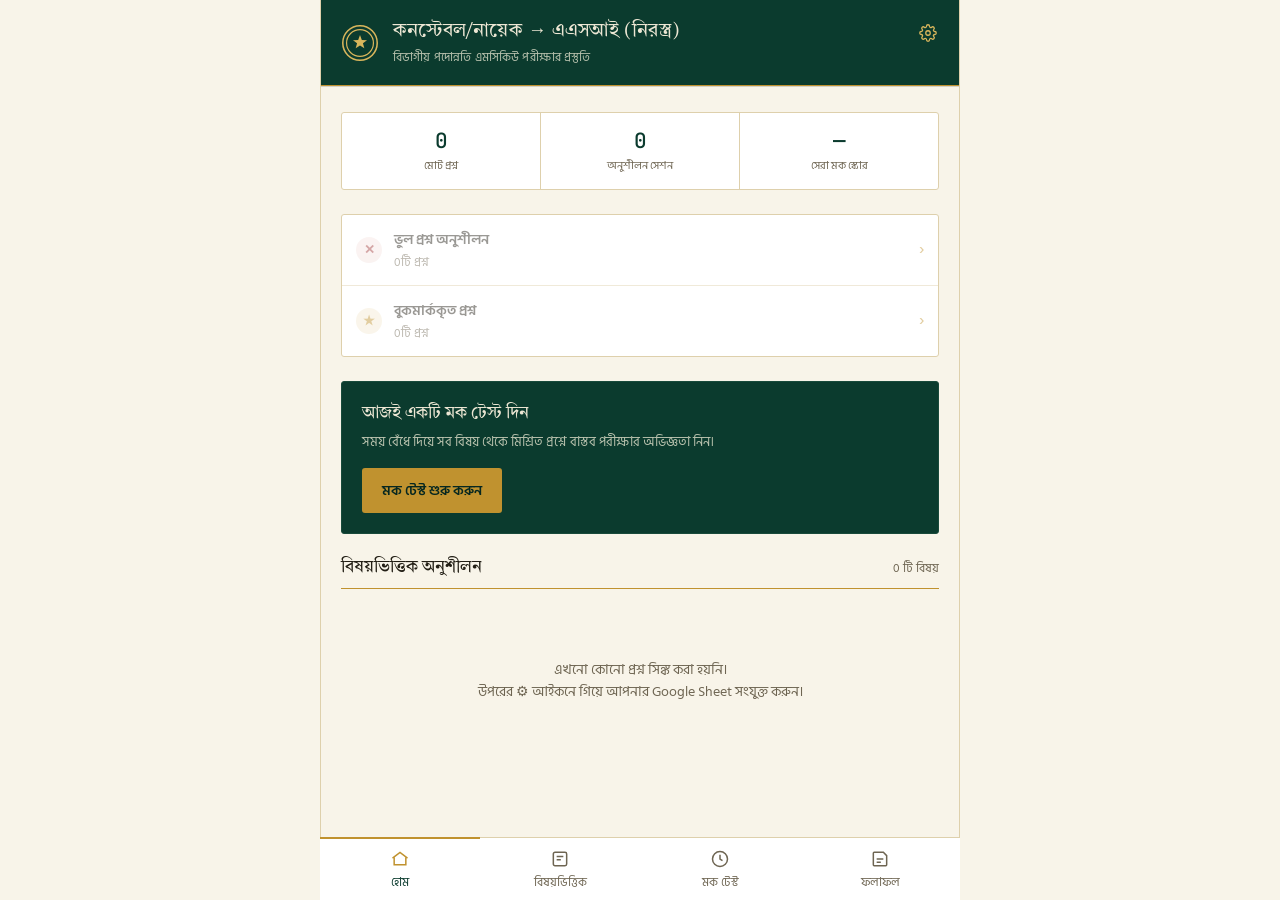
<file: index.html>
<!DOCTYPE html>
<html lang="bn">
<head>
<meta charset="UTF-8">
<meta name="viewport" content="width=device-width, initial-scale=1.0, maximum-scale=1.0">
<title>এএসআই পদোন্নতি প্রস্তুতি | কনস্টেবল/নায়েক টু এএসআই (নিরস্ত্র)</title>
<link rel="preconnect" href="https://fonts.googleapis.com">
<link rel="preconnect" href="https://fonts.gstatic.com" crossorigin>
<link href="https://fonts.googleapis.com/css2?family=Hind+Siliguri:wght@400;500;600;700&family=Tiro+Bangla&family=JetBrains+Mono:wght@500&display=swap" rel="stylesheet">
<style>
  :root{
    --forest:#0B3B2E;
    --forest-deep:#062720;
    --forest-line:#194A3B;
    --gold:#C0922F;
    --gold-light:#E3BE71;
    --paper:#F8F4E9;
    --paper-dim:#EFE7D2;
    --surface:#FFFFFF;
    --ink:#211D14;
    --ink-soft:#6E6552;
    --line:#DED0AC;
    --good:#2F6844;
    --good-bg:#E4EFE6;
    --bad:#A23B3B;
    --bad-bg:#F5E5E2;
    --radius:3px;
  }
  html.dark{
    --paper:#101913;
    --paper-dim:#182119;
    --surface:#1B2620;
    --ink:#EDE7D4;
    --ink-soft:#9CA79C;
    --line:#31413A;
    --good-bg:#1D3226;
    --bad-bg:#3A2220;
  }
  html.dark body{background:var(--paper);}
  *{box-sizing:border-box;}
  html,body{margin:0;padding:0;}
  body{
    background:var(--paper);
    color:var(--ink);
    font-family:'Hind Siliguri', 'Segoe UI', sans-serif;
    -webkit-font-smoothing:antialiased;
    min-height:100vh;
  }
  ::selection{background:var(--gold-light);}

  /* ---------- App shell ---------- */
  #app{max-width:640px;margin:0 auto;min-height:100vh;background:var(--paper);position:relative;padding-bottom:76px;}

  header.top{
    background:var(--forest);
    color:#EDE7D4;
    padding:20px 48px 18px 20px;
    position:sticky;top:0;z-index:20;
    border-bottom:1px solid var(--gold);
    box-shadow:0 1px 0 rgba(0,0,0,.15);
  }
  header.top .brand{display:flex;align-items:center;gap:14px;}
  header.top .brand > div{min-width:0;}
  header.top .brand svg{flex:0 0 auto;}
  header.top h1{font-family:'Tiro Bangla', serif;font-size:18.5px;font-weight:400;margin:0;line-height:1.35;letter-spacing:.2px;}
  header.top p.sub{margin:3px 0 0;font-size:12px;color:#B9C2AE;font-weight:400;letter-spacing:.15px;}
  header.top .back{
    background:none;border:1px solid rgba(237,231,212,.35);color:#EDE7D4;
    border-radius:var(--radius);padding:6px 12px;font-size:13px;font-family:inherit;
    cursor:pointer;margin-bottom:12px;
  }
  header.top .back:active{background:rgba(237,231,212,.1);}
  .gear-btn{
    position:absolute;top:18px;right:16px;background:none;border:none;
    padding:6px;cursor:pointer;line-height:0;
  }
  .gear-btn:active{opacity:.7;}

  .sync-banner{
    font-size:12.5px;color:var(--ink-soft);background:var(--paper-dim);
    border:1px solid var(--line);border-radius:var(--radius);
    padding:11px 13px;margin-bottom:20px;line-height:1.65;
  }
  .sync-banner a{color:var(--forest);font-weight:600;text-decoration:none;border-bottom:1px solid var(--gold);}

  .field-input{
    width:100%;padding:11px 12px;border:1px solid var(--line);border-radius:var(--radius);
    font-family:'JetBrains Mono',monospace;font-size:12.5px;background:var(--surface);color:var(--ink);
  }
  .field-input:focus{outline:none;border-color:var(--forest);}
  .field-label{font-size:12.5px;color:var(--ink-soft);display:block;margin-bottom:6px;}
  .sync-status{font-size:12.5px;margin-top:10px;min-height:16px;line-height:1.6;}

  .dark-toggle-row{
    display:flex;align-items:center;justify-content:space-between;
    background:var(--surface);border:1px solid var(--line);border-radius:var(--radius);
    padding:14px 16px;margin-bottom:20px;
  }
  .dark-toggle-row .name{font-size:14.5px;font-weight:600;color:var(--ink);}
  .dark-toggle-row .meta{font-size:12px;color:var(--ink-soft);margin-top:3px;}
  .switch{
    flex:0 0 auto;width:44px;height:25px;border-radius:20px;background:var(--line);
    border:none;position:relative;cursor:pointer;padding:0;
  }
  .switch .knob{
    position:absolute;top:2px;left:2px;width:21px;height:21px;border-radius:50%;
    background:#fff;transition:left .15s;box-shadow:0 1px 2px rgba(0,0,0,.25);
  }
  .switch.on{background:var(--forest);}
  .switch.on .knob{left:21px;}

  .sync-card{
    background:var(--surface);border:1px solid var(--line);border-left:3px solid var(--good);
    border-radius:var(--radius);padding:14px 16px;
  }
  .sync-card-top{display:flex;align-items:center;gap:8px;}
  .sync-card .dot{width:8px;height:8px;border-radius:50%;background:var(--good);flex:0 0 auto;}
  .sync-card .label{font-size:14.5px;font-weight:600;color:var(--ink);}
  .sync-card-meta{font-size:12px;color:var(--ink-soft);margin-top:5px;margin-left:16px;}

  .setup-help{margin-top:24px;border-top:1px solid var(--line);padding-top:14px;}
  .setup-help summary{
    font-size:13px;color:var(--forest);font-weight:600;cursor:pointer;
    list-style:none;
  }
  .setup-help summary::-webkit-details-marker{display:none;}
  .setup-help summary::before{content:"▸ ";color:var(--gold);}
  .setup-help[open] summary::before{content:"▾ ";}

  main{padding:20px 20px 8px;}

  /* ---------- Nav bar (bottom) ---------- */
  nav.tabbar{
    position:fixed;bottom:0;left:50%;transform:translateX(-50%);
    width:100%;max-width:640px;
    display:flex;background:var(--surface);border-top:1px solid var(--line);
    z-index:30;
  }
  nav.tabbar button{
    flex:1;background:none;border:none;border-top:2px solid transparent;font-family:inherit;
    padding:10px 4px 8px;font-size:11.5px;color:var(--ink-soft);
    display:flex;flex-direction:column;align-items:center;gap:4px;cursor:pointer;
    margin-top:-1px;
  }
  nav.tabbar button svg{width:20px;height:20px;}
  html.dark nav.tabbar button.active{color:var(--gold-light);}
  html.dark .stat-cell .num{color:var(--gold-light);}
  html.dark .subject-card .name{color:var(--ink);}
  html.dark .q-text{color:var(--ink);}
  html.dark .field-input{color:var(--ink);border-color:var(--line);}
  html.dark .field-input::placeholder{color:var(--ink-soft);}
  html.dark .result-hero .score{color:var(--gold-light);}
  html.dark .cta-block{border-color:var(--forest-line);}
  nav.tabbar button.active{color:var(--forest);border-top-color:var(--gold);}
  nav.tabbar button.active svg{stroke:var(--gold);}

  /* ---------- Home ---------- */
  .stat-strip{
    display:flex;background:var(--surface);border:1px solid var(--line);border-radius:var(--radius);
    margin:6px 0 24px;overflow:hidden;
  }
  .stat-cell{flex:1;text-align:center;padding:14px 8px;}
  .stat-cell + .stat-cell{border-left:1px solid var(--line);}
  .stat-cell .num{font-family:'JetBrains Mono',monospace;font-size:21px;font-weight:500;color:var(--forest);}
  .stat-cell .lbl{font-size:11px;color:var(--ink-soft);margin-top:3px;}

  h2.section-title{
    font-family:'Tiro Bangla',serif;font-weight:400;font-size:17px;
    margin:28px 0 4px;padding-bottom:9px;border-bottom:1px solid var(--gold);
    display:flex;align-items:baseline;justify-content:space-between;
  }
  h2.section-title:first-of-type{margin-top:0;}
  .section-title .count{font-family:'Hind Siliguri';font-size:12px;color:var(--ink-soft);}

  .subject-grid{display:flex;flex-direction:column;}
  .subject-card{
    background:transparent;border:none;border-bottom:1px solid var(--line);
    padding:15px 2px;
    display:flex;align-items:center;gap:14px;
    cursor:pointer;
  }
  .subject-card:active{background:var(--paper-dim);}
  .subject-card .idx{
    flex:0 0 auto;font-family:'JetBrains Mono',monospace;font-size:12px;color:var(--gold);
    border:1px solid var(--gold);border-radius:50%;width:26px;height:26px;
    display:flex;align-items:center;justify-content:center;
  }
  .subject-card .body{flex:1;min-width:0;}
  .subject-card .name{font-size:15px;font-weight:600;color:var(--ink);}
  .subject-card .meta{font-size:12px;color:var(--ink-soft);margin-top:3px;}
  .subject-card .arrow{color:var(--gold);font-size:18px;flex:0 0 auto;}

  .quick-lists{display:flex;flex-direction:column;margin:6px 0 24px;border:1px solid var(--line);border-radius:var(--radius);overflow:hidden;background:var(--surface);}
  .quick-list-item{display:flex;align-items:center;gap:12px;padding:13px 14px;cursor:pointer;}
  .quick-list-item + .quick-list-item{border-top:1px solid var(--line);}
  .quick-list-item.disabled{opacity:.45;pointer-events:none;}
  .quick-list-item .qicon{
    flex:0 0 auto;width:26px;height:26px;border-radius:50%;display:flex;align-items:center;justify-content:center;
    font-size:13px;font-weight:700;
  }
  .quick-list-item .qicon.bad{background:var(--bad-bg);color:var(--bad);}
  .quick-list-item .qicon.gold{background:#F5EBD3;color:var(--gold);}
  .quick-list-item .body{flex:1;min-width:0;}
  .quick-list-item .name{font-size:14px;font-weight:600;color:var(--ink);}
  .quick-list-item .meta{font-size:11.5px;color:var(--ink-soft);margin-top:2px;}
  .quick-list-item .arrow{color:var(--gold);font-size:18px;}

  .cta-block{
    background:var(--forest);color:#EDE7D4;border-radius:var(--radius);
    padding:20px;margin:22px 0;text-align:left;position:relative;
    border:1px solid var(--forest-line);
  }
  .cta-block h3{font-family:'Tiro Bangla',serif;font-weight:400;font-size:17px;margin:0 0 7px;}
  .cta-block p{font-size:13px;color:#B9C2AE;margin:0 0 15px;line-height:1.65;}
  .btn{
    display:inline-block;background:var(--gold);color:var(--forest-deep);
    font-family:inherit;font-weight:600;font-size:14px;border:none;
    border-radius:var(--radius);padding:11px 20px;cursor:pointer;
  }
  .btn.secondary{background:transparent;color:#EDE7D4;border:1px solid rgba(237,231,212,.4);font-weight:500;}
  .btn.block{display:block;width:100%;text-align:center;}
  .btn:active{opacity:.85;}

  /* ---------- Practice setup ---------- */
  .option-list{display:flex;flex-direction:column;gap:8px;margin:14px 0 20px;}
  .pill-option{
    background:var(--surface);border:1px solid var(--line);border-radius:var(--radius);
    padding:12px 14px;font-size:14px;cursor:pointer;display:flex;justify-content:space-between;align-items:center;
  }
  .pill-option.selected{border-color:var(--forest);background:#EEF3EE;font-weight:600;}

  /* ---------- Quiz ---------- */
  .quiz-meta{display:flex;justify-content:space-between;align-items:center;font-size:12.5px;color:var(--ink-soft);margin-bottom:10px;}
  .quiz-meta .timer{font-family:'JetBrains Mono',monospace;color:var(--forest);font-weight:600;}
  .progress-track{height:3px;background:var(--line);border-radius:0;overflow:hidden;margin-bottom:24px;}
  .progress-fill{height:100%;background:var(--gold);transition:width .25s;}

  .q-tag{
    display:inline-block;font-size:11px;color:var(--forest);background:var(--paper-dim);
    border:1px solid var(--line);padding:3px 10px;border-radius:20px;margin-bottom:12px;font-weight:600;
  }
  .q-top-row{display:flex;align-items:center;justify-content:space-between;}
  .bookmark-btn{
    background:none;border:none;font-size:22px;color:var(--line);cursor:pointer;
    line-height:1;padding:0 2px 12px;
  }
  .bookmark-btn.active{color:var(--gold);}
  .q-text{font-family:'Tiro Bangla',serif;font-size:17px;line-height:1.7;margin:0 0 20px;font-weight:400;}

  .choice{
    display:flex;gap:12px;align-items:flex-start;
    background:var(--surface);border:1px solid var(--line);border-radius:var(--radius);
    padding:13px 14px;margin-bottom:9px;cursor:pointer;font-size:14.5px;line-height:1.55;
  }
  .choice .tag{
    flex:0 0 auto;width:25px;height:25px;border-radius:50%;border:1px solid var(--line);
    display:flex;align-items:center;justify-content:center;font-size:12px;font-weight:600;color:var(--ink-soft);
    font-family:'Tiro Bangla',serif;
  }
  .choice.correct{background:var(--good-bg);border-color:var(--good);}
  .choice.correct .tag{background:var(--good);border-color:var(--good);color:#fff;}
  .choice.wrong{background:var(--bad-bg);border-color:var(--bad);}
  .choice.wrong .tag{background:var(--bad);border-color:var(--bad);color:#fff;}
  .choice.disabled{cursor:default;}

  .explain{
    background:var(--paper-dim);border-left:3px solid var(--gold);border-radius:0;
    padding:13px 14px;font-size:13.5px;line-height:1.7;color:var(--ink);margin:15px 0 20px;
  }
  .explain b{color:var(--forest);}

  .quiz-actions{display:flex;gap:10px;}
  .quiz-actions .btn{flex:1;}

  /* ---------- Result screen ---------- */
  .result-hero{
    text-align:center;padding:28px 14px 16px;margin-bottom:10px;
    border:1px solid var(--gold);border-radius:var(--radius);background:var(--surface);
    position:relative;
  }
  .result-hero::before, .result-hero::after{
    content:"";position:absolute;top:6px;bottom:6px;width:1px;background:var(--line);
  }
  .result-hero::before{left:6px;}
  .result-hero::after{right:6px;}
  .result-hero .score{font-family:'JetBrains Mono',monospace;font-size:42px;color:var(--forest);font-weight:500;}
  .result-hero .of{font-size:13.5px;color:var(--ink-soft);margin-top:-4px;}
  .result-hero .verdict{margin-top:12px;font-size:14.5px;font-weight:600;}
  .result-hero .verdict.pass{color:var(--good);}
  .result-hero .verdict.fail{color:var(--bad);}

  .review-item{border:1px solid var(--line);border-radius:var(--radius);padding:13px 14px;margin-bottom:9px;background:var(--surface);}
  .review-item .rq{font-size:14px;font-weight:600;margin-bottom:8px;}
  .review-item .ra{font-size:13px;margin-bottom:3px;}
  .review-item .ra.right{color:var(--good);}
  .review-item .ra.wrong{color:var(--bad);text-decoration:line-through;}

  .history-item{
    display:flex;justify-content:space-between;align-items:center;
    background:transparent;border:none;border-bottom:1px solid var(--line);
    padding:13px 2px;margin-bottom:0;
  }
  .history-item .hleft .hsub{font-size:13.5px;font-weight:600;}
  .history-item .hleft .hdate{font-size:11.5px;color:var(--ink-soft);margin-top:2px;}
  .history-item .hscore{font-family:'JetBrains Mono',monospace;font-size:16px;font-weight:600;}
  .history-item .hscore.good{color:var(--good);}
  .history-item .hscore.bad{color:var(--bad);}

  .empty-state{text-align:center;padding:52px 20px;color:var(--ink-soft);}
  .empty-state svg{margin-bottom:12px;opacity:.5;}
  .empty-state p{font-size:13.5px;line-height:1.65;}

  .hidden{display:none !important;}
  @media (min-width:641px){ #app{border-left:1px solid var(--line);border-right:1px solid var(--line);} }
</style>
<link rel="manifest" href="manifest.json">
<meta name="theme-color" content="#0B3B2E">
<link rel="apple-touch-icon" href="icon-192.png">
<link rel="icon" href="icon-192.png">
</head>
<body>

<div id="app">

  <header class="top">
    <button class="back hidden" id="backBtn">← ফিরে যান</button>
    <div class="brand">
      <svg width="38" height="38" viewBox="0 0 32 32" fill="none">
        <circle cx="16" cy="16" r="14.5" stroke="#D9B65C" stroke-width="1.3"/>
        <circle cx="16" cy="16" r="11.3" stroke="#D9B65C" stroke-width="1"/>
        <path d="M16.0 9.3 L17.53 13.4 L21.9 13.58 L18.47 16.3 L19.64 20.52 L16.0 18.1 L12.36 20.52 L13.53 16.3 L10.1 13.58 L14.47 13.4 Z" fill="#D9B65C"/>
      </svg>
      <div>
        <h1 id="headerTitle">কনস্টেবল/নায়েক → এএসআই (নিরস্ত্র)</h1>
        <p class="sub" id="headerSub">বিভাগীয় পদোন্নতি এমসিকিউ পরীক্ষার প্রস্তুতি</p>
      </div>
    </div>
    <button class="gear-btn" id="settingsBtn" title="অনলাইন সিঙ্ক সেটিংস">
      <svg width="18" height="18" viewBox="0 0 24 24" fill="none" stroke="#D9B65C" stroke-width="1.7">
        <circle cx="12" cy="12" r="3"/>
        <path d="M19.4 15a1.7 1.7 0 0 0 .34 1.87l.06.06a2 2 0 1 1-2.83 2.83l-.06-.06a1.7 1.7 0 0 0-1.87-.34 1.7 1.7 0 0 0-1 1.55V21a2 2 0 1 1-4 0v-.09a1.7 1.7 0 0 0-1-1.55 1.7 1.7 0 0 0-1.87.34l-.06.06a2 2 0 1 1-2.83-2.83l.06-.06a1.7 1.7 0 0 0 .34-1.87 1.7 1.7 0 0 0-1.55-1H3a2 2 0 1 1 0-4h.09a1.7 1.7 0 0 0 1.55-1 1.7 1.7 0 0 0-.34-1.87l-.06-.06a2 2 0 1 1 2.83-2.83l.06.06a1.7 1.7 0 0 0 1.87.34H9a1.7 1.7 0 0 0 1-1.55V3a2 2 0 1 1 4 0v.09a1.7 1.7 0 0 0 1 1.55 1.7 1.7 0 0 0 1.87-.34l.06-.06a2 2 0 1 1 2.83 2.83l-.06.06a1.7 1.7 0 0 0-.34 1.87V9a1.7 1.7 0 0 0 1.55 1H21a2 2 0 1 1 0 4h-.09a1.7 1.7 0 0 0-1.55 1z"/>
      </svg>
    </button>
  </header>

  <main id="mainArea"></main>

  <nav class="tabbar">
    <button data-tab="home" class="active">
      <svg viewBox="0 0 24 24" fill="none" stroke="currentColor" stroke-width="1.8"><path d="M3 11L12 4l9 7"/><path d="M5 10v9h14v-9"/></svg>
      হোম
    </button>
    <button data-tab="practice">
      <svg viewBox="0 0 24 24" fill="none" stroke="currentColor" stroke-width="1.8"><rect x="4" y="4" width="16" height="16" rx="2"/><path d="M8 9h8M8 13h5"/></svg>
      বিষয়ভিত্তিক
    </button>
    <button data-tab="mock">
      <svg viewBox="0 0 24 24" fill="none" stroke="currentColor" stroke-width="1.8"><circle cx="12" cy="12" r="9"/><path d="M12 7v5l3 2"/></svg>
      মক টেস্ট
    </button>
    <button data-tab="history">
      <svg viewBox="0 0 24 24" fill="none" stroke="currentColor" stroke-width="1.8"><path d="M4 19V5a1 1 0 0 1 1-1h11l4 4v11a1 1 0 0 1-1 1H5a1 1 0 0 1-1-1Z"/><path d="M8 12h8M8 16h5"/></svg>
      ফলাফল
    </button>
  </nav>
</div>

<script>
(function(){
"use strict";

/* ===================== QUESTION BANK ===================== */
/* Starter bank — expand by adding objects to QUESTIONS. Each subject id must match SUBJECTS below. */
/* Subjects are now created automatically from whatever "subject" values appear in your
   Google Sheet (see ensureSubjectMeta below) — no hardcoded/offline subjects or demo
   questions ship with the app anymore. */
var SUBJECTS = [];

/* No offline/demo questions ship with the app anymore — everything comes from your
   Google Sheet via sync. */
var LOCAL_QUESTIONS = [];

/* ===================== ONLINE (GOOGLE SHEET) QUESTIONS ===================== */
/* Merges with LOCAL_QUESTIONS above. QUESTIONS is the live, merged bank used everywhere. */
var REMOTE_QUESTIONS = [];
var QUESTIONS = LOCAL_QUESTIONS.slice();

function ensureSubjectMeta(id){
  if(!id) return;
  if(!SUBJECTS.some(function(s){ return s.id===id; })){
    SUBJECTS.push({id:id, name:id, note:"অনলাইন থেকে যুক্ত হয়েছে"});
  }
}
function mergeRemote(remoteQs){
  REMOTE_QUESTIONS = remoteQs;
  remoteQs.forEach(function(q){ ensureSubjectMeta(q.s); });
  QUESTIONS = LOCAL_QUESTIONS.concat(REMOTE_QUESTIONS);
}
function bnDigitsToAscii(s){
  var map = {"০":"0","১":"1","২":"2","৩":"3","৪":"4","৫":"5","৬":"6","৭":"7","৮":"8","৯":"9"};
  return String(s).replace(/[০-৯]/g, function(ch){ return map[ch]; });
}
function normalizeRemoteRow(r){
  var opts = Array.isArray(r.o) ? r.o : [r.option_a, r.option_b, r.option_c, r.option_d];
  var ansRaw = r.a!==undefined ? r.a : r.answer;
  var ansIdx = ansRaw;
  if(typeof ansRaw === "string"){
    var cleaned = bnDigitsToAscii(ansRaw.trim());
    var letters = {"ক":0,"খ":1,"গ":2,"ঘ":3,"a":0,"b":1,"c":2,"d":3,"A":0,"B":1,"C":2,"D":3};
    ansIdx = letters.hasOwnProperty(ansRaw.trim()) ? letters[ansRaw.trim()] : parseInt(cleaned,10);
  }
  return {
    s: String(r.s || r.subject || "অনলাইন প্রশ্ন").trim(),
    q: String(r.q || r.question || "").trim(),
    o: opts.map(function(x){ return x===undefined||x===null ? "" : String(x).trim(); }),
    a: Number(ansIdx),
    e: String(r.e || r.explanation || "").trim()
  };
}
function fetchRemoteQuestions(){
  var url = store.remoteUrl;
  if(!url) return Promise.resolve(false);
  return fetch(url).then(function(res){
    if(!res.ok) throw new Error("HTTP "+res.status);
    return res.json();
  }).then(function(data){
    var raw = data.questions || data || [];
    var qs = raw.map(normalizeRemoteRow).filter(function(q){
      return q.q && q.s && q.o.length===4 && q.o.every(function(x){return x!=="";}) && !isNaN(q.a) && q.a>=0 && q.a<=3;
    });
    mergeRemote(qs);
    store.remoteCache = qs;
    store.remoteUpdated = Date.now();
    saveStore(store);
    return true;
  });
}

/* Auto-sync: re-fetch quietly in the background so the person almost never
   has to tap "সিঙ্ক করুন" by hand. Throttled so it doesn't refetch on every
   single tab switch. */
var AUTO_SYNC_INTERVAL_MS = 3*60*1000;
function maybeAutoSync(){
  if(!store.remoteUrl) return;
  var last = store.remoteUpdated || 0;
  if(Date.now() - last < AUTO_SYNC_INTERVAL_MS) return;
  fetchRemoteQuestions().then(function(){
    if(state.tab!=="settings" && !state.quiz) render();
  }).catch(function(){ /* stay on cached/local data silently */ });
}

/* ===================== STATE & STORAGE ===================== */
var LS_KEY = "asi_promo_prep_v1";
function loadStore(){
  try{
    var raw = localStorage.getItem(LS_KEY);
    var s = raw ? JSON.parse(raw) : {};
  }catch(e){ var s = {}; }
  if(!s.attempts) s.attempts = [];
  if(!s.wrongIds) s.wrongIds = {};
  if(!s.bookmarks) s.bookmarks = {};
  if(typeof s.darkMode !== "boolean") s.darkMode = false;
  return s;
}
function saveStore(store){
  try{ localStorage.setItem(LS_KEY, JSON.stringify(store)); }catch(e){}
}
var store = loadStore();
applyDarkMode(store.darkMode);

function qKey(q){ return q.s + "||" + q.q; }
function applyDarkMode(on){
  document.documentElement.classList.toggle("dark", !!on);
}

var state = {
  tab: "home",
  quiz: null // active quiz session
};

function subjectQuestions(sid){
  return QUESTIONS.filter(function(q){ return q.s === sid; });
}
function shuffle(arr){
  var a = arr.slice();
  for(var i=a.length-1;i>0;i--){
    var j = Math.floor(Math.random()*(i+1));
    var t=a[i]; a[i]=a[j]; a[j]=t;
  }
  return a;
}
function fmtTime(sec){
  var m = Math.floor(sec/60), s = sec%60;
  return (m<10?"0":"")+m+":"+(s<10?"0":"")+s;
}
function fmtDate(ts){
  var d = new Date(ts);
  var months=["জানু","ফেব্রু","মার্চ","এপ্রিল","মে","জুন","জুলাই","আগস্ট","সেপ্ট","অক্টো","নভে","ডিসে"];
  return d.getDate()+" "+months[d.getMonth()]+", "+d.getFullYear();
}
function subjectStats(sid){
  var atts = store.attempts.filter(function(a){return a.subject===sid && a.mode==="practice";});
  if(!atts.length) return null;
  var last = atts[atts.length-1];
  return {pct: Math.round(100*last.correct/last.total)};
}

/* ===================== RENDER: TABBAR ===================== */
var tabBtns = document.querySelectorAll("nav.tabbar button");
tabBtns.forEach(function(btn){
  btn.addEventListener("click", function(){
    if(state.quiz){
      if(!confirm("চলমান কুইজ বাতিল হয়ে যাবে। আপনি কি নিশ্চিত?")) return;
      state.quiz = null;
    }
    setTab(btn.getAttribute("data-tab"));
  });
});
function setTab(tab){
  state.tab = tab;
  tabBtns.forEach(function(b){ b.classList.toggle("active", b.getAttribute("data-tab")===tab); });
  document.getElementById("backBtn").classList.add("hidden");
  render();
  window.scrollTo(0,0);
  maybeAutoSync();
  if(tab === "home"){
    window.__homeNavPushed = false;
  } else if(!window.__homeNavPushed){
    history.pushState({appNav:true}, "", location.href);
    window.__homeNavPushed = true;
  }
}
document.addEventListener("visibilitychange", function(){
  if(document.visibilityState === "visible") maybeAutoSync();
});
document.getElementById("backBtn").addEventListener("click", function(){
  history.back();
});
function goBackAction(){
  if(state.quiz){
    if(!confirm("চলমান কুইজ বাতিল হয়ে যাবে। আপনি কি নিশ্চিত?")){
      history.pushState({appNav:true}, "", location.href);
      return;
    }
    state.quiz = null;
  }
  if(state.tab === "settings"){
    setTab(state.previousTab || "home");
  } else {
    setTab("home");
  }
}
window.addEventListener("popstate", function(){
  goBackAction();
});
document.getElementById("settingsBtn").addEventListener("click", openSettings);
function openSettings(){
  if(state.quiz){
    if(!confirm("চলমান কুইজ বাতিল হয়ে যাবে। আপনি কি নিশ্চিত?")) return;
    state.quiz = null;
  }
  history.pushState({appNav:true}, "", location.href);
  if(state.tab !== "settings") state.previousTab = state.tab;
  state.tab = "settings";
  tabBtns.forEach(function(b){ b.classList.remove("active"); });
  document.getElementById("backBtn").classList.remove("hidden");
  renderSettings();
  window.scrollTo(0,0);
}

var main = document.getElementById("mainArea");
var headerTitle = document.getElementById("headerTitle");
var headerSub = document.getElementById("headerSub");

function setHeader(title, sub, showBack){
  headerTitle.textContent = title;
  headerSub.textContent = sub;
  document.getElementById("backBtn").classList.toggle("hidden", !showBack);
}

/* ===================== RENDER: HOME ===================== */
function renderHome(){
  setHeader("কনস্টেবল/নায়েক → এএসআই (নিরস্ত্র)", "বিভাগীয় পদোন্নতি এমসিকিউ পরীক্ষার প্রস্তুতি", false);
  var totalAttempts = store.attempts.length;
  var mockAttempts = store.attempts.filter(function(a){return a.mode==="mock";});
  var bestMock = mockAttempts.length ? Math.max.apply(null, mockAttempts.map(function(a){return Math.round(100*a.correct/a.total);})) : null;

  var html = "";
  html += '<div class="stat-strip">'+
    '<div class="stat-cell"><div class="num">'+QUESTIONS.length+'</div><div class="lbl">মোট প্রশ্ন</div></div>'+
    '<div class="stat-cell"><div class="num">'+totalAttempts+'</div><div class="lbl">অনুশীলন সেশন</div></div>'+
    '<div class="stat-cell"><div class="num">'+(bestMock!==null?bestMock+"%":"—")+'</div><div class="lbl">সেরা মক স্কোর</div></div>'+
  '</div>';

  var wrongCount = wrongQuestions().length;
  var bookmarkCount = bookmarkedQuestions().length;
  html += '<div class="quick-lists">'+
    '<div class="quick-list-item'+(wrongCount?'':' disabled')+'" id="wrongListBtn">'+
      '<span class="qicon bad">✕</span>'+
      '<div class="body"><div class="name">ভুল প্রশ্ন অনুশীলন</div><div class="meta">'+wrongCount+'টি প্রশ্ন</div></div>'+
      '<div class="arrow">›</div>'+
    '</div>'+
    '<div class="quick-list-item'+(bookmarkCount?'':' disabled')+'" id="bookmarkListBtn">'+
      '<span class="qicon gold">★</span>'+
      '<div class="body"><div class="name">বুকমার্ককৃত প্রশ্ন</div><div class="meta">'+bookmarkCount+'টি প্রশ্ন</div></div>'+
      '<div class="arrow">›</div>'+
    '</div>'+
  '</div>';

  html += '<div class="cta-block">'+
    '<h3>আজই একটি মক টেস্ট দিন</h3>'+
    '<p>সময় বেঁধে দিয়ে সব বিষয় থেকে মিশ্রিত প্রশ্নে বাস্তব পরীক্ষার অভিজ্ঞতা নিন।</p>'+
    '<button class="btn" id="homeMockBtn">মক টেস্ট শুরু করুন</button>'+
  '</div>';

  html += '<h2 class="section-title">বিষয়ভিত্তিক অনুশীলন <span class="count">'+SUBJECTS.length+' টি বিষয়</span></h2>';
  if(!SUBJECTS.length){
    html += '<div class="empty-state">'+
      '<p>এখনো কোনো প্রশ্ন সিঙ্ক করা হয়নি।<br>উপরের ⚙ আইকনে গিয়ে আপনার Google Sheet সংযুক্ত করুন।</p>'+
    '</div>';
  } else {
    html += '<div class="subject-grid">';
    SUBJECTS.forEach(function(sub, idx){
      var qcount = subjectQuestions(sub.id).length;
      var stat = subjectStats(sub.id);
      var num = String(idx+1).padStart(2,"0");
      html += '<div class="subject-card" data-subject="'+sub.id+'">'+
        '<div class="idx">'+num+'</div>'+
        '<div class="body">'+
          '<div class="name">'+sub.name+'</div>'+
          '<div class="meta">'+sub.note+' · '+qcount+'টি প্রশ্ন'+(stat?(' · সর্বশেষ '+stat.pct+'%'):'')+'</div>'+
        '</div>'+
        '<div class="arrow">›</div>'+
      '</div>';
    });
    html += '</div>';
  }

  main.innerHTML = html;
  document.getElementById("homeMockBtn").addEventListener("click", function(){ setTab("mock"); });
  var wrongBtn = document.getElementById("wrongListBtn");
  if(wrongBtn) wrongBtn.addEventListener("click", function(){ startSpecialPractice("wrong"); });
  var bmBtn = document.getElementById("bookmarkListBtn");
  if(bmBtn) bmBtn.addEventListener("click", function(){ startSpecialPractice("bookmark"); });
  document.querySelectorAll(".subject-card").forEach(function(card){
    card.addEventListener("click", function(){
      startPractice(card.getAttribute("data-subject"));
    });
  });
}

/* ===================== RENDER: PRACTICE (subject list) ===================== */
function renderPracticeList(){
  setHeader("বিষয়ভিত্তিক অনুশীলন", "একটি বিষয় বেছে অনুশীলন শুরু করুন", false);
  var html;
  if(!SUBJECTS.length){
    html = '<div class="empty-state">'+
      '<p>এখনো কোনো প্রশ্ন সিঙ্ক করা হয়নি।<br>উপরের ⚙ আইকনে গিয়ে আপনার Google Sheet সংযুক্ত করুন।</p>'+
    '</div>';
  } else {
    html = '<div class="subject-grid">';
    SUBJECTS.forEach(function(sub, idx){
      var qcount = subjectQuestions(sub.id).length;
      var stat = subjectStats(sub.id);
      var num = String(idx+1).padStart(2,"0");
      html += '<div class="subject-card" data-subject="'+sub.id+'">'+
        '<div class="idx">'+num+'</div>'+
        '<div class="body">'+
          '<div class="name">'+sub.name+'</div>'+
          '<div class="meta">'+sub.note+' · '+qcount+'টি প্রশ্ন'+(stat?(' · সর্বশেষ '+stat.pct+'%'):'')+'</div>'+
        '</div>'+
        '<div class="arrow">›</div>'+
      '</div>';
    });
    html += '</div>';
  }
  main.innerHTML = html;
  document.querySelectorAll(".subject-card").forEach(function(card){
    card.addEventListener("click", function(){
      startPractice(card.getAttribute("data-subject"));
    });
  });
}

/* ===================== RENDER: MOCK SETUP ===================== */
function renderMockSetup(){
  setHeader("মক টেস্ট", "সময় বেঁধে সব বিষয় থেকে মিশ্রিত প্রশ্ন", false);
  var maxQ = QUESTIONS.length;
  var opts = [10,20,Math.min(30,maxQ)].filter(function(n,i,arr){return n<=maxQ && arr.indexOf(n)===i;});
  if(!opts.length) opts=[maxQ];
  var html = '<p style="font-size:13.5px;line-height:1.7;color:var(--ink-soft);margin-top:0;">'+
    'মক টেস্টে সকল বিষয় থেকে র‍্যান্ডমভাবে প্রশ্ন আসবে এবং একটি টাইমার চলবে — যাতে বাস্তব পরীক্ষার মতো অনুভূতি পান। প্রশ্নপ্রতি প্রায় ৪৫ সেকেন্ড ধরে সময় নির্ধারিত।'+
    '</p>';
  html += '<h2 class="section-title" style="margin-top:6px;">প্রশ্ন সংখ্যা নির্বাচন করুন</h2>';
  html += '<div class="option-list" id="mockCountOpts">';
  opts.forEach(function(n, i){
    html += '<div class="pill-option'+(i===opts.length-1?" selected":"")+'" data-count="'+n+'"><span>'+n+' টি প্রশ্ন</span><span>'+Math.round(n*0.75)+' মিনিট</span></div>';
  });
  html += '</div>';
  html += '<button class="btn block" id="startMockBtn">মক টেস্ট শুরু করুন</button>';
  main.innerHTML = html;

  var selectedCount = opts[opts.length-1];
  document.querySelectorAll("#mockCountOpts .pill-option").forEach(function(el){
    el.addEventListener("click", function(){
      document.querySelectorAll("#mockCountOpts .pill-option").forEach(function(x){x.classList.remove("selected");});
      el.classList.add("selected");
      selectedCount = parseInt(el.getAttribute("data-count"),10);
    });
  });
  document.getElementById("startMockBtn").addEventListener("click", function(){
    startMock(selectedCount);
  });
}

/* ===================== QUIZ ENGINE ===================== */
function wrongQuestions(){
  return QUESTIONS.filter(function(q){ return !!store.wrongIds[qKey(q)]; });
}
function bookmarkedQuestions(){
  return QUESTIONS.filter(function(q){ return !!store.bookmarks[qKey(q)]; });
}
function startSpecialPractice(kind){
  var list = kind==="wrong" ? wrongQuestions() : bookmarkedQuestions();
  if(!list.length) return;
  history.pushState({appNav:true}, "", location.href);
  state.quiz = {
    mode:"practice", subject:null,
    subjectName: kind==="wrong" ? "ভুল প্রশ্ন অনুশীলন" : "বুকমার্ককৃত প্রশ্ন",
    questions: shuffle(list), idx:0, answers:[], startedAt: Date.now(),
    timerId:null, timeLeft:null
  };
  document.getElementById("backBtn").classList.remove("hidden");
  renderQuizQuestion();
}
function startPractice(subjectId){
  history.pushState({appNav:true}, "", location.href);
  var qs = shuffle(subjectQuestions(subjectId));
  var sub = SUBJECTS.filter(function(s){return s.id===subjectId;})[0];
  state.quiz = {
    mode:"practice", subject:subjectId, subjectName: sub?sub.name:"",
    questions: qs, idx:0, answers:[], startedAt: Date.now(),
    timerId:null, timeLeft:null
  };
  document.getElementById("backBtn").classList.remove("hidden");
  renderQuizQuestion();
}
function startMock(count){
  history.pushState({appNav:true}, "", location.href);
  var qs = shuffle(QUESTIONS).slice(0, count);
  var totalSec = Math.round(count*45);
  state.quiz = {
    mode:"mock", subject:null, subjectName:"মিশ্রিত (মক টেস্ট)",
    questions: qs, idx:0, answers:[], startedAt: Date.now(),
    timeLeft: totalSec
  };
  document.getElementById("backBtn").classList.remove("hidden");
  startMockTimer();
  renderQuizQuestion();
}
function startMockTimer(){
  clearInterval(state.quiz.timerId);
  state.quiz.timerId = setInterval(function(){
    if(!state.quiz) return clearInterval(state.quiz&&state.quiz.timerId);
    state.quiz.timeLeft--;
    var t = document.getElementById("quizTimer");
    if(t) t.textContent = fmtTime(Math.max(0,state.quiz.timeLeft));
    if(state.quiz.timeLeft<=0){
      clearInterval(state.quiz.timerId);
      finishQuiz(true);
    }
  },1000);
}

function renderQuizQuestion(){
  var quiz = state.quiz;
  var q = quiz.questions[quiz.idx];
  var already = quiz.answers[quiz.idx];
  setHeader(quiz.subjectName, "প্রশ্ন "+(quiz.idx+1)+" / "+quiz.questions.length, true);

  var subLabel = (SUBJECTS.filter(function(s){return s.id===q.s;})[0]||{}).name || "";

  var html = "";
  html += '<div class="quiz-meta">'+
    '<span>প্রশ্ন '+(quiz.idx+1)+' / '+quiz.questions.length+'</span>'+
    (quiz.mode==="mock" ? '<span class="timer" id="quizTimer">'+fmtTime(Math.max(0,quiz.timeLeft))+'</span>' : '<span></span>')+
  '</div>';
  html += '<div class="progress-track"><div class="progress-fill" style="width:'+Math.round(100*quiz.idx/quiz.questions.length)+'%"></div></div>';
  html += '<div class="q-top-row">';
  html += '<div class="q-tag">'+subLabel+'</div>';
  var isBookmarked = !!store.bookmarks[qKey(q)];
  html += '<button class="bookmark-btn'+(isBookmarked?' active':'')+'" id="bookmarkBtn" title="বুকমার্ক করুন">'+(isBookmarked?'★':'☆')+'</button>';
  html += '</div>';
  html += '<div class="q-text">'+q.q+'</div>';
  html += '<div id="choicesWrap">';
  q.o.forEach(function(opt, i){
    var cls = "choice";
    var disabled = quiz.mode==="practice" && already!==undefined;
    if(disabled){
      cls += " disabled";
      if(i===q.a) cls += " correct";
      else if(i===already) cls += " wrong";
    }
    html += '<div class="'+cls+'" data-idx="'+i+'"><div class="tag">'+["ক","খ","গ","ঘ"][i]+'</div><div>'+opt+'</div></div>';
  });
  html += '</div>';

  if(quiz.mode==="practice" && already!==undefined){
    html += '<div class="explain"><b>ব্যাখ্যা:</b> '+q.e+'</div>';
  }

  html += '<div class="quiz-actions">';
  if(quiz.mode==="practice"){
    if(already===undefined){
      html += '<button class="btn block" id="skipBtn" style="background:#fff;border:1px solid var(--line);color:var(--ink-soft);">এড়িয়ে যান</button>';
    } else {
      html += '<button class="btn block" id="nextBtn">'+(quiz.idx+1<quiz.questions.length ? "পরবর্তী প্রশ্ন" : "ফলাফল দেখুন")+'</button>';
    }
  } else {
    html += '<button class="btn block" id="nextBtn">'+(quiz.idx+1<quiz.questions.length ? "পরবর্তী প্রশ্ন" : "টেস্ট জমা দিন")+'</button>';
  }
  html += '</div>';

  main.innerHTML = html;

  if(!(quiz.mode==="practice" && already!==undefined)){
    document.querySelectorAll("#choicesWrap .choice").forEach(function(el){
      el.addEventListener("click", function(){
        var i = parseInt(el.getAttribute("data-idx"),10);
        selectAnswer(i);
      });
    });
  }
  var skipBtn = document.getElementById("skipBtn");
  if(skipBtn) skipBtn.addEventListener("click", function(){ advanceQuiz(); });
  var nextBtn = document.getElementById("nextBtn");
  if(nextBtn) nextBtn.addEventListener("click", function(){ advanceQuiz(); });
  document.getElementById("bookmarkBtn").addEventListener("click", function(){
    var key = qKey(q);
    if(store.bookmarks[key]) delete store.bookmarks[key];
    else store.bookmarks[key] = true;
    saveStore(store);
    renderQuizQuestion();
  });
}

function selectAnswer(i){
  var quiz = state.quiz;
  quiz.answers[quiz.idx] = i;
  if(quiz.mode==="practice"){
    renderQuizQuestion();
  } else {
    // mock: just visually mark selection, don't reveal correctness
    document.querySelectorAll("#choicesWrap .choice").forEach(function(el){
      el.classList.remove("selected");
      el.style.borderColor = "";
      el.style.background = "";
    });
    var chosen = document.querySelector('#choicesWrap .choice[data-idx="'+i+'"]');
    if(chosen){ chosen.style.borderColor = "var(--navy)"; chosen.style.background = "#EEF2F6"; }
  }
}

function advanceQuiz(){
  var quiz = state.quiz;
  if(quiz.idx+1 < quiz.questions.length){
    quiz.idx++;
    renderQuizQuestion();
    window.scrollTo(0,0);
  } else {
    finishQuiz(false);
  }
}

function finishQuiz(timedOut){
  var quiz = state.quiz;
  if(quiz.timerId) clearInterval(quiz.timerId);
  var correct = 0;
  quiz.questions.forEach(function(q,i){
    var key = qKey(q);
    if(quiz.answers[i]===q.a){
      correct++;
      delete store.wrongIds[key];
    } else if(quiz.answers[i]!==undefined){
      store.wrongIds[key] = true;
    }
  });
  var attempt = {
    mode: quiz.mode, subject: quiz.subject, subjectName: quiz.subjectName,
    total: quiz.questions.length, correct: correct, ts: Date.now(),
    questions: quiz.questions.map(function(q,i){ return {q:q.q, o:q.o, a:q.a, chosen: quiz.answers[i], e:q.e}; })
  };
  store.attempts.push(attempt);
  if(store.attempts.length>50) store.attempts = store.attempts.slice(-50);
  saveStore(store);
  state.quiz = null;
  renderResultDetail(attempt, timedOut);
}

/* ===================== RENDER: RESULT DETAIL ===================== */
function renderResultDetail(attempt, timedOut){
  setHeader(attempt.subjectName, "ফলাফল", true);
  var pct = Math.round(100*attempt.correct/attempt.total);
  var pass = pct>=60;
  var html = "";
  html += '<div class="result-hero">'+
    '<div class="score">'+attempt.correct+'/'+attempt.total+'</div>'+
    '<div class="of">সঠিক উত্তর ('+pct+'%)'+(timedOut?" · সময় শেষ":"")+'</div>'+
    '<div class="verdict '+(pass?"pass":"fail")+'">'+(pass?"ভালো প্রস্তুতি! এই ধারা বজায় রাখুন।":"আরও অনুশীলন প্রয়োজন — দুর্বল অংশ চিহ্নিত করে আবার চেষ্টা করুন।")+'</div>'+
  '</div>';
  html += '<button class="btn block" id="retryBtn" style="margin-bottom:10px;">আবার অনুশীলন করুন</button>';
  html += '<button class="btn block" id="homeFromResultBtn" style="background:#fff;border:1px solid var(--line);color:var(--ink);margin-bottom:22px;">হোমে ফিরুন</button>';

  html += '<h2 class="section-title">উত্তরপত্র পর্যালোচনা</h2>';
  attempt.questions.forEach(function(item, i){
    var wasRight = item.chosen===item.a;
    html += '<div class="review-item">'+
      '<div class="rq">'+(i+1)+'. '+item.q+'</div>';
    if(item.chosen!==undefined && !wasRight){
      html += '<div class="ra wrong">আপনার উত্তর: '+["ক","খ","গ","ঘ"][item.chosen]+'. '+item.o[item.chosen]+'</div>';
    } else if(item.chosen===undefined){
      html += '<div class="ra wrong">উত্তর দেওয়া হয়নি</div>';
    }
    html += '<div class="ra right">সঠিক উত্তর: '+["ক","খ","গ","ঘ"][item.a]+'. '+item.o[item.a]+'</div>';
    html += '<div style="font-size:12.5px;color:var(--ink-soft);margin-top:6px;line-height:1.6;">'+item.e+'</div>';
    html += '</div>';
  });

  main.innerHTML = html;
  document.getElementById("retryBtn").addEventListener("click", function(){
    if(attempt.mode==="practice") startPractice(attempt.subject);
    else startMock(attempt.total);
  });
  document.getElementById("homeFromResultBtn").addEventListener("click", function(){ setTab("home"); });
}

/* ===================== RENDER: HISTORY ===================== */
function renderHistory(){
  setHeader("ফলাফল ইতিহাস", "আপনার পূর্ববর্তী অনুশীলন ও মক টেস্টের ফল", false);
  var atts = store.attempts.slice().reverse();
  if(!atts.length){
    main.innerHTML = '<div class="empty-state">'+
      '<svg width="44" height="44" viewBox="0 0 24 24" fill="none" stroke="#5B5A52" stroke-width="1.5"><path d="M4 19V5a1 1 0 0 1 1-1h11l4 4v11a1 1 0 0 1-1 1H5a1 1 0 0 1-1-1Z"/><path d="M8 12h8M8 16h5"/></svg>'+
      '<p>এখনো কোনো অনুশীলন করা হয়নি।<br>বিষয়ভিত্তিক অনুশীলন বা মক টেস্ট দিয়ে শুরু করুন।</p>'+
      '</div>';
    return;
  }
  var html = '<div>';
  atts.forEach(function(a, i){
    var pct = Math.round(100*a.correct/a.total);
    var idx = atts.length-1-i;
    html += '<div class="history-item" data-idx="'+idx+'">'+
      '<div class="hleft"><div class="hsub">'+(a.mode==="mock"?"মক টেস্ট":a.subjectName)+'</div>'+
      '<div class="hdate">'+fmtDate(a.ts)+' · '+a.total+'টি প্রশ্ন</div></div>'+
      '<div class="hscore '+(pct>=60?"good":"bad")+'">'+pct+'%</div>'+
    '</div>';
  });
  html += '</div>';
  main.innerHTML = html;
  document.querySelectorAll(".history-item").forEach(function(el){
    el.addEventListener("click", function(){
      var idx = parseInt(el.getAttribute("data-idx"),10);
      var a = store.attempts[idx];
      history.pushState({appNav:true}, "", location.href);
      document.getElementById("backBtn").classList.remove("hidden");
      renderResultDetail(a, false);
    });
  });
}

/* ===================== RENDER: SETTINGS (ONLINE SYNC) ===================== */
function escapeAttr(s){
  return String(s).replace(/&/g,"&amp;").replace(/"/g,"&quot;").replace(/</g,"&lt;");
}
function showSyncStatus(msg, isError){
  var el = document.getElementById("syncStatus");
  if(!el) return;
  el.textContent = msg;
  el.style.color = isError ? "var(--bad)" : "var(--good)";
}
function renderSettings(){
  setHeader("অনলাইন সিঙ্ক সেটিংস", "Google Sheet থেকে প্রশ্ন যুক্ত করুন", true);
  var connected = !!store.remoteUrl;

  var html = "";

  html += '<div class="dark-toggle-row">'+
    '<div><div class="name">ডার্ক মোড</div><div class="meta">রাতে পড়ার জন্য গাঢ় থিম</div></div>'+
    '<button class="switch'+(store.darkMode?' on':'')+'" id="darkModeSwitch"><span class="knob"></span></button>'+
  '</div>';

  if(connected){
    html += '<div class="sync-card">'+
      '<div class="sync-card-top">'+
        '<span class="dot"></span><span class="label">সংযুক্ত আছে</span>'+
      '</div>'+
      '<div class="sync-card-meta" id="syncMetaLine">'+
        (store.remoteUpdated ? 'সর্বশেষ সিঙ্ক '+fmtDate(store.remoteUpdated)+' · '+REMOTE_QUESTIONS.length+'টি প্রশ্ন' : REMOTE_QUESTIONS.length+'টি প্রশ্ন')+
      '</div>'+
    '</div>';
    html += '<button class="btn block" id="syncNowBtn" style="margin-top:14px;">এখনই সিঙ্ক করুন</button>';
    html += '<button class="btn block" id="changeLinkBtn" style="margin-top:10px;background:#fff;border:1px solid var(--line);color:var(--ink);">লিংক পরিবর্তন করুন</button>';
    html += '<button class="btn block" id="disconnectBtn" style="margin-top:10px;background:#fff;border:1px solid var(--line);color:var(--bad);">সংযোগ বিচ্ছিন্ন করুন</button>';
  } else {
    html += '<p style="font-size:13.5px;line-height:1.75;color:var(--ink-soft);margin-top:0;">'+
      'Google Sheet-কে Apps Script দিয়ে Web App হিসেবে পাবলিশ করে সেই লিংকটি নিচে বসান।'+
    '</p>';
  }

  html += '<div id="urlFieldWrap"'+(connected?' class="hidden"':'')+'>';
  html += '<label class="field-label" style="margin-top:14px;">Web App URL</label>';
  html += '<input type="url" id="remoteUrlInput" class="field-input" placeholder="https://script.google.com/macros/s/xxxx/exec" value="'+(store.remoteUrl?escapeAttr(store.remoteUrl):'')+'">';
  html += '<button class="btn block" id="saveUrlBtn" style="margin-top:12px;">সংযুক্ত করে সিঙ্ক করুন</button>';
  html += '</div>';

  html += '<div id="syncStatus" class="sync-status"></div>';

  html += '<details class="setup-help"'+(connected?'':' open')+'>'+
    '<summary>সেটআপ নির্দেশনা ও কোড দেখুন</summary>'+
    '<div class="explain" style="font-size:13px;margin-top:12px;">'+
      '১. একটি Google Sheet খুলুন এবং শিটের নাম দিন <b>Questions</b>।<br>'+
      '২. প্রথম সারিতে কলাম হেডার দিন: <b>subject, question, option_a, option_b, option_c, option_d, answer, explanation</b> (answer কলামে ০, ১, ২ বা ৩ — অথবা ক/খ/গ/ঘ লিখুন)।<br>'+
      '৩. Extensions → Apps Script খুলুন, নিচের কোডটি পেস্ট করুন, তারপর Deploy → New deployment → Web app (Execute as: Me, Who has access: Anyone) করুন।<br>'+
      '৪. যে .../exec লিংকটি পাবেন সেটি উপরে বসিয়ে সংযুক্ত করুন।'+
    '</div>'+
    '<label class="field-label" style="margin-top:14px;">Apps Script কোড (কপি করে পেস্ট করুন)</label>'+
    '<textarea readonly class="field-input" style="height:170px;resize:vertical;white-space:pre;overflow:auto;" onclick="this.select()">'+
      'function doGet(e) {\n'+
      '  var sheet = SpreadsheetApp.getActiveSpreadsheet().getSheetByName("Questions");\n'+
      '  var data = sheet.getDataRange().getValues();\n'+
      '  var headers = data[0];\n'+
      '  var rows = data.slice(1);\n'+
      '  var questions = rows.filter(function(r){ return r[0] !== ""; }).map(function(r){\n'+
      '    var obj = {};\n'+
      '    headers.forEach(function(h, i){ obj[h] = r[i]; });\n'+
      '    return {\n'+
      '      s: obj.subject, q: obj.question,\n'+
      '      o: [obj.option_a, obj.option_b, obj.option_c, obj.option_d],\n'+
      '      a: obj.answer, e: obj.explanation\n'+
      '    };\n'+
      '  });\n'+
      '  return ContentService.createTextOutput(JSON.stringify({questions: questions}))\n'+
      '    .setMimeType(ContentService.MimeType.JSON);\n'+
      '}'+
    '</textarea>'+
  '</details>';

  main.innerHTML = html;

  document.getElementById("darkModeSwitch").addEventListener("click", function(){
    store.darkMode = !store.darkMode;
    saveStore(store);
    applyDarkMode(store.darkMode);
    renderSettings();
  });

  var changeLinkBtn = document.getElementById("changeLinkBtn");
  if(changeLinkBtn) changeLinkBtn.addEventListener("click", function(){
    document.getElementById("urlFieldWrap").classList.remove("hidden");
    changeLinkBtn.classList.add("hidden");
  });

  document.getElementById("saveUrlBtn").addEventListener("click", function(){
    var val = document.getElementById("remoteUrlInput").value.trim();
    if(!val){ showSyncStatus("একটি সঠিক URL দিন।", true); return; }
    store.remoteUrl = val;
    saveStore(store);
    showSyncStatus("সিঙ্ক করা হচ্ছে...", false);
    fetchRemoteQuestions().then(function(){
      showSyncStatus("সফলভাবে সিঙ্ক হয়েছে — মোট "+REMOTE_QUESTIONS.length+"টি অনলাইন প্রশ্ন পাওয়া গেছে।", false);
      renderSettings();
    }).catch(function(err){
      showSyncStatus("সিঙ্ক ব্যর্থ হয়েছে। লিংক ও Deploy সেটিংস (Anyone has access) যাচাই করুন। ("+err.message+")", true);
    });
  });
  var syncNowBtn = document.getElementById("syncNowBtn");
  if(syncNowBtn) syncNowBtn.addEventListener("click", function(){
    showSyncStatus("সিঙ্ক করা হচ্ছে...", false);
    fetchRemoteQuestions().then(function(){
      showSyncStatus("সফলভাবে সিঙ্ক হয়েছে — মোট "+REMOTE_QUESTIONS.length+"টি অনলাইন প্রশ্ন পাওয়া গেছে।", false);
      renderSettings();
    }).catch(function(err){
      showSyncStatus("সিঙ্ক ব্যর্থ হয়েছে। ("+err.message+")", true);
    });
  });
  var disconnectBtn = document.getElementById("disconnectBtn");
  if(disconnectBtn) disconnectBtn.addEventListener("click", function(){
    if(!confirm("সংযোগ বিচ্ছিন্ন করলে অনলাইন প্রশ্নগুলো আর দেখা যাবে না। নিশ্চিত?")) return;
    delete store.remoteUrl;
    delete store.remoteCache;
    delete store.remoteUpdated;
    saveStore(store);
    REMOTE_QUESTIONS = [];
    QUESTIONS = LOCAL_QUESTIONS.slice();
    renderSettings();
  });
}

/* ===================== ROUTER ===================== */
function render(){
  if(state.tab==="home") renderHome();
  else if(state.tab==="practice") renderPracticeList();
  else if(state.tab==="mock") renderMockSetup();
  else if(state.tab==="history") renderHistory();
  else if(state.tab==="settings") renderSettings();
}

/* Apply any cached online questions immediately (works offline), then refresh in the background */
if(store.remoteCache && store.remoteCache.length){
  mergeRemote(store.remoteCache);
}
render();
if(store.remoteUrl){
  fetchRemoteQuestions().then(function(){
    if(!state.quiz) render();
  }).catch(function(){ /* offline or misconfigured — cached data (if any) already applied */ });
}

})();
</script>

<script>
if('serviceWorker' in navigator){
  window.addEventListener('load', function(){
    navigator.serviceWorker.register('service-worker.js').catch(function(){});
  });
}
</script>
</body>
</html>
</file>
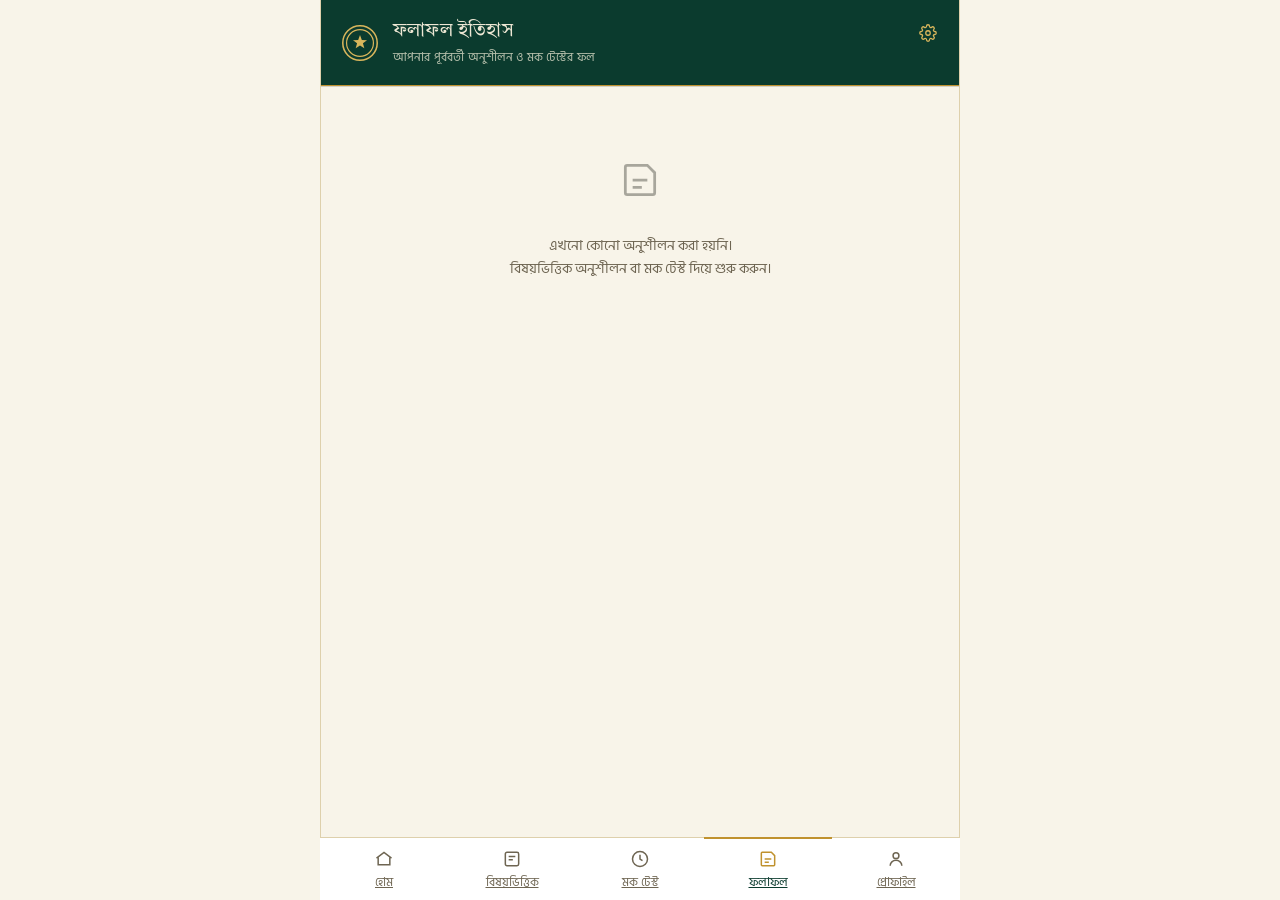
<file: history.html>
<!DOCTYPE html>
<html lang="bn">
<head>
<meta charset="UTF-8">
<meta name="viewport" content="width=device-width, initial-scale=1.0, maximum-scale=1.0">
<link rel="preconnect" href="https://fonts.googleapis.com">
<link rel="preconnect" href="https://fonts.gstatic.com" crossorigin>
<link href="https://fonts.googleapis.com/css2?family=Hind+Siliguri:wght@400;500;600;700&family=Tiro+Bangla&family=JetBrains+Mono:wght@500&display=swap" rel="stylesheet">

<title>ফলাফল ইতিহাস — এএসআই প্রস্তুতি</title>
<link rel="stylesheet" href="styles.css">
<link rel="manifest" href="manifest.json">
<meta name="theme-color" content="#0B3B2E">
<link rel="apple-touch-icon" href="icon-192.png">
<link rel="icon" href="icon-192.png">
</head>
<body>
<div id="app">

  <header class="top">
    <button class="back hidden" id="backBtn">← ফিরে যান</button>
    <div class="brand">
      <svg width="38" height="38" viewBox="0 0 32 32" fill="none">
        <circle cx="16" cy="16" r="14.5" stroke="#D9B65C" stroke-width="1.3"/>
        <circle cx="16" cy="16" r="11.3" stroke="#D9B65C" stroke-width="1"/>
        <path d="M16.0 9.3 L17.53 13.4 L21.9 13.58 L18.47 16.3 L19.64 20.52 L16.0 18.1 L12.36 20.52 L13.53 16.3 L10.1 13.58 L14.47 13.4 Z" fill="#D9B65C"/>
      </svg>
      <div>
        <h1 id="headerTitle">কনস্টেবল/নায়েক → এএসআই (নিরস্ত্র)</h1>
        <p class="sub" id="headerSub">বিভাগীয় পদোন্নতি এমসিকিউ পরীক্ষার প্রস্তুতি</p>
      </div>
    </div>
    <a class="gear-btn" href="settings.html" title="অনলাইন সিঙ্ক সেটিংস">
      <svg width="18" height="18" viewBox="0 0 24 24" fill="none" stroke="#D9B65C" stroke-width="1.7">
        <circle cx="12" cy="12" r="3"/>
        <path d="M19.4 15a1.7 1.7 0 0 0 .34 1.87l.06.06a2 2 0 1 1-2.83 2.83l-.06-.06a1.7 1.7 0 0 0-1.87-.34 1.7 1.7 0 0 0-1 1.55V21a2 2 0 1 1-4 0v-.09a1.7 1.7 0 0 0-1-1.55 1.7 1.7 0 0 0-1.87.34l-.06.06a2 2 0 1 1-2.83-2.83l.06-.06a1.7 1.7 0 0 0 .34-1.87 1.7 1.7 0 0 0-1.55-1H3a2 2 0 1 1 0-4h.09a1.7 1.7 0 0 0 1.55-1 1.7 1.7 0 0 0-.34-1.87l-.06-.06a2 2 0 1 1 2.83-2.83l.06.06a1.7 1.7 0 0 0 1.87.34H9a1.7 1.7 0 0 0 1-1.55V3a2 2 0 1 1 4 0v.09a1.7 1.7 0 0 0 1 1.55 1.7 1.7 0 0 0 1.87-.34l.06-.06a2 2 0 1 1 2.83 2.83l-.06.06a1.7 1.7 0 0 0-.34 1.87V9a1.7 1.7 0 0 0 1.55 1H21a2 2 0 1 1 0 4h-.09a1.7 1.7 0 0 0-1.55 1z"/>
      </svg>
    </a>
  </header>

  <main id="mainArea"></main>

  <nav class="tabbar">
    <a href="index.html">
      <svg viewBox="0 0 24 24" fill="none" stroke="currentColor" stroke-width="1.8"><path d="M3 11L12 4l9 7"/><path d="M5 10v9h14v-9"/></svg>
      হোম
    </a>
    <a href="practice.html">
      <svg viewBox="0 0 24 24" fill="none" stroke="currentColor" stroke-width="1.8"><rect x="4" y="4" width="16" height="16" rx="2"/><path d="M8 9h8M8 13h5"/></svg>
      বিষয়ভিত্তিক
    </a>
    <a href="mock.html">
      <svg viewBox="0 0 24 24" fill="none" stroke="currentColor" stroke-width="1.8"><circle cx="12" cy="12" r="9"/><path d="M12 7v5l3 2"/></svg>
      মক টেস্ট
    </a>
    <a href="history.html" class="active">
      <svg viewBox="0 0 24 24" fill="none" stroke="currentColor" stroke-width="1.8"><path d="M4 19V5a1 1 0 0 1 1-1h11l4 4v11a1 1 0 0 1-1 1H5a1 1 0 0 1-1-1Z"/><path d="M8 12h8M8 16h5"/></svg>
      ফলাফল
    </a>
    <a href="profile.html">
      <svg viewBox="0 0 24 24" fill="none" stroke="currentColor" stroke-width="1.8"><circle cx="12" cy="8" r="3.5"/><path d="M5 20c0-3.6 3.1-6.5 7-6.5s7 2.9 7 6.5"/></svg>
      প্রোফাইল
    </a>
  </nav>
</div>
<script src="app.js"></script>
<script>
if('serviceWorker' in navigator){
  window.addEventListener('load', function(){
    navigator.serviceWorker.register('service-worker.js').catch(function(){});
  });
}
</script>
<script>
renderHistory();
window.__pageRerender = renderHistory;
maybeAutoSync(renderHistory);
</script>
</body>
</html>
</file>
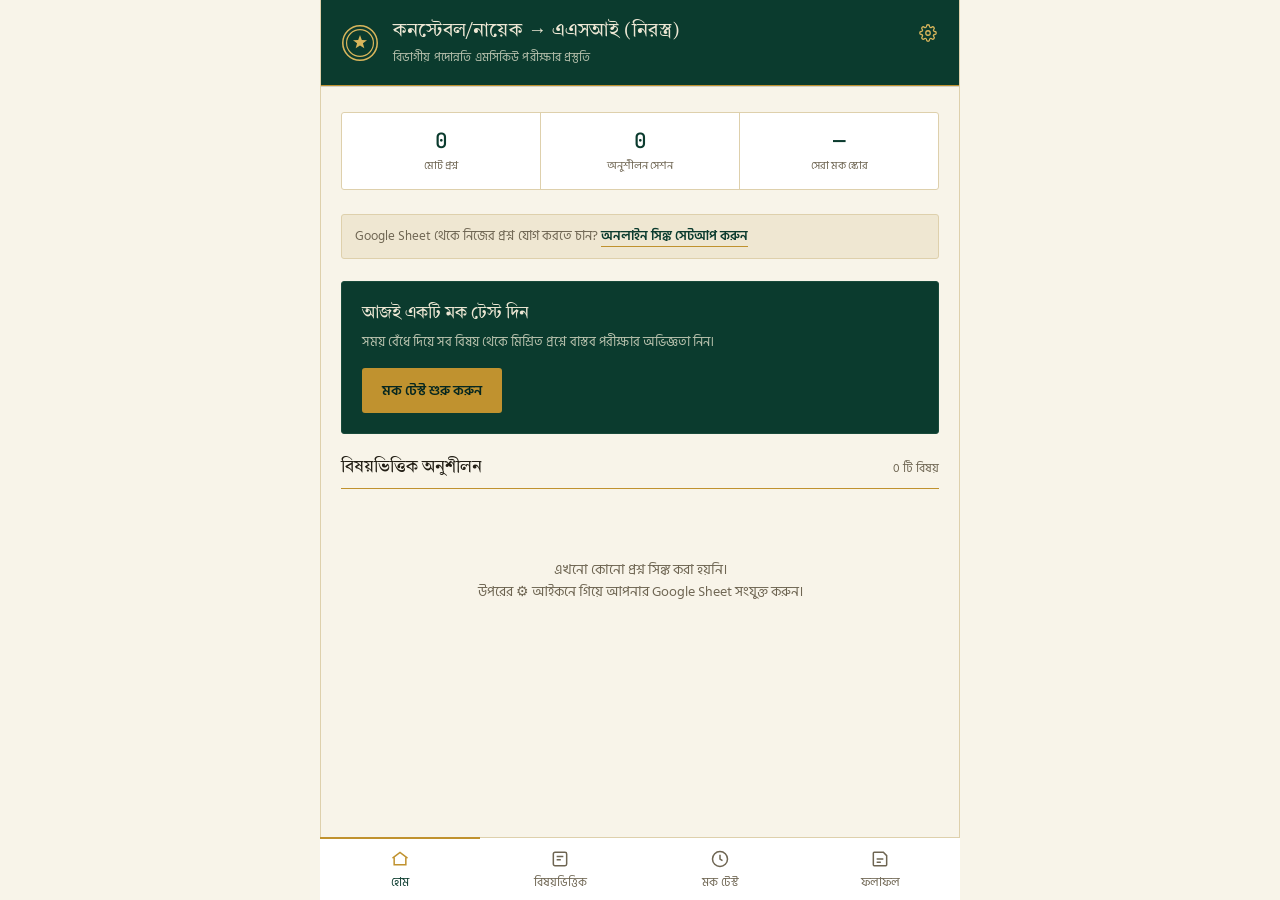
<file: index-1.html>
<!DOCTYPE html>
<html lang="bn">
<head>
<meta charset="UTF-8">
<meta name="viewport" content="width=device-width, initial-scale=1.0, maximum-scale=1.0">
<title>এএসআই পদোন্নতি প্রস্তুতি | কনস্টেবল/নায়েক টু এএসআই (নিরস্ত্র)</title>
<link rel="preconnect" href="https://fonts.googleapis.com">
<link rel="preconnect" href="https://fonts.gstatic.com" crossorigin>
<link href="https://fonts.googleapis.com/css2?family=Hind+Siliguri:wght@400;500;600;700&family=Tiro+Bangla&family=JetBrains+Mono:wght@500&display=swap" rel="stylesheet">
<style>
  :root{
    --forest:#0B3B2E;
    --forest-deep:#062720;
    --forest-line:#194A3B;
    --gold:#C0922F;
    --gold-light:#E3BE71;
    --paper:#F8F4E9;
    --paper-dim:#EFE7D2;
    --ink:#211D14;
    --ink-soft:#6E6552;
    --line:#DED0AC;
    --good:#2F6844;
    --good-bg:#E4EFE6;
    --bad:#A23B3B;
    --bad-bg:#F5E5E2;
    --radius:3px;
  }
  *{box-sizing:border-box;}
  html,body{margin:0;padding:0;}
  body{
    background:var(--paper);
    color:var(--ink);
    font-family:'Hind Siliguri', 'Segoe UI', sans-serif;
    -webkit-font-smoothing:antialiased;
    min-height:100vh;
  }
  ::selection{background:var(--gold-light);}

  /* ---------- App shell ---------- */
  #app{max-width:640px;margin:0 auto;min-height:100vh;background:var(--paper);position:relative;padding-bottom:76px;}

  header.top{
    background:var(--forest);
    color:#EDE7D4;
    padding:20px 48px 18px 20px;
    position:sticky;top:0;z-index:20;
    border-bottom:1px solid var(--gold);
    box-shadow:0 1px 0 rgba(0,0,0,.15);
  }
  header.top .brand{display:flex;align-items:center;gap:14px;}
  header.top .brand > div{min-width:0;}
  header.top .brand svg{flex:0 0 auto;}
  header.top h1{font-family:'Tiro Bangla', serif;font-size:18.5px;font-weight:400;margin:0;line-height:1.35;letter-spacing:.2px;}
  header.top p.sub{margin:3px 0 0;font-size:12px;color:#B9C2AE;font-weight:400;letter-spacing:.15px;}
  header.top .back{
    background:none;border:1px solid rgba(237,231,212,.35);color:#EDE7D4;
    border-radius:var(--radius);padding:6px 12px;font-size:13px;font-family:inherit;
    cursor:pointer;margin-bottom:12px;
  }
  header.top .back:active{background:rgba(237,231,212,.1);}
  .gear-btn{
    position:absolute;top:18px;right:16px;background:none;border:none;
    padding:6px;cursor:pointer;line-height:0;
  }
  .gear-btn:active{opacity:.7;}

  .sync-banner{
    font-size:12.5px;color:var(--ink-soft);background:var(--paper-dim);
    border:1px solid var(--line);border-radius:var(--radius);
    padding:11px 13px;margin-bottom:20px;line-height:1.65;
  }
  .sync-banner a{color:var(--forest);font-weight:600;text-decoration:none;border-bottom:1px solid var(--gold);}

  .field-input{
    width:100%;padding:11px 12px;border:1px solid var(--line);border-radius:var(--radius);
    font-family:'JetBrains Mono',monospace;font-size:12.5px;background:#fff;color:var(--ink);
  }
  .field-input:focus{outline:none;border-color:var(--forest);}
  .field-label{font-size:12.5px;color:var(--ink-soft);display:block;margin-bottom:6px;}
  .sync-status{font-size:12.5px;margin-top:10px;min-height:16px;line-height:1.6;}

  .sync-card{
    background:#fff;border:1px solid var(--line);border-left:3px solid var(--good);
    border-radius:var(--radius);padding:14px 16px;
  }
  .sync-card-top{display:flex;align-items:center;gap:8px;}
  .sync-card .dot{width:8px;height:8px;border-radius:50%;background:var(--good);flex:0 0 auto;}
  .sync-card .label{font-size:14.5px;font-weight:600;color:var(--ink);}
  .sync-card-meta{font-size:12px;color:var(--ink-soft);margin-top:5px;margin-left:16px;}

  .setup-help{margin-top:24px;border-top:1px solid var(--line);padding-top:14px;}
  .setup-help summary{
    font-size:13px;color:var(--forest);font-weight:600;cursor:pointer;
    list-style:none;
  }
  .setup-help summary::-webkit-details-marker{display:none;}
  .setup-help summary::before{content:"▸ ";color:var(--gold);}
  .setup-help[open] summary::before{content:"▾ ";}

  main{padding:20px 20px 8px;}

  /* ---------- Nav bar (bottom) ---------- */
  nav.tabbar{
    position:fixed;bottom:0;left:50%;transform:translateX(-50%);
    width:100%;max-width:640px;
    display:flex;background:#fff;border-top:1px solid var(--line);
    z-index:30;
  }
  nav.tabbar button{
    flex:1;background:none;border:none;border-top:2px solid transparent;font-family:inherit;
    padding:10px 4px 8px;font-size:11.5px;color:var(--ink-soft);
    display:flex;flex-direction:column;align-items:center;gap:4px;cursor:pointer;
    margin-top:-1px;
  }
  nav.tabbar button svg{width:20px;height:20px;}
  nav.tabbar button.active{color:var(--forest);border-top-color:var(--gold);}
  nav.tabbar button.active svg{stroke:var(--gold);}

  /* ---------- Home ---------- */
  .stat-strip{
    display:flex;background:#fff;border:1px solid var(--line);border-radius:var(--radius);
    margin:6px 0 24px;overflow:hidden;
  }
  .stat-cell{flex:1;text-align:center;padding:14px 8px;}
  .stat-cell + .stat-cell{border-left:1px solid var(--line);}
  .stat-cell .num{font-family:'JetBrains Mono',monospace;font-size:21px;font-weight:500;color:var(--forest);}
  .stat-cell .lbl{font-size:11px;color:var(--ink-soft);margin-top:3px;}

  h2.section-title{
    font-family:'Tiro Bangla',serif;font-weight:400;font-size:17px;
    margin:28px 0 4px;padding-bottom:9px;border-bottom:1px solid var(--gold);
    display:flex;align-items:baseline;justify-content:space-between;
  }
  h2.section-title:first-of-type{margin-top:0;}
  .section-title .count{font-family:'Hind Siliguri';font-size:12px;color:var(--ink-soft);}

  .subject-grid{display:flex;flex-direction:column;}
  .subject-card{
    background:transparent;border:none;border-bottom:1px solid var(--line);
    padding:15px 2px;
    display:flex;align-items:center;gap:14px;
    cursor:pointer;
  }
  .subject-card:active{background:var(--paper-dim);}
  .subject-card .idx{
    flex:0 0 auto;font-family:'JetBrains Mono',monospace;font-size:12px;color:var(--gold);
    border:1px solid var(--gold);border-radius:50%;width:26px;height:26px;
    display:flex;align-items:center;justify-content:center;
  }
  .subject-card .body{flex:1;min-width:0;}
  .subject-card .name{font-size:15px;font-weight:600;color:var(--ink);}
  .subject-card .meta{font-size:12px;color:var(--ink-soft);margin-top:3px;}
  .subject-card .arrow{color:var(--gold);font-size:18px;flex:0 0 auto;}

  .cta-block{
    background:var(--forest);color:#EDE7D4;border-radius:var(--radius);
    padding:20px;margin:22px 0;text-align:left;position:relative;
    border:1px solid var(--forest-line);
  }
  .cta-block h3{font-family:'Tiro Bangla',serif;font-weight:400;font-size:17px;margin:0 0 7px;}
  .cta-block p{font-size:13px;color:#B9C2AE;margin:0 0 15px;line-height:1.65;}
  .btn{
    display:inline-block;background:var(--gold);color:var(--forest-deep);
    font-family:inherit;font-weight:600;font-size:14px;border:none;
    border-radius:var(--radius);padding:11px 20px;cursor:pointer;
  }
  .btn.secondary{background:transparent;color:#EDE7D4;border:1px solid rgba(237,231,212,.4);font-weight:500;}
  .btn.block{display:block;width:100%;text-align:center;}
  .btn:active{opacity:.85;}

  /* ---------- Practice setup ---------- */
  .option-list{display:flex;flex-direction:column;gap:8px;margin:14px 0 20px;}
  .pill-option{
    background:#fff;border:1px solid var(--line);border-radius:var(--radius);
    padding:12px 14px;font-size:14px;cursor:pointer;display:flex;justify-content:space-between;align-items:center;
  }
  .pill-option.selected{border-color:var(--forest);background:#EEF3EE;font-weight:600;}

  /* ---------- Quiz ---------- */
  .quiz-meta{display:flex;justify-content:space-between;align-items:center;font-size:12.5px;color:var(--ink-soft);margin-bottom:10px;}
  .quiz-meta .timer{font-family:'JetBrains Mono',monospace;color:var(--forest);font-weight:600;}
  .progress-track{height:3px;background:var(--line);border-radius:0;overflow:hidden;margin-bottom:24px;}
  .progress-fill{height:100%;background:var(--gold);transition:width .25s;}

  .q-tag{
    display:inline-block;font-size:11px;color:var(--forest);background:var(--paper-dim);
    border:1px solid var(--line);padding:3px 10px;border-radius:20px;margin-bottom:12px;font-weight:600;
  }
  .q-text{font-family:'Tiro Bangla',serif;font-size:17px;line-height:1.7;margin:0 0 20px;font-weight:400;}

  .choice{
    display:flex;gap:12px;align-items:flex-start;
    background:#fff;border:1px solid var(--line);border-radius:var(--radius);
    padding:13px 14px;margin-bottom:9px;cursor:pointer;font-size:14.5px;line-height:1.55;
  }
  .choice .tag{
    flex:0 0 auto;width:25px;height:25px;border-radius:50%;border:1px solid var(--line);
    display:flex;align-items:center;justify-content:center;font-size:12px;font-weight:600;color:var(--ink-soft);
    font-family:'Tiro Bangla',serif;
  }
  .choice.correct{background:var(--good-bg);border-color:var(--good);}
  .choice.correct .tag{background:var(--good);border-color:var(--good);color:#fff;}
  .choice.wrong{background:var(--bad-bg);border-color:var(--bad);}
  .choice.wrong .tag{background:var(--bad);border-color:var(--bad);color:#fff;}
  .choice.disabled{cursor:default;}

  .explain{
    background:var(--paper-dim);border-left:3px solid var(--gold);border-radius:0;
    padding:13px 14px;font-size:13.5px;line-height:1.7;color:var(--ink);margin:15px 0 20px;
  }
  .explain b{color:var(--forest);}

  .quiz-actions{display:flex;gap:10px;}
  .quiz-actions .btn{flex:1;}

  /* ---------- Result screen ---------- */
  .result-hero{
    text-align:center;padding:28px 14px 16px;margin-bottom:10px;
    border:1px solid var(--gold);border-radius:var(--radius);background:#fff;
    position:relative;
  }
  .result-hero::before, .result-hero::after{
    content:"";position:absolute;top:6px;bottom:6px;width:1px;background:var(--line);
  }
  .result-hero::before{left:6px;}
  .result-hero::after{right:6px;}
  .result-hero .score{font-family:'JetBrains Mono',monospace;font-size:42px;color:var(--forest);font-weight:500;}
  .result-hero .of{font-size:13.5px;color:var(--ink-soft);margin-top:-4px;}
  .result-hero .verdict{margin-top:12px;font-size:14.5px;font-weight:600;}
  .result-hero .verdict.pass{color:var(--good);}
  .result-hero .verdict.fail{color:var(--bad);}

  .review-item{border:1px solid var(--line);border-radius:var(--radius);padding:13px 14px;margin-bottom:9px;background:#fff;}
  .review-item .rq{font-size:14px;font-weight:600;margin-bottom:8px;}
  .review-item .ra{font-size:13px;margin-bottom:3px;}
  .review-item .ra.right{color:var(--good);}
  .review-item .ra.wrong{color:var(--bad);text-decoration:line-through;}

  .history-item{
    display:flex;justify-content:space-between;align-items:center;
    background:transparent;border:none;border-bottom:1px solid var(--line);
    padding:13px 2px;margin-bottom:0;
  }
  .history-item .hleft .hsub{font-size:13.5px;font-weight:600;}
  .history-item .hleft .hdate{font-size:11.5px;color:var(--ink-soft);margin-top:2px;}
  .history-item .hscore{font-family:'JetBrains Mono',monospace;font-size:16px;font-weight:600;}
  .history-item .hscore.good{color:var(--good);}
  .history-item .hscore.bad{color:var(--bad);}

  .empty-state{text-align:center;padding:52px 20px;color:var(--ink-soft);}
  .empty-state svg{margin-bottom:12px;opacity:.5;}
  .empty-state p{font-size:13.5px;line-height:1.65;}

  .hidden{display:none !important;}
  @media (min-width:641px){ #app{border-left:1px solid var(--line);border-right:1px solid var(--line);} }
</style>
<link rel="manifest" href="manifest.json">
<meta name="theme-color" content="#0B3B2E">
<link rel="apple-touch-icon" href="icon-192.png">
<link rel="icon" href="icon-192.png">
</head>
<body>

<div id="app">

  <header class="top">
    <button class="back hidden" id="backBtn">← ফিরে যান</button>
    <div class="brand">
      <svg width="38" height="38" viewBox="0 0 32 32" fill="none">
        <circle cx="16" cy="16" r="14.5" stroke="#D9B65C" stroke-width="1.3"/>
        <circle cx="16" cy="16" r="11.3" stroke="#D9B65C" stroke-width="1"/>
        <path d="M16.0 9.3 L17.53 13.4 L21.9 13.58 L18.47 16.3 L19.64 20.52 L16.0 18.1 L12.36 20.52 L13.53 16.3 L10.1 13.58 L14.47 13.4 Z" fill="#D9B65C"/>
      </svg>
      <div>
        <h1 id="headerTitle">কনস্টেবল/নায়েক → এএসআই (নিরস্ত্র)</h1>
        <p class="sub" id="headerSub">বিভাগীয় পদোন্নতি এমসিকিউ পরীক্ষার প্রস্তুতি</p>
      </div>
    </div>
    <button class="gear-btn" id="settingsBtn" title="অনলাইন সিঙ্ক সেটিংস">
      <svg width="18" height="18" viewBox="0 0 24 24" fill="none" stroke="#D9B65C" stroke-width="1.7">
        <circle cx="12" cy="12" r="3"/>
        <path d="M19.4 15a1.7 1.7 0 0 0 .34 1.87l.06.06a2 2 0 1 1-2.83 2.83l-.06-.06a1.7 1.7 0 0 0-1.87-.34 1.7 1.7 0 0 0-1 1.55V21a2 2 0 1 1-4 0v-.09a1.7 1.7 0 0 0-1-1.55 1.7 1.7 0 0 0-1.87.34l-.06.06a2 2 0 1 1-2.83-2.83l.06-.06a1.7 1.7 0 0 0 .34-1.87 1.7 1.7 0 0 0-1.55-1H3a2 2 0 1 1 0-4h.09a1.7 1.7 0 0 0 1.55-1 1.7 1.7 0 0 0-.34-1.87l-.06-.06a2 2 0 1 1 2.83-2.83l.06.06a1.7 1.7 0 0 0 1.87.34H9a1.7 1.7 0 0 0 1-1.55V3a2 2 0 1 1 4 0v.09a1.7 1.7 0 0 0 1 1.55 1.7 1.7 0 0 0 1.87-.34l.06-.06a2 2 0 1 1 2.83 2.83l-.06.06a1.7 1.7 0 0 0-.34 1.87V9a1.7 1.7 0 0 0 1.55 1H21a2 2 0 1 1 0 4h-.09a1.7 1.7 0 0 0-1.55 1z"/>
      </svg>
    </button>
  </header>

  <main id="mainArea"></main>

  <nav class="tabbar">
    <button data-tab="home" class="active">
      <svg viewBox="0 0 24 24" fill="none" stroke="currentColor" stroke-width="1.8"><path d="M3 11L12 4l9 7"/><path d="M5 10v9h14v-9"/></svg>
      হোম
    </button>
    <button data-tab="practice">
      <svg viewBox="0 0 24 24" fill="none" stroke="currentColor" stroke-width="1.8"><rect x="4" y="4" width="16" height="16" rx="2"/><path d="M8 9h8M8 13h5"/></svg>
      বিষয়ভিত্তিক
    </button>
    <button data-tab="mock">
      <svg viewBox="0 0 24 24" fill="none" stroke="currentColor" stroke-width="1.8"><circle cx="12" cy="12" r="9"/><path d="M12 7v5l3 2"/></svg>
      মক টেস্ট
    </button>
    <button data-tab="history">
      <svg viewBox="0 0 24 24" fill="none" stroke="currentColor" stroke-width="1.8"><path d="M4 19V5a1 1 0 0 1 1-1h11l4 4v11a1 1 0 0 1-1 1H5a1 1 0 0 1-1-1Z"/><path d="M8 12h8M8 16h5"/></svg>
      ফলাফল
    </button>
  </nav>
</div>

<script>
(function(){
"use strict";

/* ===================== QUESTION BANK ===================== */
/* Starter bank — expand by adding objects to QUESTIONS. Each subject id must match SUBJECTS below. */
/* Subjects are now created automatically from whatever "subject" values appear in your
   Google Sheet (see ensureSubjectMeta below) — no hardcoded/offline subjects or demo
   questions ship with the app anymore. */
var SUBJECTS = [];

/* No offline/demo questions ship with the app anymore — everything comes from your
   Google Sheet via sync. */
var LOCAL_QUESTIONS = [];

/* ===================== ONLINE (GOOGLE SHEET) QUESTIONS ===================== */
/* Merges with LOCAL_QUESTIONS above. QUESTIONS is the live, merged bank used everywhere. */
var REMOTE_QUESTIONS = [];
var QUESTIONS = LOCAL_QUESTIONS.slice();

function ensureSubjectMeta(id){
  if(!id) return;
  if(!SUBJECTS.some(function(s){ return s.id===id; })){
    SUBJECTS.push({id:id, name:id, note:"অনলাইন থেকে যুক্ত হয়েছে"});
  }
}
function mergeRemote(remoteQs){
  REMOTE_QUESTIONS = remoteQs;
  remoteQs.forEach(function(q){ ensureSubjectMeta(q.s); });
  QUESTIONS = LOCAL_QUESTIONS.concat(REMOTE_QUESTIONS);
}
function bnDigitsToAscii(s){
  var map = {"০":"0","১":"1","২":"2","৩":"3","৪":"4","৫":"5","৬":"6","৭":"7","৮":"8","৯":"9"};
  return String(s).replace(/[০-৯]/g, function(ch){ return map[ch]; });
}
function normalizeRemoteRow(r){
  var opts = Array.isArray(r.o) ? r.o : [r.option_a, r.option_b, r.option_c, r.option_d];
  var ansRaw = r.a!==undefined ? r.a : r.answer;
  var ansIdx = ansRaw;
  if(typeof ansRaw === "string"){
    var cleaned = bnDigitsToAscii(ansRaw.trim());
    var letters = {"ক":0,"খ":1,"গ":2,"ঘ":3,"a":0,"b":1,"c":2,"d":3,"A":0,"B":1,"C":2,"D":3};
    ansIdx = letters.hasOwnProperty(ansRaw.trim()) ? letters[ansRaw.trim()] : parseInt(cleaned,10);
  }
  return {
    s: String(r.s || r.subject || "অনলাইন প্রশ্ন").trim(),
    q: String(r.q || r.question || "").trim(),
    o: opts.map(function(x){ return x===undefined||x===null ? "" : String(x).trim(); }),
    a: Number(ansIdx),
    e: String(r.e || r.explanation || "").trim()
  };
}
function fetchRemoteQuestions(){
  var url = store.remoteUrl;
  if(!url) return Promise.resolve(false);
  return fetch(url).then(function(res){
    if(!res.ok) throw new Error("HTTP "+res.status);
    return res.json();
  }).then(function(data){
    var raw = data.questions || data || [];
    var qs = raw.map(normalizeRemoteRow).filter(function(q){
      return q.q && q.s && q.o.length===4 && q.o.every(function(x){return x!=="";}) && !isNaN(q.a) && q.a>=0 && q.a<=3;
    });
    mergeRemote(qs);
    store.remoteCache = qs;
    store.remoteUpdated = Date.now();
    saveStore(store);
    return true;
  });
}

/* Auto-sync: re-fetch quietly in the background so the person almost never
   has to tap "সিঙ্ক করুন" by hand. Throttled so it doesn't refetch on every
   single tab switch. */
var AUTO_SYNC_INTERVAL_MS = 3*60*1000;
function maybeAutoSync(){
  if(!store.remoteUrl) return;
  var last = store.remoteUpdated || 0;
  if(Date.now() - last < AUTO_SYNC_INTERVAL_MS) return;
  fetchRemoteQuestions().then(function(){
    if(state.tab!=="settings" && !state.quiz) render();
  }).catch(function(){ /* stay on cached/local data silently */ });
}

/* ===================== STATE & STORAGE ===================== */
var LS_KEY = "asi_promo_prep_v1";
function loadStore(){
  try{
    var raw = localStorage.getItem(LS_KEY);
    return raw ? JSON.parse(raw) : {attempts:[]};
  }catch(e){ return {attempts:[]}; }
}
function saveStore(store){
  try{ localStorage.setItem(LS_KEY, JSON.stringify(store)); }catch(e){}
}
var store = loadStore();

var state = {
  tab: "home",
  quiz: null // active quiz session
};

function subjectQuestions(sid){
  return QUESTIONS.filter(function(q){ return q.s === sid; });
}
function shuffle(arr){
  var a = arr.slice();
  for(var i=a.length-1;i>0;i--){
    var j = Math.floor(Math.random()*(i+1));
    var t=a[i]; a[i]=a[j]; a[j]=t;
  }
  return a;
}
function fmtTime(sec){
  var m = Math.floor(sec/60), s = sec%60;
  return (m<10?"0":"")+m+":"+(s<10?"0":"")+s;
}
function fmtDate(ts){
  var d = new Date(ts);
  var months=["জানু","ফেব্রু","মার্চ","এপ্রিল","মে","জুন","জুলাই","আগস্ট","সেপ্ট","অক্টো","নভে","ডিসে"];
  return d.getDate()+" "+months[d.getMonth()]+", "+d.getFullYear();
}
function subjectStats(sid){
  var atts = store.attempts.filter(function(a){return a.subject===sid && a.mode==="practice";});
  if(!atts.length) return null;
  var last = atts[atts.length-1];
  return {pct: Math.round(100*last.correct/last.total)};
}

/* ===================== RENDER: TABBAR ===================== */
var tabBtns = document.querySelectorAll("nav.tabbar button");
tabBtns.forEach(function(btn){
  btn.addEventListener("click", function(){
    if(state.quiz){
      if(!confirm("চলমান কুইজ বাতিল হয়ে যাবে। আপনি কি নিশ্চিত?")) return;
      state.quiz = null;
    }
    setTab(btn.getAttribute("data-tab"));
  });
});
function setTab(tab){
  state.tab = tab;
  tabBtns.forEach(function(b){ b.classList.toggle("active", b.getAttribute("data-tab")===tab); });
  document.getElementById("backBtn").classList.add("hidden");
  render();
  window.scrollTo(0,0);
  maybeAutoSync();
}
document.addEventListener("visibilitychange", function(){
  if(document.visibilityState === "visible") maybeAutoSync();
});
document.getElementById("backBtn").addEventListener("click", function(){
  if(state.quiz){
    if(!confirm("চলমান কুইজ বাতিল হয়ে যাবে। আপনি কি নিশ্চিত?")) return;
    state.quiz = null;
  }
  if(state.tab === "settings"){
    setTab(state.previousTab || "home");
  } else {
    setTab(state.tab === "home" ? "home" : state.tab);
  }
});
document.getElementById("settingsBtn").addEventListener("click", openSettings);
function openSettings(){
  if(state.quiz){
    if(!confirm("চলমান কুইজ বাতিল হয়ে যাবে। আপনি কি নিশ্চিত?")) return;
    state.quiz = null;
  }
  if(state.tab !== "settings") state.previousTab = state.tab;
  state.tab = "settings";
  tabBtns.forEach(function(b){ b.classList.remove("active"); });
  document.getElementById("backBtn").classList.remove("hidden");
  renderSettings();
  window.scrollTo(0,0);
}

var main = document.getElementById("mainArea");
var headerTitle = document.getElementById("headerTitle");
var headerSub = document.getElementById("headerSub");

function setHeader(title, sub, showBack){
  headerTitle.textContent = title;
  headerSub.textContent = sub;
  document.getElementById("backBtn").classList.toggle("hidden", !showBack);
}

/* ===================== RENDER: HOME ===================== */
function renderHome(){
  setHeader("কনস্টেবল/নায়েক → এএসআই (নিরস্ত্র)", "বিভাগীয় পদোন্নতি এমসিকিউ পরীক্ষার প্রস্তুতি", false);
  var totalAttempts = store.attempts.length;
  var mockAttempts = store.attempts.filter(function(a){return a.mode==="mock";});
  var bestMock = mockAttempts.length ? Math.max.apply(null, mockAttempts.map(function(a){return Math.round(100*a.correct/a.total);})) : null;

  var html = "";
  html += '<div class="stat-strip">'+
    '<div class="stat-cell"><div class="num">'+QUESTIONS.length+'</div><div class="lbl">মোট প্রশ্ন</div></div>'+
    '<div class="stat-cell"><div class="num">'+totalAttempts+'</div><div class="lbl">অনুশীলন সেশন</div></div>'+
    '<div class="stat-cell"><div class="num">'+(bestMock!==null?bestMock+"%":"—")+'</div><div class="lbl">সেরা মক স্কোর</div></div>'+
  '</div>';

  html += '<div class="sync-banner" id="syncBanner">'+
    (store.remoteUrl
      ? 'অনলাইন সিঙ্ক সক্রিয় · '+REMOTE_QUESTIONS.length+'টি অনলাইন প্রশ্ন যুক্ত হয়েছে · <a href="#" id="bannerLink">সেটিংস দেখুন</a>'
      : 'Google Sheet থেকে নিজের প্রশ্ন যোগ করতে চান? <a href="#" id="bannerLink">অনলাইন সিঙ্ক সেটআপ করুন</a>')+
  '</div>';

  html += '<div class="cta-block">'+
    '<h3>আজই একটি মক টেস্ট দিন</h3>'+
    '<p>সময় বেঁধে দিয়ে সব বিষয় থেকে মিশ্রিত প্রশ্নে বাস্তব পরীক্ষার অভিজ্ঞতা নিন।</p>'+
    '<button class="btn" id="homeMockBtn">মক টেস্ট শুরু করুন</button>'+
  '</div>';

  html += '<h2 class="section-title">বিষয়ভিত্তিক অনুশীলন <span class="count">'+SUBJECTS.length+' টি বিষয়</span></h2>';
  if(!SUBJECTS.length){
    html += '<div class="empty-state">'+
      '<p>এখনো কোনো প্রশ্ন সিঙ্ক করা হয়নি।<br>উপরের ⚙ আইকনে গিয়ে আপনার Google Sheet সংযুক্ত করুন।</p>'+
    '</div>';
  } else {
    html += '<div class="subject-grid">';
    SUBJECTS.forEach(function(sub, idx){
      var qcount = subjectQuestions(sub.id).length;
      var stat = subjectStats(sub.id);
      var num = String(idx+1).padStart(2,"0");
      html += '<div class="subject-card" data-subject="'+sub.id+'">'+
        '<div class="idx">'+num+'</div>'+
        '<div class="body">'+
          '<div class="name">'+sub.name+'</div>'+
          '<div class="meta">'+sub.note+' · '+qcount+'টি প্রশ্ন'+(stat?(' · সর্বশেষ '+stat.pct+'%'):'')+'</div>'+
        '</div>'+
        '<div class="arrow">›</div>'+
      '</div>';
    });
    html += '</div>';
  }

  main.innerHTML = html;
  document.getElementById("homeMockBtn").addEventListener("click", function(){ setTab("mock"); });
  document.getElementById("bannerLink").addEventListener("click", function(e){ e.preventDefault(); openSettings(); });
  document.querySelectorAll(".subject-card").forEach(function(card){
    card.addEventListener("click", function(){
      startPractice(card.getAttribute("data-subject"));
    });
  });
}

/* ===================== RENDER: PRACTICE (subject list) ===================== */
function renderPracticeList(){
  setHeader("বিষয়ভিত্তিক অনুশীলন", "একটি বিষয় বেছে অনুশীলন শুরু করুন", false);
  var html;
  if(!SUBJECTS.length){
    html = '<div class="empty-state">'+
      '<p>এখনো কোনো প্রশ্ন সিঙ্ক করা হয়নি।<br>উপরের ⚙ আইকনে গিয়ে আপনার Google Sheet সংযুক্ত করুন।</p>'+
    '</div>';
  } else {
    html = '<div class="subject-grid">';
    SUBJECTS.forEach(function(sub, idx){
      var qcount = subjectQuestions(sub.id).length;
      var stat = subjectStats(sub.id);
      var num = String(idx+1).padStart(2,"0");
      html += '<div class="subject-card" data-subject="'+sub.id+'">'+
        '<div class="idx">'+num+'</div>'+
        '<div class="body">'+
          '<div class="name">'+sub.name+'</div>'+
          '<div class="meta">'+sub.note+' · '+qcount+'টি প্রশ্ন'+(stat?(' · সর্বশেষ '+stat.pct+'%'):'')+'</div>'+
        '</div>'+
        '<div class="arrow">›</div>'+
      '</div>';
    });
    html += '</div>';
  }
  main.innerHTML = html;
  document.querySelectorAll(".subject-card").forEach(function(card){
    card.addEventListener("click", function(){
      startPractice(card.getAttribute("data-subject"));
    });
  });
}

/* ===================== RENDER: MOCK SETUP ===================== */
function renderMockSetup(){
  setHeader("মক টেস্ট", "সময় বেঁধে সব বিষয় থেকে মিশ্রিত প্রশ্ন", false);
  var maxQ = QUESTIONS.length;
  var opts = [10,20,Math.min(30,maxQ)].filter(function(n,i,arr){return n<=maxQ && arr.indexOf(n)===i;});
  if(!opts.length) opts=[maxQ];
  var html = '<p style="font-size:13.5px;line-height:1.7;color:var(--ink-soft);margin-top:0;">'+
    'মক টেস্টে সকল বিষয় থেকে র‍্যান্ডমভাবে প্রশ্ন আসবে এবং একটি টাইমার চলবে — যাতে বাস্তব পরীক্ষার মতো অনুভূতি পান। প্রশ্নপ্রতি প্রায় ৪৫ সেকেন্ড ধরে সময় নির্ধারিত।'+
    '</p>';
  html += '<h2 class="section-title" style="margin-top:6px;">প্রশ্ন সংখ্যা নির্বাচন করুন</h2>';
  html += '<div class="option-list" id="mockCountOpts">';
  opts.forEach(function(n, i){
    html += '<div class="pill-option'+(i===opts.length-1?" selected":"")+'" data-count="'+n+'"><span>'+n+' টি প্রশ্ন</span><span>'+Math.round(n*0.75)+' মিনিট</span></div>';
  });
  html += '</div>';
  html += '<button class="btn block" id="startMockBtn">মক টেস্ট শুরু করুন</button>';
  main.innerHTML = html;

  var selectedCount = opts[opts.length-1];
  document.querySelectorAll("#mockCountOpts .pill-option").forEach(function(el){
    el.addEventListener("click", function(){
      document.querySelectorAll("#mockCountOpts .pill-option").forEach(function(x){x.classList.remove("selected");});
      el.classList.add("selected");
      selectedCount = parseInt(el.getAttribute("data-count"),10);
    });
  });
  document.getElementById("startMockBtn").addEventListener("click", function(){
    startMock(selectedCount);
  });
}

/* ===================== QUIZ ENGINE ===================== */
function startPractice(subjectId){
  var qs = shuffle(subjectQuestions(subjectId));
  var sub = SUBJECTS.filter(function(s){return s.id===subjectId;})[0];
  state.quiz = {
    mode:"practice", subject:subjectId, subjectName: sub?sub.name:"",
    questions: qs, idx:0, answers:[], startedAt: Date.now(),
    timerId:null, timeLeft:null
  };
  document.getElementById("backBtn").classList.remove("hidden");
  renderQuizQuestion();
}
function startMock(count){
  var qs = shuffle(QUESTIONS).slice(0, count);
  var totalSec = Math.round(count*45);
  state.quiz = {
    mode:"mock", subject:null, subjectName:"মিশ্রিত (মক টেস্ট)",
    questions: qs, idx:0, answers:[], startedAt: Date.now(),
    timeLeft: totalSec
  };
  document.getElementById("backBtn").classList.remove("hidden");
  startMockTimer();
  renderQuizQuestion();
}
function startMockTimer(){
  clearInterval(state.quiz.timerId);
  state.quiz.timerId = setInterval(function(){
    if(!state.quiz) return clearInterval(state.quiz&&state.quiz.timerId);
    state.quiz.timeLeft--;
    var t = document.getElementById("quizTimer");
    if(t) t.textContent = fmtTime(Math.max(0,state.quiz.timeLeft));
    if(state.quiz.timeLeft<=0){
      clearInterval(state.quiz.timerId);
      finishQuiz(true);
    }
  },1000);
}

function renderQuizQuestion(){
  var quiz = state.quiz;
  var q = quiz.questions[quiz.idx];
  var already = quiz.answers[quiz.idx];
  setHeader(quiz.subjectName, "প্রশ্ন "+(quiz.idx+1)+" / "+quiz.questions.length, true);

  var subLabel = (SUBJECTS.filter(function(s){return s.id===q.s;})[0]||{}).name || "";

  var html = "";
  html += '<div class="quiz-meta">'+
    '<span>প্রশ্ন '+(quiz.idx+1)+' / '+quiz.questions.length+'</span>'+
    (quiz.mode==="mock" ? '<span class="timer" id="quizTimer">'+fmtTime(Math.max(0,quiz.timeLeft))+'</span>' : '<span></span>')+
  '</div>';
  html += '<div class="progress-track"><div class="progress-fill" style="width:'+Math.round(100*quiz.idx/quiz.questions.length)+'%"></div></div>';
  html += '<div class="q-tag">'+subLabel+'</div>';
  html += '<div class="q-text">'+q.q+'</div>';
  html += '<div id="choicesWrap">';
  q.o.forEach(function(opt, i){
    var cls = "choice";
    var disabled = quiz.mode==="practice" && already!==undefined;
    if(disabled){
      cls += " disabled";
      if(i===q.a) cls += " correct";
      else if(i===already) cls += " wrong";
    }
    html += '<div class="'+cls+'" data-idx="'+i+'"><div class="tag">'+["ক","খ","গ","ঘ"][i]+'</div><div>'+opt+'</div></div>';
  });
  html += '</div>';

  if(quiz.mode==="practice" && already!==undefined){
    html += '<div class="explain"><b>ব্যাখ্যা:</b> '+q.e+'</div>';
  }

  html += '<div class="quiz-actions">';
  if(quiz.mode==="practice"){
    if(already===undefined){
      html += '<button class="btn block" id="skipBtn" style="background:#fff;border:1px solid var(--line);color:var(--ink-soft);">এড়িয়ে যান</button>';
    } else {
      html += '<button class="btn block" id="nextBtn">'+(quiz.idx+1<quiz.questions.length ? "পরবর্তী প্রশ্ন" : "ফলাফল দেখুন")+'</button>';
    }
  } else {
    html += '<button class="btn block" id="nextBtn">'+(quiz.idx+1<quiz.questions.length ? "পরবর্তী প্রশ্ন" : "টেস্ট জমা দিন")+'</button>';
  }
  html += '</div>';

  main.innerHTML = html;

  if(!(quiz.mode==="practice" && already!==undefined)){
    document.querySelectorAll("#choicesWrap .choice").forEach(function(el){
      el.addEventListener("click", function(){
        var i = parseInt(el.getAttribute("data-idx"),10);
        selectAnswer(i);
      });
    });
  }
  var skipBtn = document.getElementById("skipBtn");
  if(skipBtn) skipBtn.addEventListener("click", function(){ advanceQuiz(); });
  var nextBtn = document.getElementById("nextBtn");
  if(nextBtn) nextBtn.addEventListener("click", function(){ advanceQuiz(); });
}

function selectAnswer(i){
  var quiz = state.quiz;
  quiz.answers[quiz.idx] = i;
  if(quiz.mode==="practice"){
    renderQuizQuestion();
  } else {
    // mock: just visually mark selection, don't reveal correctness
    document.querySelectorAll("#choicesWrap .choice").forEach(function(el){
      el.classList.remove("selected");
      el.style.borderColor = "";
      el.style.background = "";
    });
    var chosen = document.querySelector('#choicesWrap .choice[data-idx="'+i+'"]');
    if(chosen){ chosen.style.borderColor = "var(--navy)"; chosen.style.background = "#EEF2F6"; }
  }
}

function advanceQuiz(){
  var quiz = state.quiz;
  if(quiz.idx+1 < quiz.questions.length){
    quiz.idx++;
    renderQuizQuestion();
    window.scrollTo(0,0);
  } else {
    finishQuiz(false);
  }
}

function finishQuiz(timedOut){
  var quiz = state.quiz;
  if(quiz.timerId) clearInterval(quiz.timerId);
  var correct = 0;
  quiz.questions.forEach(function(q,i){ if(quiz.answers[i]===q.a) correct++; });
  var attempt = {
    mode: quiz.mode, subject: quiz.subject, subjectName: quiz.subjectName,
    total: quiz.questions.length, correct: correct, ts: Date.now(),
    questions: quiz.questions.map(function(q,i){ return {q:q.q, o:q.o, a:q.a, chosen: quiz.answers[i], e:q.e}; })
  };
  store.attempts.push(attempt);
  if(store.attempts.length>50) store.attempts = store.attempts.slice(-50);
  saveStore(store);
  state.quiz = null;
  renderResultDetail(attempt, timedOut);
}

/* ===================== RENDER: RESULT DETAIL ===================== */
function renderResultDetail(attempt, timedOut){
  setHeader(attempt.subjectName, "ফলাফল", true);
  var pct = Math.round(100*attempt.correct/attempt.total);
  var pass = pct>=60;
  var html = "";
  html += '<div class="result-hero">'+
    '<div class="score">'+attempt.correct+'/'+attempt.total+'</div>'+
    '<div class="of">সঠিক উত্তর ('+pct+'%)'+(timedOut?" · সময় শেষ":"")+'</div>'+
    '<div class="verdict '+(pass?"pass":"fail")+'">'+(pass?"ভালো প্রস্তুতি! এই ধারা বজায় রাখুন।":"আরও অনুশীলন প্রয়োজন — দুর্বল অংশ চিহ্নিত করে আবার চেষ্টা করুন।")+'</div>'+
  '</div>';
  html += '<button class="btn block" id="retryBtn" style="margin-bottom:10px;">আবার অনুশীলন করুন</button>';
  html += '<button class="btn block" id="homeFromResultBtn" style="background:#fff;border:1px solid var(--line);color:var(--ink);margin-bottom:22px;">হোমে ফিরুন</button>';

  html += '<h2 class="section-title">উত্তরপত্র পর্যালোচনা</h2>';
  attempt.questions.forEach(function(item, i){
    var wasRight = item.chosen===item.a;
    html += '<div class="review-item">'+
      '<div class="rq">'+(i+1)+'. '+item.q+'</div>';
    if(item.chosen!==undefined && !wasRight){
      html += '<div class="ra wrong">আপনার উত্তর: '+["ক","খ","গ","ঘ"][item.chosen]+'. '+item.o[item.chosen]+'</div>';
    } else if(item.chosen===undefined){
      html += '<div class="ra wrong">উত্তর দেওয়া হয়নি</div>';
    }
    html += '<div class="ra right">সঠিক উত্তর: '+["ক","খ","গ","ঘ"][item.a]+'. '+item.o[item.a]+'</div>';
    html += '<div style="font-size:12.5px;color:var(--ink-soft);margin-top:6px;line-height:1.6;">'+item.e+'</div>';
    html += '</div>';
  });

  main.innerHTML = html;
  document.getElementById("retryBtn").addEventListener("click", function(){
    if(attempt.mode==="practice") startPractice(attempt.subject);
    else startMock(attempt.total);
  });
  document.getElementById("homeFromResultBtn").addEventListener("click", function(){ setTab("home"); });
}

/* ===================== RENDER: HISTORY ===================== */
function renderHistory(){
  setHeader("ফলাফল ইতিহাস", "আপনার পূর্ববর্তী অনুশীলন ও মক টেস্টের ফল", false);
  var atts = store.attempts.slice().reverse();
  if(!atts.length){
    main.innerHTML = '<div class="empty-state">'+
      '<svg width="44" height="44" viewBox="0 0 24 24" fill="none" stroke="#5B5A52" stroke-width="1.5"><path d="M4 19V5a1 1 0 0 1 1-1h11l4 4v11a1 1 0 0 1-1 1H5a1 1 0 0 1-1-1Z"/><path d="M8 12h8M8 16h5"/></svg>'+
      '<p>এখনো কোনো অনুশীলন করা হয়নি।<br>বিষয়ভিত্তিক অনুশীলন বা মক টেস্ট দিয়ে শুরু করুন।</p>'+
      '</div>';
    return;
  }
  var html = '<div>';
  atts.forEach(function(a, i){
    var pct = Math.round(100*a.correct/a.total);
    var idx = atts.length-1-i;
    html += '<div class="history-item" data-idx="'+idx+'">'+
      '<div class="hleft"><div class="hsub">'+(a.mode==="mock"?"মক টেস্ট":a.subjectName)+'</div>'+
      '<div class="hdate">'+fmtDate(a.ts)+' · '+a.total+'টি প্রশ্ন</div></div>'+
      '<div class="hscore '+(pct>=60?"good":"bad")+'">'+pct+'%</div>'+
    '</div>';
  });
  html += '</div>';
  main.innerHTML = html;
  document.querySelectorAll(".history-item").forEach(function(el){
    el.addEventListener("click", function(){
      var idx = parseInt(el.getAttribute("data-idx"),10);
      var a = store.attempts[idx];
      document.getElementById("backBtn").classList.remove("hidden");
      renderResultDetail(a, false);
    });
  });
}

/* ===================== RENDER: SETTINGS (ONLINE SYNC) ===================== */
function escapeAttr(s){
  return String(s).replace(/&/g,"&amp;").replace(/"/g,"&quot;").replace(/</g,"&lt;");
}
function showSyncStatus(msg, isError){
  var el = document.getElementById("syncStatus");
  if(!el) return;
  el.textContent = msg;
  el.style.color = isError ? "var(--bad)" : "var(--good)";
}
function renderSettings(){
  setHeader("অনলাইন সিঙ্ক সেটিংস", "Google Sheet থেকে প্রশ্ন যুক্ত করুন", true);
  var connected = !!store.remoteUrl;

  var html = "";

  if(connected){
    html += '<div class="sync-card">'+
      '<div class="sync-card-top">'+
        '<span class="dot"></span><span class="label">সংযুক্ত আছে</span>'+
      '</div>'+
      '<div class="sync-card-meta" id="syncMetaLine">'+
        (store.remoteUpdated ? 'সর্বশেষ সিঙ্ক '+fmtDate(store.remoteUpdated)+' · '+REMOTE_QUESTIONS.length+'টি প্রশ্ন' : REMOTE_QUESTIONS.length+'টি প্রশ্ন')+
      '</div>'+
    '</div>';
    html += '<button class="btn block" id="syncNowBtn" style="margin-top:14px;">এখনই সিঙ্ক করুন</button>';
    html += '<button class="btn block" id="changeLinkBtn" style="margin-top:10px;background:#fff;border:1px solid var(--line);color:var(--ink);">লিংক পরিবর্তন করুন</button>';
    html += '<button class="btn block" id="disconnectBtn" style="margin-top:10px;background:#fff;border:1px solid var(--line);color:var(--bad);">সংযোগ বিচ্ছিন্ন করুন</button>';
  } else {
    html += '<p style="font-size:13.5px;line-height:1.75;color:var(--ink-soft);margin-top:0;">'+
      'Google Sheet-কে Apps Script দিয়ে Web App হিসেবে পাবলিশ করে সেই লিংকটি নিচে বসান।'+
    '</p>';
  }

  html += '<div id="urlFieldWrap"'+(connected?' class="hidden"':'')+'>';
  html += '<label class="field-label" style="margin-top:14px;">Web App URL</label>';
  html += '<input type="url" id="remoteUrlInput" class="field-input" placeholder="https://script.google.com/macros/s/xxxx/exec" value="'+(store.remoteUrl?escapeAttr(store.remoteUrl):'')+'">';
  html += '<button class="btn block" id="saveUrlBtn" style="margin-top:12px;">সংযুক্ত করে সিঙ্ক করুন</button>';
  html += '</div>';

  html += '<div id="syncStatus" class="sync-status"></div>';

  html += '<details class="setup-help"'+(connected?'':' open')+'>'+
    '<summary>সেটআপ নির্দেশনা ও কোড দেখুন</summary>'+
    '<div class="explain" style="font-size:13px;margin-top:12px;">'+
      '১. একটি Google Sheet খুলুন এবং শিটের নাম দিন <b>Questions</b>।<br>'+
      '২. প্রথম সারিতে কলাম হেডার দিন: <b>subject, question, option_a, option_b, option_c, option_d, answer, explanation</b> (answer কলামে ০, ১, ২ বা ৩ — অথবা ক/খ/গ/ঘ লিখুন)।<br>'+
      '৩. Extensions → Apps Script খুলুন, নিচের কোডটি পেস্ট করুন, তারপর Deploy → New deployment → Web app (Execute as: Me, Who has access: Anyone) করুন।<br>'+
      '৪. যে .../exec লিংকটি পাবেন সেটি উপরে বসিয়ে সংযুক্ত করুন।'+
    '</div>'+
    '<label class="field-label" style="margin-top:14px;">Apps Script কোড (কপি করে পেস্ট করুন)</label>'+
    '<textarea readonly class="field-input" style="height:170px;resize:vertical;white-space:pre;overflow:auto;" onclick="this.select()">'+
      'function doGet(e) {\n'+
      '  var sheet = SpreadsheetApp.getActiveSpreadsheet().getSheetByName("Questions");\n'+
      '  var data = sheet.getDataRange().getValues();\n'+
      '  var headers = data[0];\n'+
      '  var rows = data.slice(1);\n'+
      '  var questions = rows.filter(function(r){ return r[0] !== ""; }).map(function(r){\n'+
      '    var obj = {};\n'+
      '    headers.forEach(function(h, i){ obj[h] = r[i]; });\n'+
      '    return {\n'+
      '      s: obj.subject, q: obj.question,\n'+
      '      o: [obj.option_a, obj.option_b, obj.option_c, obj.option_d],\n'+
      '      a: obj.answer, e: obj.explanation\n'+
      '    };\n'+
      '  });\n'+
      '  return ContentService.createTextOutput(JSON.stringify({questions: questions}))\n'+
      '    .setMimeType(ContentService.MimeType.JSON);\n'+
      '}'+
    '</textarea>'+
  '</details>';

  main.innerHTML = html;

  var changeLinkBtn = document.getElementById("changeLinkBtn");
  if(changeLinkBtn) changeLinkBtn.addEventListener("click", function(){
    document.getElementById("urlFieldWrap").classList.remove("hidden");
    changeLinkBtn.classList.add("hidden");
  });

  document.getElementById("saveUrlBtn").addEventListener("click", function(){
    var val = document.getElementById("remoteUrlInput").value.trim();
    if(!val){ showSyncStatus("একটি সঠিক URL দিন।", true); return; }
    store.remoteUrl = val;
    saveStore(store);
    showSyncStatus("সিঙ্ক করা হচ্ছে...", false);
    fetchRemoteQuestions().then(function(){
      showSyncStatus("সফলভাবে সিঙ্ক হয়েছে — মোট "+REMOTE_QUESTIONS.length+"টি অনলাইন প্রশ্ন পাওয়া গেছে।", false);
      renderSettings();
    }).catch(function(err){
      showSyncStatus("সিঙ্ক ব্যর্থ হয়েছে। লিংক ও Deploy সেটিংস (Anyone has access) যাচাই করুন। ("+err.message+")", true);
    });
  });
  var syncNowBtn = document.getElementById("syncNowBtn");
  if(syncNowBtn) syncNowBtn.addEventListener("click", function(){
    showSyncStatus("সিঙ্ক করা হচ্ছে...", false);
    fetchRemoteQuestions().then(function(){
      showSyncStatus("সফলভাবে সিঙ্ক হয়েছে — মোট "+REMOTE_QUESTIONS.length+"টি অনলাইন প্রশ্ন পাওয়া গেছে।", false);
      renderSettings();
    }).catch(function(err){
      showSyncStatus("সিঙ্ক ব্যর্থ হয়েছে। ("+err.message+")", true);
    });
  });
  var disconnectBtn = document.getElementById("disconnectBtn");
  if(disconnectBtn) disconnectBtn.addEventListener("click", function(){
    if(!confirm("সংযোগ বিচ্ছিন্ন করলে অনলাইন প্রশ্নগুলো আর দেখা যাবে না। নিশ্চিত?")) return;
    delete store.remoteUrl;
    delete store.remoteCache;
    delete store.remoteUpdated;
    saveStore(store);
    REMOTE_QUESTIONS = [];
    QUESTIONS = LOCAL_QUESTIONS.slice();
    renderSettings();
  });
}

/* ===================== ROUTER ===================== */
function render(){
  if(state.tab==="home") renderHome();
  else if(state.tab==="practice") renderPracticeList();
  else if(state.tab==="mock") renderMockSetup();
  else if(state.tab==="history") renderHistory();
  else if(state.tab==="settings") renderSettings();
}

/* Apply any cached online questions immediately (works offline), then refresh in the background */
if(store.remoteCache && store.remoteCache.length){
  mergeRemote(store.remoteCache);
}
render();
if(store.remoteUrl){
  fetchRemoteQuestions().then(function(){
    if(!state.quiz) render();
  }).catch(function(){ /* offline or misconfigured — cached data (if any) already applied */ });
}

})();
</script>

<script>
if('serviceWorker' in navigator){
  window.addEventListener('load', function(){
    navigator.serviceWorker.register('service-worker.js').catch(function(){});
  });
}
</script>
</body>
</html>
</file>
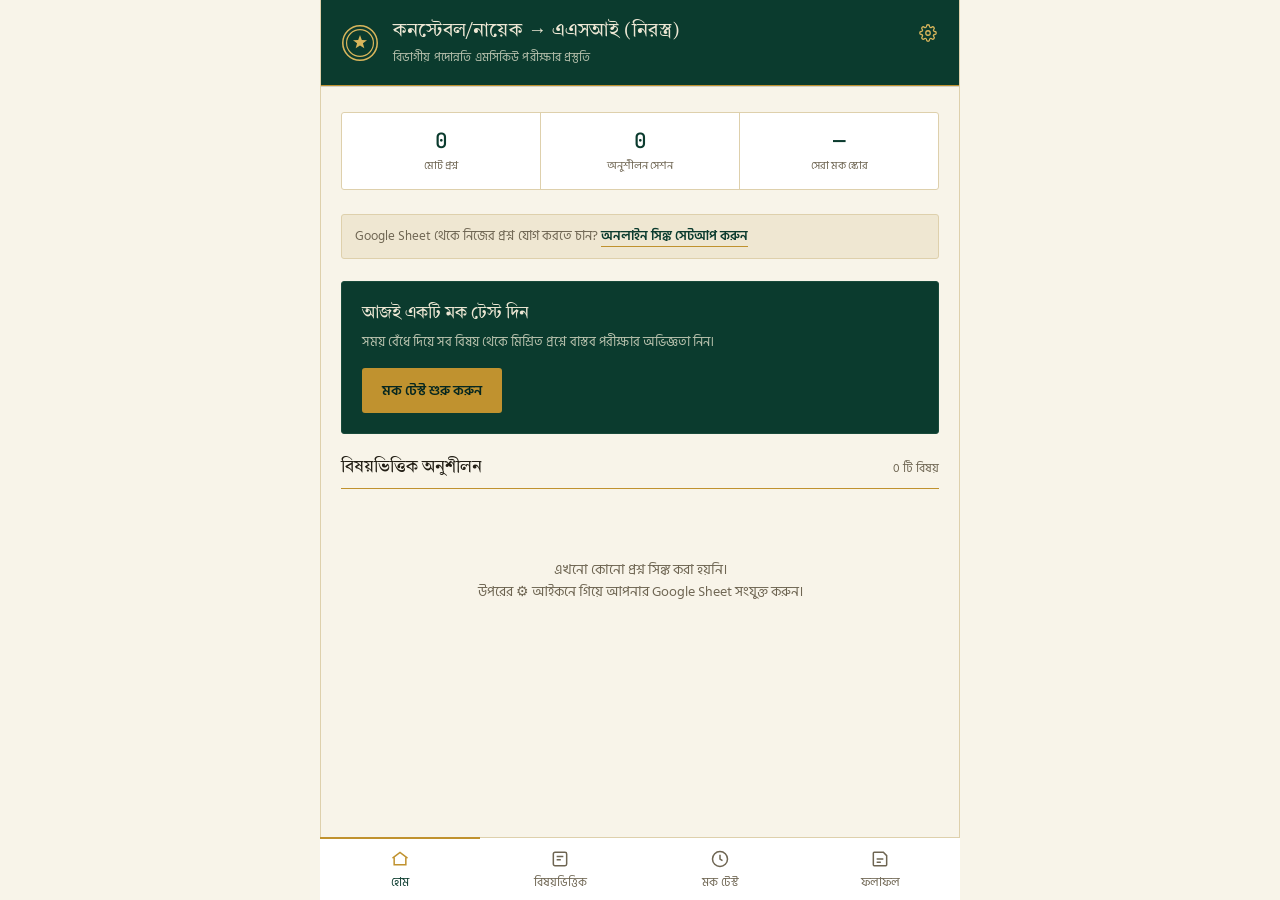
<file: index-2.html>
<!DOCTYPE html>
<html lang="bn">
<head>
<meta charset="UTF-8">
<meta name="viewport" content="width=device-width, initial-scale=1.0, maximum-scale=1.0">
<title>এএসআই পদোন্নতি প্রস্তুতি | কনস্টেবল/নায়েক টু এএসআই (নিরস্ত্র)</title>
<link rel="preconnect" href="https://fonts.googleapis.com">
<link rel="preconnect" href="https://fonts.gstatic.com" crossorigin>
<link href="https://fonts.googleapis.com/css2?family=Hind+Siliguri:wght@400;500;600;700&family=Tiro+Bangla&family=JetBrains+Mono:wght@500&display=swap" rel="stylesheet">
<style>
  :root{
    --forest:#0B3B2E;
    --forest-deep:#062720;
    --forest-line:#194A3B;
    --gold:#C0922F;
    --gold-light:#E3BE71;
    --paper:#F8F4E9;
    --paper-dim:#EFE7D2;
    --ink:#211D14;
    --ink-soft:#6E6552;
    --line:#DED0AC;
    --good:#2F6844;
    --good-bg:#E4EFE6;
    --bad:#A23B3B;
    --bad-bg:#F5E5E2;
    --radius:3px;
  }
  *{box-sizing:border-box;}
  html,body{margin:0;padding:0;}
  body{
    background:var(--paper);
    color:var(--ink);
    font-family:'Hind Siliguri', 'Segoe UI', sans-serif;
    -webkit-font-smoothing:antialiased;
    min-height:100vh;
  }
  ::selection{background:var(--gold-light);}

  /* ---------- App shell ---------- */
  #app{max-width:640px;margin:0 auto;min-height:100vh;background:var(--paper);position:relative;padding-bottom:76px;}

  header.top{
    background:var(--forest);
    color:#EDE7D4;
    padding:20px 48px 18px 20px;
    position:sticky;top:0;z-index:20;
    border-bottom:1px solid var(--gold);
    box-shadow:0 1px 0 rgba(0,0,0,.15);
  }
  header.top .brand{display:flex;align-items:center;gap:14px;}
  header.top .brand > div{min-width:0;}
  header.top .brand svg{flex:0 0 auto;}
  header.top h1{font-family:'Tiro Bangla', serif;font-size:18.5px;font-weight:400;margin:0;line-height:1.35;letter-spacing:.2px;}
  header.top p.sub{margin:3px 0 0;font-size:12px;color:#B9C2AE;font-weight:400;letter-spacing:.15px;}
  header.top .back{
    background:none;border:1px solid rgba(237,231,212,.35);color:#EDE7D4;
    border-radius:var(--radius);padding:6px 12px;font-size:13px;font-family:inherit;
    cursor:pointer;margin-bottom:12px;
  }
  header.top .back:active{background:rgba(237,231,212,.1);}
  .gear-btn{
    position:absolute;top:18px;right:16px;background:none;border:none;
    padding:6px;cursor:pointer;line-height:0;
  }
  .gear-btn:active{opacity:.7;}

  .sync-banner{
    font-size:12.5px;color:var(--ink-soft);background:var(--paper-dim);
    border:1px solid var(--line);border-radius:var(--radius);
    padding:11px 13px;margin-bottom:20px;line-height:1.65;
  }
  .sync-banner a{color:var(--forest);font-weight:600;text-decoration:none;border-bottom:1px solid var(--gold);}

  .field-input{
    width:100%;padding:11px 12px;border:1px solid var(--line);border-radius:var(--radius);
    font-family:'JetBrains Mono',monospace;font-size:12.5px;background:#fff;color:var(--ink);
  }
  .field-input:focus{outline:none;border-color:var(--forest);}
  .field-label{font-size:12.5px;color:var(--ink-soft);display:block;margin-bottom:6px;}
  .sync-status{font-size:12.5px;margin-top:10px;min-height:16px;line-height:1.6;}

  .sync-card{
    background:#fff;border:1px solid var(--line);border-left:3px solid var(--good);
    border-radius:var(--radius);padding:14px 16px;
  }
  .sync-card-top{display:flex;align-items:center;gap:8px;}
  .sync-card .dot{width:8px;height:8px;border-radius:50%;background:var(--good);flex:0 0 auto;}
  .sync-card .label{font-size:14.5px;font-weight:600;color:var(--ink);}
  .sync-card-meta{font-size:12px;color:var(--ink-soft);margin-top:5px;margin-left:16px;}

  .setup-help{margin-top:24px;border-top:1px solid var(--line);padding-top:14px;}
  .setup-help summary{
    font-size:13px;color:var(--forest);font-weight:600;cursor:pointer;
    list-style:none;
  }
  .setup-help summary::-webkit-details-marker{display:none;}
  .setup-help summary::before{content:"▸ ";color:var(--gold);}
  .setup-help[open] summary::before{content:"▾ ";}

  main{padding:20px 20px 8px;}

  /* ---------- Nav bar (bottom) ---------- */
  nav.tabbar{
    position:fixed;bottom:0;left:50%;transform:translateX(-50%);
    width:100%;max-width:640px;
    display:flex;background:#fff;border-top:1px solid var(--line);
    z-index:30;
  }
  nav.tabbar button{
    flex:1;background:none;border:none;border-top:2px solid transparent;font-family:inherit;
    padding:10px 4px 8px;font-size:11.5px;color:var(--ink-soft);
    display:flex;flex-direction:column;align-items:center;gap:4px;cursor:pointer;
    margin-top:-1px;
  }
  nav.tabbar button svg{width:20px;height:20px;}
  nav.tabbar button.active{color:var(--forest);border-top-color:var(--gold);}
  nav.tabbar button.active svg{stroke:var(--gold);}

  /* ---------- Home ---------- */
  .stat-strip{
    display:flex;background:#fff;border:1px solid var(--line);border-radius:var(--radius);
    margin:6px 0 24px;overflow:hidden;
  }
  .stat-cell{flex:1;text-align:center;padding:14px 8px;}
  .stat-cell + .stat-cell{border-left:1px solid var(--line);}
  .stat-cell .num{font-family:'JetBrains Mono',monospace;font-size:21px;font-weight:500;color:var(--forest);}
  .stat-cell .lbl{font-size:11px;color:var(--ink-soft);margin-top:3px;}

  h2.section-title{
    font-family:'Tiro Bangla',serif;font-weight:400;font-size:17px;
    margin:28px 0 4px;padding-bottom:9px;border-bottom:1px solid var(--gold);
    display:flex;align-items:baseline;justify-content:space-between;
  }
  h2.section-title:first-of-type{margin-top:0;}
  .section-title .count{font-family:'Hind Siliguri';font-size:12px;color:var(--ink-soft);}

  .subject-grid{display:flex;flex-direction:column;}
  .subject-card{
    background:transparent;border:none;border-bottom:1px solid var(--line);
    padding:15px 2px;
    display:flex;align-items:center;gap:14px;
    cursor:pointer;
  }
  .subject-card:active{background:var(--paper-dim);}
  .subject-card .idx{
    flex:0 0 auto;font-family:'JetBrains Mono',monospace;font-size:12px;color:var(--gold);
    border:1px solid var(--gold);border-radius:50%;width:26px;height:26px;
    display:flex;align-items:center;justify-content:center;
  }
  .subject-card .body{flex:1;min-width:0;}
  .subject-card .name{font-size:15px;font-weight:600;color:var(--ink);}
  .subject-card .meta{font-size:12px;color:var(--ink-soft);margin-top:3px;}
  .subject-card .arrow{color:var(--gold);font-size:18px;flex:0 0 auto;}

  .cta-block{
    background:var(--forest);color:#EDE7D4;border-radius:var(--radius);
    padding:20px;margin:22px 0;text-align:left;position:relative;
    border:1px solid var(--forest-line);
  }
  .cta-block h3{font-family:'Tiro Bangla',serif;font-weight:400;font-size:17px;margin:0 0 7px;}
  .cta-block p{font-size:13px;color:#B9C2AE;margin:0 0 15px;line-height:1.65;}
  .btn{
    display:inline-block;background:var(--gold);color:var(--forest-deep);
    font-family:inherit;font-weight:600;font-size:14px;border:none;
    border-radius:var(--radius);padding:11px 20px;cursor:pointer;
  }
  .btn.secondary{background:transparent;color:#EDE7D4;border:1px solid rgba(237,231,212,.4);font-weight:500;}
  .btn.block{display:block;width:100%;text-align:center;}
  .btn:active{opacity:.85;}

  /* ---------- Practice setup ---------- */
  .option-list{display:flex;flex-direction:column;gap:8px;margin:14px 0 20px;}
  .pill-option{
    background:#fff;border:1px solid var(--line);border-radius:var(--radius);
    padding:12px 14px;font-size:14px;cursor:pointer;display:flex;justify-content:space-between;align-items:center;
  }
  .pill-option.selected{border-color:var(--forest);background:#EEF3EE;font-weight:600;}

  /* ---------- Quiz ---------- */
  .quiz-meta{display:flex;justify-content:space-between;align-items:center;font-size:12.5px;color:var(--ink-soft);margin-bottom:10px;}
  .quiz-meta .timer{font-family:'JetBrains Mono',monospace;color:var(--forest);font-weight:600;}
  .progress-track{height:3px;background:var(--line);border-radius:0;overflow:hidden;margin-bottom:24px;}
  .progress-fill{height:100%;background:var(--gold);transition:width .25s;}

  .q-tag{
    display:inline-block;font-size:11px;color:var(--forest);background:var(--paper-dim);
    border:1px solid var(--line);padding:3px 10px;border-radius:20px;margin-bottom:12px;font-weight:600;
  }
  .q-text{font-family:'Tiro Bangla',serif;font-size:17px;line-height:1.7;margin:0 0 20px;font-weight:400;}

  .choice{
    display:flex;gap:12px;align-items:flex-start;
    background:#fff;border:1px solid var(--line);border-radius:var(--radius);
    padding:13px 14px;margin-bottom:9px;cursor:pointer;font-size:14.5px;line-height:1.55;
  }
  .choice .tag{
    flex:0 0 auto;width:25px;height:25px;border-radius:50%;border:1px solid var(--line);
    display:flex;align-items:center;justify-content:center;font-size:12px;font-weight:600;color:var(--ink-soft);
    font-family:'Tiro Bangla',serif;
  }
  .choice.correct{background:var(--good-bg);border-color:var(--good);}
  .choice.correct .tag{background:var(--good);border-color:var(--good);color:#fff;}
  .choice.wrong{background:var(--bad-bg);border-color:var(--bad);}
  .choice.wrong .tag{background:var(--bad);border-color:var(--bad);color:#fff;}
  .choice.disabled{cursor:default;}

  .explain{
    background:var(--paper-dim);border-left:3px solid var(--gold);border-radius:0;
    padding:13px 14px;font-size:13.5px;line-height:1.7;color:var(--ink);margin:15px 0 20px;
  }
  .explain b{color:var(--forest);}

  .quiz-actions{display:flex;gap:10px;}
  .quiz-actions .btn{flex:1;}

  /* ---------- Result screen ---------- */
  .result-hero{
    text-align:center;padding:28px 14px 16px;margin-bottom:10px;
    border:1px solid var(--gold);border-radius:var(--radius);background:#fff;
    position:relative;
  }
  .result-hero::before, .result-hero::after{
    content:"";position:absolute;top:6px;bottom:6px;width:1px;background:var(--line);
  }
  .result-hero::before{left:6px;}
  .result-hero::after{right:6px;}
  .result-hero .score{font-family:'JetBrains Mono',monospace;font-size:42px;color:var(--forest);font-weight:500;}
  .result-hero .of{font-size:13.5px;color:var(--ink-soft);margin-top:-4px;}
  .result-hero .verdict{margin-top:12px;font-size:14.5px;font-weight:600;}
  .result-hero .verdict.pass{color:var(--good);}
  .result-hero .verdict.fail{color:var(--bad);}

  .review-item{border:1px solid var(--line);border-radius:var(--radius);padding:13px 14px;margin-bottom:9px;background:#fff;}
  .review-item .rq{font-size:14px;font-weight:600;margin-bottom:8px;}
  .review-item .ra{font-size:13px;margin-bottom:3px;}
  .review-item .ra.right{color:var(--good);}
  .review-item .ra.wrong{color:var(--bad);text-decoration:line-through;}

  .history-item{
    display:flex;justify-content:space-between;align-items:center;
    background:transparent;border:none;border-bottom:1px solid var(--line);
    padding:13px 2px;margin-bottom:0;
  }
  .history-item .hleft .hsub{font-size:13.5px;font-weight:600;}
  .history-item .hleft .hdate{font-size:11.5px;color:var(--ink-soft);margin-top:2px;}
  .history-item .hscore{font-family:'JetBrains Mono',monospace;font-size:16px;font-weight:600;}
  .history-item .hscore.good{color:var(--good);}
  .history-item .hscore.bad{color:var(--bad);}

  .empty-state{text-align:center;padding:52px 20px;color:var(--ink-soft);}
  .empty-state svg{margin-bottom:12px;opacity:.5;}
  .empty-state p{font-size:13.5px;line-height:1.65;}

  .hidden{display:none !important;}
  @media (min-width:641px){ #app{border-left:1px solid var(--line);border-right:1px solid var(--line);} }
</style>
<link rel="manifest" href="manifest.json">
<meta name="theme-color" content="#0B3B2E">
<link rel="apple-touch-icon" href="icon-192.png">
<link rel="icon" href="icon-192.png">
</head>
<body>

<div id="app">

  <header class="top">
    <button class="back hidden" id="backBtn">← ফিরে যান</button>
    <div class="brand">
      <svg width="38" height="38" viewBox="0 0 32 32" fill="none">
        <circle cx="16" cy="16" r="14.5" stroke="#D9B65C" stroke-width="1.3"/>
        <circle cx="16" cy="16" r="11.3" stroke="#D9B65C" stroke-width="1"/>
        <path d="M16.0 9.3 L17.53 13.4 L21.9 13.58 L18.47 16.3 L19.64 20.52 L16.0 18.1 L12.36 20.52 L13.53 16.3 L10.1 13.58 L14.47 13.4 Z" fill="#D9B65C"/>
      </svg>
      <div>
        <h1 id="headerTitle">কনস্টেবল/নায়েক → এএসআই (নিরস্ত্র)</h1>
        <p class="sub" id="headerSub">বিভাগীয় পদোন্নতি এমসিকিউ পরীক্ষার প্রস্তুতি</p>
      </div>
    </div>
    <button class="gear-btn" id="settingsBtn" title="অনলাইন সিঙ্ক সেটিংস">
      <svg width="18" height="18" viewBox="0 0 24 24" fill="none" stroke="#D9B65C" stroke-width="1.7">
        <circle cx="12" cy="12" r="3"/>
        <path d="M19.4 15a1.7 1.7 0 0 0 .34 1.87l.06.06a2 2 0 1 1-2.83 2.83l-.06-.06a1.7 1.7 0 0 0-1.87-.34 1.7 1.7 0 0 0-1 1.55V21a2 2 0 1 1-4 0v-.09a1.7 1.7 0 0 0-1-1.55 1.7 1.7 0 0 0-1.87.34l-.06.06a2 2 0 1 1-2.83-2.83l.06-.06a1.7 1.7 0 0 0 .34-1.87 1.7 1.7 0 0 0-1.55-1H3a2 2 0 1 1 0-4h.09a1.7 1.7 0 0 0 1.55-1 1.7 1.7 0 0 0-.34-1.87l-.06-.06a2 2 0 1 1 2.83-2.83l.06.06a1.7 1.7 0 0 0 1.87.34H9a1.7 1.7 0 0 0 1-1.55V3a2 2 0 1 1 4 0v.09a1.7 1.7 0 0 0 1 1.55 1.7 1.7 0 0 0 1.87-.34l.06-.06a2 2 0 1 1 2.83 2.83l-.06.06a1.7 1.7 0 0 0-.34 1.87V9a1.7 1.7 0 0 0 1.55 1H21a2 2 0 1 1 0 4h-.09a1.7 1.7 0 0 0-1.55 1z"/>
      </svg>
    </button>
  </header>

  <main id="mainArea"></main>

  <nav class="tabbar">
    <button data-tab="home" class="active">
      <svg viewBox="0 0 24 24" fill="none" stroke="currentColor" stroke-width="1.8"><path d="M3 11L12 4l9 7"/><path d="M5 10v9h14v-9"/></svg>
      হোম
    </button>
    <button data-tab="practice">
      <svg viewBox="0 0 24 24" fill="none" stroke="currentColor" stroke-width="1.8"><rect x="4" y="4" width="16" height="16" rx="2"/><path d="M8 9h8M8 13h5"/></svg>
      বিষয়ভিত্তিক
    </button>
    <button data-tab="mock">
      <svg viewBox="0 0 24 24" fill="none" stroke="currentColor" stroke-width="1.8"><circle cx="12" cy="12" r="9"/><path d="M12 7v5l3 2"/></svg>
      মক টেস্ট
    </button>
    <button data-tab="history">
      <svg viewBox="0 0 24 24" fill="none" stroke="currentColor" stroke-width="1.8"><path d="M4 19V5a1 1 0 0 1 1-1h11l4 4v11a1 1 0 0 1-1 1H5a1 1 0 0 1-1-1Z"/><path d="M8 12h8M8 16h5"/></svg>
      ফলাফল
    </button>
  </nav>
</div>

<script>
(function(){
"use strict";

/* ===================== QUESTION BANK ===================== */
/* Starter bank — expand by adding objects to QUESTIONS. Each subject id must match SUBJECTS below. */
/* Subjects are now created automatically from whatever "subject" values appear in your
   Google Sheet (see ensureSubjectMeta below) — no hardcoded/offline subjects or demo
   questions ship with the app anymore. */
var SUBJECTS = [];

/* No offline/demo questions ship with the app anymore — everything comes from your
   Google Sheet via sync. */
var LOCAL_QUESTIONS = [];

/* ===================== ONLINE (GOOGLE SHEET) QUESTIONS ===================== */
/* Merges with LOCAL_QUESTIONS above. QUESTIONS is the live, merged bank used everywhere. */
var REMOTE_QUESTIONS = [];
var QUESTIONS = LOCAL_QUESTIONS.slice();

function ensureSubjectMeta(id){
  if(!id) return;
  if(!SUBJECTS.some(function(s){ return s.id===id; })){
    SUBJECTS.push({id:id, name:id, note:"অনলাইন থেকে যুক্ত হয়েছে"});
  }
}
function mergeRemote(remoteQs){
  REMOTE_QUESTIONS = remoteQs;
  remoteQs.forEach(function(q){ ensureSubjectMeta(q.s); });
  QUESTIONS = LOCAL_QUESTIONS.concat(REMOTE_QUESTIONS);
}
function bnDigitsToAscii(s){
  var map = {"০":"0","১":"1","২":"2","৩":"3","৪":"4","৫":"5","৬":"6","৭":"7","৮":"8","৯":"9"};
  return String(s).replace(/[০-৯]/g, function(ch){ return map[ch]; });
}
function normalizeRemoteRow(r){
  var opts = Array.isArray(r.o) ? r.o : [r.option_a, r.option_b, r.option_c, r.option_d];
  var ansRaw = r.a!==undefined ? r.a : r.answer;
  var ansIdx = ansRaw;
  if(typeof ansRaw === "string"){
    var cleaned = bnDigitsToAscii(ansRaw.trim());
    var letters = {"ক":0,"খ":1,"গ":2,"ঘ":3,"a":0,"b":1,"c":2,"d":3,"A":0,"B":1,"C":2,"D":3};
    ansIdx = letters.hasOwnProperty(ansRaw.trim()) ? letters[ansRaw.trim()] : parseInt(cleaned,10);
  }
  return {
    s: String(r.s || r.subject || "অনলাইন প্রশ্ন").trim(),
    q: String(r.q || r.question || "").trim(),
    o: opts.map(function(x){ return x===undefined||x===null ? "" : String(x).trim(); }),
    a: Number(ansIdx),
    e: String(r.e || r.explanation || "").trim()
  };
}
function fetchRemoteQuestions(){
  var url = store.remoteUrl;
  if(!url) return Promise.resolve(false);
  return fetch(url).then(function(res){
    if(!res.ok) throw new Error("HTTP "+res.status);
    return res.json();
  }).then(function(data){
    var raw = data.questions || data || [];
    var qs = raw.map(normalizeRemoteRow).filter(function(q){
      return q.q && q.s && q.o.length===4 && q.o.every(function(x){return x!=="";}) && !isNaN(q.a) && q.a>=0 && q.a<=3;
    });
    mergeRemote(qs);
    store.remoteCache = qs;
    store.remoteUpdated = Date.now();
    saveStore(store);
    return true;
  });
}

/* Auto-sync: re-fetch quietly in the background so the person almost never
   has to tap "সিঙ্ক করুন" by hand. Throttled so it doesn't refetch on every
   single tab switch. */
var AUTO_SYNC_INTERVAL_MS = 3*60*1000;
function maybeAutoSync(){
  if(!store.remoteUrl) return;
  var last = store.remoteUpdated || 0;
  if(Date.now() - last < AUTO_SYNC_INTERVAL_MS) return;
  fetchRemoteQuestions().then(function(){
    if(state.tab!=="settings" && !state.quiz) render();
  }).catch(function(){ /* stay on cached/local data silently */ });
}

/* ===================== STATE & STORAGE ===================== */
var LS_KEY = "asi_promo_prep_v1";
function loadStore(){
  try{
    var raw = localStorage.getItem(LS_KEY);
    return raw ? JSON.parse(raw) : {attempts:[]};
  }catch(e){ return {attempts:[]}; }
}
function saveStore(store){
  try{ localStorage.setItem(LS_KEY, JSON.stringify(store)); }catch(e){}
}
var store = loadStore();

var state = {
  tab: "home",
  quiz: null // active quiz session
};

function subjectQuestions(sid){
  return QUESTIONS.filter(function(q){ return q.s === sid; });
}
function shuffle(arr){
  var a = arr.slice();
  for(var i=a.length-1;i>0;i--){
    var j = Math.floor(Math.random()*(i+1));
    var t=a[i]; a[i]=a[j]; a[j]=t;
  }
  return a;
}
function fmtTime(sec){
  var m = Math.floor(sec/60), s = sec%60;
  return (m<10?"0":"")+m+":"+(s<10?"0":"")+s;
}
function fmtDate(ts){
  var d = new Date(ts);
  var months=["জানু","ফেব্রু","মার্চ","এপ্রিল","মে","জুন","জুলাই","আগস্ট","সেপ্ট","অক্টো","নভে","ডিসে"];
  return d.getDate()+" "+months[d.getMonth()]+", "+d.getFullYear();
}
function subjectStats(sid){
  var atts = store.attempts.filter(function(a){return a.subject===sid && a.mode==="practice";});
  if(!atts.length) return null;
  var last = atts[atts.length-1];
  return {pct: Math.round(100*last.correct/last.total)};
}

/* ===================== RENDER: TABBAR ===================== */
var tabBtns = document.querySelectorAll("nav.tabbar button");
tabBtns.forEach(function(btn){
  btn.addEventListener("click", function(){
    if(state.quiz){
      if(!confirm("চলমান কুইজ বাতিল হয়ে যাবে। আপনি কি নিশ্চিত?")) return;
      state.quiz = null;
    }
    setTab(btn.getAttribute("data-tab"));
  });
});
function setTab(tab){
  state.tab = tab;
  tabBtns.forEach(function(b){ b.classList.toggle("active", b.getAttribute("data-tab")===tab); });
  document.getElementById("backBtn").classList.add("hidden");
  render();
  window.scrollTo(0,0);
  maybeAutoSync();
}
document.addEventListener("visibilitychange", function(){
  if(document.visibilityState === "visible") maybeAutoSync();
});
document.getElementById("backBtn").addEventListener("click", function(){
  history.back();
});
function goBackAction(){
  if(state.quiz){
    if(!confirm("চলমান কুইজ বাতিল হয়ে যাবে। আপনি কি নিশ্চিত?")){
      history.pushState({appNav:true}, "", location.href);
      return;
    }
    state.quiz = null;
  }
  if(state.tab === "settings"){
    setTab(state.previousTab || "home");
  } else {
    setTab(state.tab === "home" ? "home" : state.tab);
  }
}
window.addEventListener("popstate", function(){
  goBackAction();
});
document.getElementById("settingsBtn").addEventListener("click", openSettings);
function openSettings(){
  if(state.quiz){
    if(!confirm("চলমান কুইজ বাতিল হয়ে যাবে। আপনি কি নিশ্চিত?")) return;
    state.quiz = null;
  }
  history.pushState({appNav:true}, "", location.href);
  if(state.tab !== "settings") state.previousTab = state.tab;
  state.tab = "settings";
  tabBtns.forEach(function(b){ b.classList.remove("active"); });
  document.getElementById("backBtn").classList.remove("hidden");
  renderSettings();
  window.scrollTo(0,0);
}

var main = document.getElementById("mainArea");
var headerTitle = document.getElementById("headerTitle");
var headerSub = document.getElementById("headerSub");

function setHeader(title, sub, showBack){
  headerTitle.textContent = title;
  headerSub.textContent = sub;
  document.getElementById("backBtn").classList.toggle("hidden", !showBack);
}

/* ===================== RENDER: HOME ===================== */
function renderHome(){
  setHeader("কনস্টেবল/নায়েক → এএসআই (নিরস্ত্র)", "বিভাগীয় পদোন্নতি এমসিকিউ পরীক্ষার প্রস্তুতি", false);
  var totalAttempts = store.attempts.length;
  var mockAttempts = store.attempts.filter(function(a){return a.mode==="mock";});
  var bestMock = mockAttempts.length ? Math.max.apply(null, mockAttempts.map(function(a){return Math.round(100*a.correct/a.total);})) : null;

  var html = "";
  html += '<div class="stat-strip">'+
    '<div class="stat-cell"><div class="num">'+QUESTIONS.length+'</div><div class="lbl">মোট প্রশ্ন</div></div>'+
    '<div class="stat-cell"><div class="num">'+totalAttempts+'</div><div class="lbl">অনুশীলন সেশন</div></div>'+
    '<div class="stat-cell"><div class="num">'+(bestMock!==null?bestMock+"%":"—")+'</div><div class="lbl">সেরা মক স্কোর</div></div>'+
  '</div>';

  html += '<div class="sync-banner" id="syncBanner">'+
    (store.remoteUrl
      ? 'অনলাইন সিঙ্ক সক্রিয় · '+REMOTE_QUESTIONS.length+'টি অনলাইন প্রশ্ন যুক্ত হয়েছে · <a href="#" id="bannerLink">সেটিংস দেখুন</a>'
      : 'Google Sheet থেকে নিজের প্রশ্ন যোগ করতে চান? <a href="#" id="bannerLink">অনলাইন সিঙ্ক সেটআপ করুন</a>')+
  '</div>';

  html += '<div class="cta-block">'+
    '<h3>আজই একটি মক টেস্ট দিন</h3>'+
    '<p>সময় বেঁধে দিয়ে সব বিষয় থেকে মিশ্রিত প্রশ্নে বাস্তব পরীক্ষার অভিজ্ঞতা নিন।</p>'+
    '<button class="btn" id="homeMockBtn">মক টেস্ট শুরু করুন</button>'+
  '</div>';

  html += '<h2 class="section-title">বিষয়ভিত্তিক অনুশীলন <span class="count">'+SUBJECTS.length+' টি বিষয়</span></h2>';
  if(!SUBJECTS.length){
    html += '<div class="empty-state">'+
      '<p>এখনো কোনো প্রশ্ন সিঙ্ক করা হয়নি।<br>উপরের ⚙ আইকনে গিয়ে আপনার Google Sheet সংযুক্ত করুন।</p>'+
    '</div>';
  } else {
    html += '<div class="subject-grid">';
    SUBJECTS.forEach(function(sub, idx){
      var qcount = subjectQuestions(sub.id).length;
      var stat = subjectStats(sub.id);
      var num = String(idx+1).padStart(2,"0");
      html += '<div class="subject-card" data-subject="'+sub.id+'">'+
        '<div class="idx">'+num+'</div>'+
        '<div class="body">'+
          '<div class="name">'+sub.name+'</div>'+
          '<div class="meta">'+sub.note+' · '+qcount+'টি প্রশ্ন'+(stat?(' · সর্বশেষ '+stat.pct+'%'):'')+'</div>'+
        '</div>'+
        '<div class="arrow">›</div>'+
      '</div>';
    });
    html += '</div>';
  }

  main.innerHTML = html;
  document.getElementById("homeMockBtn").addEventListener("click", function(){ setTab("mock"); });
  document.getElementById("bannerLink").addEventListener("click", function(e){ e.preventDefault(); openSettings(); });
  document.querySelectorAll(".subject-card").forEach(function(card){
    card.addEventListener("click", function(){
      startPractice(card.getAttribute("data-subject"));
    });
  });
}

/* ===================== RENDER: PRACTICE (subject list) ===================== */
function renderPracticeList(){
  setHeader("বিষয়ভিত্তিক অনুশীলন", "একটি বিষয় বেছে অনুশীলন শুরু করুন", false);
  var html;
  if(!SUBJECTS.length){
    html = '<div class="empty-state">'+
      '<p>এখনো কোনো প্রশ্ন সিঙ্ক করা হয়নি।<br>উপরের ⚙ আইকনে গিয়ে আপনার Google Sheet সংযুক্ত করুন।</p>'+
    '</div>';
  } else {
    html = '<div class="subject-grid">';
    SUBJECTS.forEach(function(sub, idx){
      var qcount = subjectQuestions(sub.id).length;
      var stat = subjectStats(sub.id);
      var num = String(idx+1).padStart(2,"0");
      html += '<div class="subject-card" data-subject="'+sub.id+'">'+
        '<div class="idx">'+num+'</div>'+
        '<div class="body">'+
          '<div class="name">'+sub.name+'</div>'+
          '<div class="meta">'+sub.note+' · '+qcount+'টি প্রশ্ন'+(stat?(' · সর্বশেষ '+stat.pct+'%'):'')+'</div>'+
        '</div>'+
        '<div class="arrow">›</div>'+
      '</div>';
    });
    html += '</div>';
  }
  main.innerHTML = html;
  document.querySelectorAll(".subject-card").forEach(function(card){
    card.addEventListener("click", function(){
      startPractice(card.getAttribute("data-subject"));
    });
  });
}

/* ===================== RENDER: MOCK SETUP ===================== */
function renderMockSetup(){
  setHeader("মক টেস্ট", "সময় বেঁধে সব বিষয় থেকে মিশ্রিত প্রশ্ন", false);
  var maxQ = QUESTIONS.length;
  var opts = [10,20,Math.min(30,maxQ)].filter(function(n,i,arr){return n<=maxQ && arr.indexOf(n)===i;});
  if(!opts.length) opts=[maxQ];
  var html = '<p style="font-size:13.5px;line-height:1.7;color:var(--ink-soft);margin-top:0;">'+
    'মক টেস্টে সকল বিষয় থেকে র‍্যান্ডমভাবে প্রশ্ন আসবে এবং একটি টাইমার চলবে — যাতে বাস্তব পরীক্ষার মতো অনুভূতি পান। প্রশ্নপ্রতি প্রায় ৪৫ সেকেন্ড ধরে সময় নির্ধারিত।'+
    '</p>';
  html += '<h2 class="section-title" style="margin-top:6px;">প্রশ্ন সংখ্যা নির্বাচন করুন</h2>';
  html += '<div class="option-list" id="mockCountOpts">';
  opts.forEach(function(n, i){
    html += '<div class="pill-option'+(i===opts.length-1?" selected":"")+'" data-count="'+n+'"><span>'+n+' টি প্রশ্ন</span><span>'+Math.round(n*0.75)+' মিনিট</span></div>';
  });
  html += '</div>';
  html += '<button class="btn block" id="startMockBtn">মক টেস্ট শুরু করুন</button>';
  main.innerHTML = html;

  var selectedCount = opts[opts.length-1];
  document.querySelectorAll("#mockCountOpts .pill-option").forEach(function(el){
    el.addEventListener("click", function(){
      document.querySelectorAll("#mockCountOpts .pill-option").forEach(function(x){x.classList.remove("selected");});
      el.classList.add("selected");
      selectedCount = parseInt(el.getAttribute("data-count"),10);
    });
  });
  document.getElementById("startMockBtn").addEventListener("click", function(){
    startMock(selectedCount);
  });
}

/* ===================== QUIZ ENGINE ===================== */
function startPractice(subjectId){
  history.pushState({appNav:true}, "", location.href);
  var qs = shuffle(subjectQuestions(subjectId));
  var sub = SUBJECTS.filter(function(s){return s.id===subjectId;})[0];
  state.quiz = {
    mode:"practice", subject:subjectId, subjectName: sub?sub.name:"",
    questions: qs, idx:0, answers:[], startedAt: Date.now(),
    timerId:null, timeLeft:null
  };
  document.getElementById("backBtn").classList.remove("hidden");
  renderQuizQuestion();
}
function startMock(count){
  history.pushState({appNav:true}, "", location.href);
  var qs = shuffle(QUESTIONS).slice(0, count);
  var totalSec = Math.round(count*45);
  state.quiz = {
    mode:"mock", subject:null, subjectName:"মিশ্রিত (মক টেস্ট)",
    questions: qs, idx:0, answers:[], startedAt: Date.now(),
    timeLeft: totalSec
  };
  document.getElementById("backBtn").classList.remove("hidden");
  startMockTimer();
  renderQuizQuestion();
}
function startMockTimer(){
  clearInterval(state.quiz.timerId);
  state.quiz.timerId = setInterval(function(){
    if(!state.quiz) return clearInterval(state.quiz&&state.quiz.timerId);
    state.quiz.timeLeft--;
    var t = document.getElementById("quizTimer");
    if(t) t.textContent = fmtTime(Math.max(0,state.quiz.timeLeft));
    if(state.quiz.timeLeft<=0){
      clearInterval(state.quiz.timerId);
      finishQuiz(true);
    }
  },1000);
}

function renderQuizQuestion(){
  var quiz = state.quiz;
  var q = quiz.questions[quiz.idx];
  var already = quiz.answers[quiz.idx];
  setHeader(quiz.subjectName, "প্রশ্ন "+(quiz.idx+1)+" / "+quiz.questions.length, true);

  var subLabel = (SUBJECTS.filter(function(s){return s.id===q.s;})[0]||{}).name || "";

  var html = "";
  html += '<div class="quiz-meta">'+
    '<span>প্রশ্ন '+(quiz.idx+1)+' / '+quiz.questions.length+'</span>'+
    (quiz.mode==="mock" ? '<span class="timer" id="quizTimer">'+fmtTime(Math.max(0,quiz.timeLeft))+'</span>' : '<span></span>')+
  '</div>';
  html += '<div class="progress-track"><div class="progress-fill" style="width:'+Math.round(100*quiz.idx/quiz.questions.length)+'%"></div></div>';
  html += '<div class="q-tag">'+subLabel+'</div>';
  html += '<div class="q-text">'+q.q+'</div>';
  html += '<div id="choicesWrap">';
  q.o.forEach(function(opt, i){
    var cls = "choice";
    var disabled = quiz.mode==="practice" && already!==undefined;
    if(disabled){
      cls += " disabled";
      if(i===q.a) cls += " correct";
      else if(i===already) cls += " wrong";
    }
    html += '<div class="'+cls+'" data-idx="'+i+'"><div class="tag">'+["ক","খ","গ","ঘ"][i]+'</div><div>'+opt+'</div></div>';
  });
  html += '</div>';

  if(quiz.mode==="practice" && already!==undefined){
    html += '<div class="explain"><b>ব্যাখ্যা:</b> '+q.e+'</div>';
  }

  html += '<div class="quiz-actions">';
  if(quiz.mode==="practice"){
    if(already===undefined){
      html += '<button class="btn block" id="skipBtn" style="background:#fff;border:1px solid var(--line);color:var(--ink-soft);">এড়িয়ে যান</button>';
    } else {
      html += '<button class="btn block" id="nextBtn">'+(quiz.idx+1<quiz.questions.length ? "পরবর্তী প্রশ্ন" : "ফলাফল দেখুন")+'</button>';
    }
  } else {
    html += '<button class="btn block" id="nextBtn">'+(quiz.idx+1<quiz.questions.length ? "পরবর্তী প্রশ্ন" : "টেস্ট জমা দিন")+'</button>';
  }
  html += '</div>';

  main.innerHTML = html;

  if(!(quiz.mode==="practice" && already!==undefined)){
    document.querySelectorAll("#choicesWrap .choice").forEach(function(el){
      el.addEventListener("click", function(){
        var i = parseInt(el.getAttribute("data-idx"),10);
        selectAnswer(i);
      });
    });
  }
  var skipBtn = document.getElementById("skipBtn");
  if(skipBtn) skipBtn.addEventListener("click", function(){ advanceQuiz(); });
  var nextBtn = document.getElementById("nextBtn");
  if(nextBtn) nextBtn.addEventListener("click", function(){ advanceQuiz(); });
}

function selectAnswer(i){
  var quiz = state.quiz;
  quiz.answers[quiz.idx] = i;
  if(quiz.mode==="practice"){
    renderQuizQuestion();
  } else {
    // mock: just visually mark selection, don't reveal correctness
    document.querySelectorAll("#choicesWrap .choice").forEach(function(el){
      el.classList.remove("selected");
      el.style.borderColor = "";
      el.style.background = "";
    });
    var chosen = document.querySelector('#choicesWrap .choice[data-idx="'+i+'"]');
    if(chosen){ chosen.style.borderColor = "var(--navy)"; chosen.style.background = "#EEF2F6"; }
  }
}

function advanceQuiz(){
  var quiz = state.quiz;
  if(quiz.idx+1 < quiz.questions.length){
    quiz.idx++;
    renderQuizQuestion();
    window.scrollTo(0,0);
  } else {
    finishQuiz(false);
  }
}

function finishQuiz(timedOut){
  var quiz = state.quiz;
  if(quiz.timerId) clearInterval(quiz.timerId);
  var correct = 0;
  quiz.questions.forEach(function(q,i){ if(quiz.answers[i]===q.a) correct++; });
  var attempt = {
    mode: quiz.mode, subject: quiz.subject, subjectName: quiz.subjectName,
    total: quiz.questions.length, correct: correct, ts: Date.now(),
    questions: quiz.questions.map(function(q,i){ return {q:q.q, o:q.o, a:q.a, chosen: quiz.answers[i], e:q.e}; })
  };
  store.attempts.push(attempt);
  if(store.attempts.length>50) store.attempts = store.attempts.slice(-50);
  saveStore(store);
  state.quiz = null;
  renderResultDetail(attempt, timedOut);
}

/* ===================== RENDER: RESULT DETAIL ===================== */
function renderResultDetail(attempt, timedOut){
  setHeader(attempt.subjectName, "ফলাফল", true);
  var pct = Math.round(100*attempt.correct/attempt.total);
  var pass = pct>=60;
  var html = "";
  html += '<div class="result-hero">'+
    '<div class="score">'+attempt.correct+'/'+attempt.total+'</div>'+
    '<div class="of">সঠিক উত্তর ('+pct+'%)'+(timedOut?" · সময় শেষ":"")+'</div>'+
    '<div class="verdict '+(pass?"pass":"fail")+'">'+(pass?"ভালো প্রস্তুতি! এই ধারা বজায় রাখুন।":"আরও অনুশীলন প্রয়োজন — দুর্বল অংশ চিহ্নিত করে আবার চেষ্টা করুন।")+'</div>'+
  '</div>';
  html += '<button class="btn block" id="retryBtn" style="margin-bottom:10px;">আবার অনুশীলন করুন</button>';
  html += '<button class="btn block" id="homeFromResultBtn" style="background:#fff;border:1px solid var(--line);color:var(--ink);margin-bottom:22px;">হোমে ফিরুন</button>';

  html += '<h2 class="section-title">উত্তরপত্র পর্যালোচনা</h2>';
  attempt.questions.forEach(function(item, i){
    var wasRight = item.chosen===item.a;
    html += '<div class="review-item">'+
      '<div class="rq">'+(i+1)+'. '+item.q+'</div>';
    if(item.chosen!==undefined && !wasRight){
      html += '<div class="ra wrong">আপনার উত্তর: '+["ক","খ","গ","ঘ"][item.chosen]+'. '+item.o[item.chosen]+'</div>';
    } else if(item.chosen===undefined){
      html += '<div class="ra wrong">উত্তর দেওয়া হয়নি</div>';
    }
    html += '<div class="ra right">সঠিক উত্তর: '+["ক","খ","গ","ঘ"][item.a]+'. '+item.o[item.a]+'</div>';
    html += '<div style="font-size:12.5px;color:var(--ink-soft);margin-top:6px;line-height:1.6;">'+item.e+'</div>';
    html += '</div>';
  });

  main.innerHTML = html;
  document.getElementById("retryBtn").addEventListener("click", function(){
    if(attempt.mode==="practice") startPractice(attempt.subject);
    else startMock(attempt.total);
  });
  document.getElementById("homeFromResultBtn").addEventListener("click", function(){ setTab("home"); });
}

/* ===================== RENDER: HISTORY ===================== */
function renderHistory(){
  setHeader("ফলাফল ইতিহাস", "আপনার পূর্ববর্তী অনুশীলন ও মক টেস্টের ফল", false);
  var atts = store.attempts.slice().reverse();
  if(!atts.length){
    main.innerHTML = '<div class="empty-state">'+
      '<svg width="44" height="44" viewBox="0 0 24 24" fill="none" stroke="#5B5A52" stroke-width="1.5"><path d="M4 19V5a1 1 0 0 1 1-1h11l4 4v11a1 1 0 0 1-1 1H5a1 1 0 0 1-1-1Z"/><path d="M8 12h8M8 16h5"/></svg>'+
      '<p>এখনো কোনো অনুশীলন করা হয়নি।<br>বিষয়ভিত্তিক অনুশীলন বা মক টেস্ট দিয়ে শুরু করুন।</p>'+
      '</div>';
    return;
  }
  var html = '<div>';
  atts.forEach(function(a, i){
    var pct = Math.round(100*a.correct/a.total);
    var idx = atts.length-1-i;
    html += '<div class="history-item" data-idx="'+idx+'">'+
      '<div class="hleft"><div class="hsub">'+(a.mode==="mock"?"মক টেস্ট":a.subjectName)+'</div>'+
      '<div class="hdate">'+fmtDate(a.ts)+' · '+a.total+'টি প্রশ্ন</div></div>'+
      '<div class="hscore '+(pct>=60?"good":"bad")+'">'+pct+'%</div>'+
    '</div>';
  });
  html += '</div>';
  main.innerHTML = html;
  document.querySelectorAll(".history-item").forEach(function(el){
    el.addEventListener("click", function(){
      var idx = parseInt(el.getAttribute("data-idx"),10);
      var a = store.attempts[idx];
      history.pushState({appNav:true}, "", location.href);
      document.getElementById("backBtn").classList.remove("hidden");
      renderResultDetail(a, false);
    });
  });
}

/* ===================== RENDER: SETTINGS (ONLINE SYNC) ===================== */
function escapeAttr(s){
  return String(s).replace(/&/g,"&amp;").replace(/"/g,"&quot;").replace(/</g,"&lt;");
}
function showSyncStatus(msg, isError){
  var el = document.getElementById("syncStatus");
  if(!el) return;
  el.textContent = msg;
  el.style.color = isError ? "var(--bad)" : "var(--good)";
}
function renderSettings(){
  setHeader("অনলাইন সিঙ্ক সেটিংস", "Google Sheet থেকে প্রশ্ন যুক্ত করুন", true);
  var connected = !!store.remoteUrl;

  var html = "";

  if(connected){
    html += '<div class="sync-card">'+
      '<div class="sync-card-top">'+
        '<span class="dot"></span><span class="label">সংযুক্ত আছে</span>'+
      '</div>'+
      '<div class="sync-card-meta" id="syncMetaLine">'+
        (store.remoteUpdated ? 'সর্বশেষ সিঙ্ক '+fmtDate(store.remoteUpdated)+' · '+REMOTE_QUESTIONS.length+'টি প্রশ্ন' : REMOTE_QUESTIONS.length+'টি প্রশ্ন')+
      '</div>'+
    '</div>';
    html += '<button class="btn block" id="syncNowBtn" style="margin-top:14px;">এখনই সিঙ্ক করুন</button>';
    html += '<button class="btn block" id="changeLinkBtn" style="margin-top:10px;background:#fff;border:1px solid var(--line);color:var(--ink);">লিংক পরিবর্তন করুন</button>';
    html += '<button class="btn block" id="disconnectBtn" style="margin-top:10px;background:#fff;border:1px solid var(--line);color:var(--bad);">সংযোগ বিচ্ছিন্ন করুন</button>';
  } else {
    html += '<p style="font-size:13.5px;line-height:1.75;color:var(--ink-soft);margin-top:0;">'+
      'Google Sheet-কে Apps Script দিয়ে Web App হিসেবে পাবলিশ করে সেই লিংকটি নিচে বসান।'+
    '</p>';
  }

  html += '<div id="urlFieldWrap"'+(connected?' class="hidden"':'')+'>';
  html += '<label class="field-label" style="margin-top:14px;">Web App URL</label>';
  html += '<input type="url" id="remoteUrlInput" class="field-input" placeholder="https://script.google.com/macros/s/xxxx/exec" value="'+(store.remoteUrl?escapeAttr(store.remoteUrl):'')+'">';
  html += '<button class="btn block" id="saveUrlBtn" style="margin-top:12px;">সংযুক্ত করে সিঙ্ক করুন</button>';
  html += '</div>';

  html += '<div id="syncStatus" class="sync-status"></div>';

  html += '<details class="setup-help"'+(connected?'':' open')+'>'+
    '<summary>সেটআপ নির্দেশনা ও কোড দেখুন</summary>'+
    '<div class="explain" style="font-size:13px;margin-top:12px;">'+
      '১. একটি Google Sheet খুলুন এবং শিটের নাম দিন <b>Questions</b>।<br>'+
      '২. প্রথম সারিতে কলাম হেডার দিন: <b>subject, question, option_a, option_b, option_c, option_d, answer, explanation</b> (answer কলামে ০, ১, ২ বা ৩ — অথবা ক/খ/গ/ঘ লিখুন)।<br>'+
      '৩. Extensions → Apps Script খুলুন, নিচের কোডটি পেস্ট করুন, তারপর Deploy → New deployment → Web app (Execute as: Me, Who has access: Anyone) করুন।<br>'+
      '৪. যে .../exec লিংকটি পাবেন সেটি উপরে বসিয়ে সংযুক্ত করুন।'+
    '</div>'+
    '<label class="field-label" style="margin-top:14px;">Apps Script কোড (কপি করে পেস্ট করুন)</label>'+
    '<textarea readonly class="field-input" style="height:170px;resize:vertical;white-space:pre;overflow:auto;" onclick="this.select()">'+
      'function doGet(e) {\n'+
      '  var sheet = SpreadsheetApp.getActiveSpreadsheet().getSheetByName("Questions");\n'+
      '  var data = sheet.getDataRange().getValues();\n'+
      '  var headers = data[0];\n'+
      '  var rows = data.slice(1);\n'+
      '  var questions = rows.filter(function(r){ return r[0] !== ""; }).map(function(r){\n'+
      '    var obj = {};\n'+
      '    headers.forEach(function(h, i){ obj[h] = r[i]; });\n'+
      '    return {\n'+
      '      s: obj.subject, q: obj.question,\n'+
      '      o: [obj.option_a, obj.option_b, obj.option_c, obj.option_d],\n'+
      '      a: obj.answer, e: obj.explanation\n'+
      '    };\n'+
      '  });\n'+
      '  return ContentService.createTextOutput(JSON.stringify({questions: questions}))\n'+
      '    .setMimeType(ContentService.MimeType.JSON);\n'+
      '}'+
    '</textarea>'+
  '</details>';

  main.innerHTML = html;

  var changeLinkBtn = document.getElementById("changeLinkBtn");
  if(changeLinkBtn) changeLinkBtn.addEventListener("click", function(){
    document.getElementById("urlFieldWrap").classList.remove("hidden");
    changeLinkBtn.classList.add("hidden");
  });

  document.getElementById("saveUrlBtn").addEventListener("click", function(){
    var val = document.getElementById("remoteUrlInput").value.trim();
    if(!val){ showSyncStatus("একটি সঠিক URL দিন।", true); return; }
    store.remoteUrl = val;
    saveStore(store);
    showSyncStatus("সিঙ্ক করা হচ্ছে...", false);
    fetchRemoteQuestions().then(function(){
      showSyncStatus("সফলভাবে সিঙ্ক হয়েছে — মোট "+REMOTE_QUESTIONS.length+"টি অনলাইন প্রশ্ন পাওয়া গেছে।", false);
      renderSettings();
    }).catch(function(err){
      showSyncStatus("সিঙ্ক ব্যর্থ হয়েছে। লিংক ও Deploy সেটিংস (Anyone has access) যাচাই করুন। ("+err.message+")", true);
    });
  });
  var syncNowBtn = document.getElementById("syncNowBtn");
  if(syncNowBtn) syncNowBtn.addEventListener("click", function(){
    showSyncStatus("সিঙ্ক করা হচ্ছে...", false);
    fetchRemoteQuestions().then(function(){
      showSyncStatus("সফলভাবে সিঙ্ক হয়েছে — মোট "+REMOTE_QUESTIONS.length+"টি অনলাইন প্রশ্ন পাওয়া গেছে।", false);
      renderSettings();
    }).catch(function(err){
      showSyncStatus("সিঙ্ক ব্যর্থ হয়েছে। ("+err.message+")", true);
    });
  });
  var disconnectBtn = document.getElementById("disconnectBtn");
  if(disconnectBtn) disconnectBtn.addEventListener("click", function(){
    if(!confirm("সংযোগ বিচ্ছিন্ন করলে অনলাইন প্রশ্নগুলো আর দেখা যাবে না। নিশ্চিত?")) return;
    delete store.remoteUrl;
    delete store.remoteCache;
    delete store.remoteUpdated;
    saveStore(store);
    REMOTE_QUESTIONS = [];
    QUESTIONS = LOCAL_QUESTIONS.slice();
    renderSettings();
  });
}

/* ===================== ROUTER ===================== */
function render(){
  if(state.tab==="home") renderHome();
  else if(state.tab==="practice") renderPracticeList();
  else if(state.tab==="mock") renderMockSetup();
  else if(state.tab==="history") renderHistory();
  else if(state.tab==="settings") renderSettings();
}

/* Apply any cached online questions immediately (works offline), then refresh in the background */
if(store.remoteCache && store.remoteCache.length){
  mergeRemote(store.remoteCache);
}
render();
if(store.remoteUrl){
  fetchRemoteQuestions().then(function(){
    if(!state.quiz) render();
  }).catch(function(){ /* offline or misconfigured — cached data (if any) already applied */ });
}

})();
</script>

<script>
if('serviceWorker' in navigator){
  window.addEventListener('load', function(){
    navigator.serviceWorker.register('service-worker.js').catch(function(){});
  });
}
</script>
</body>
</html>
</file>
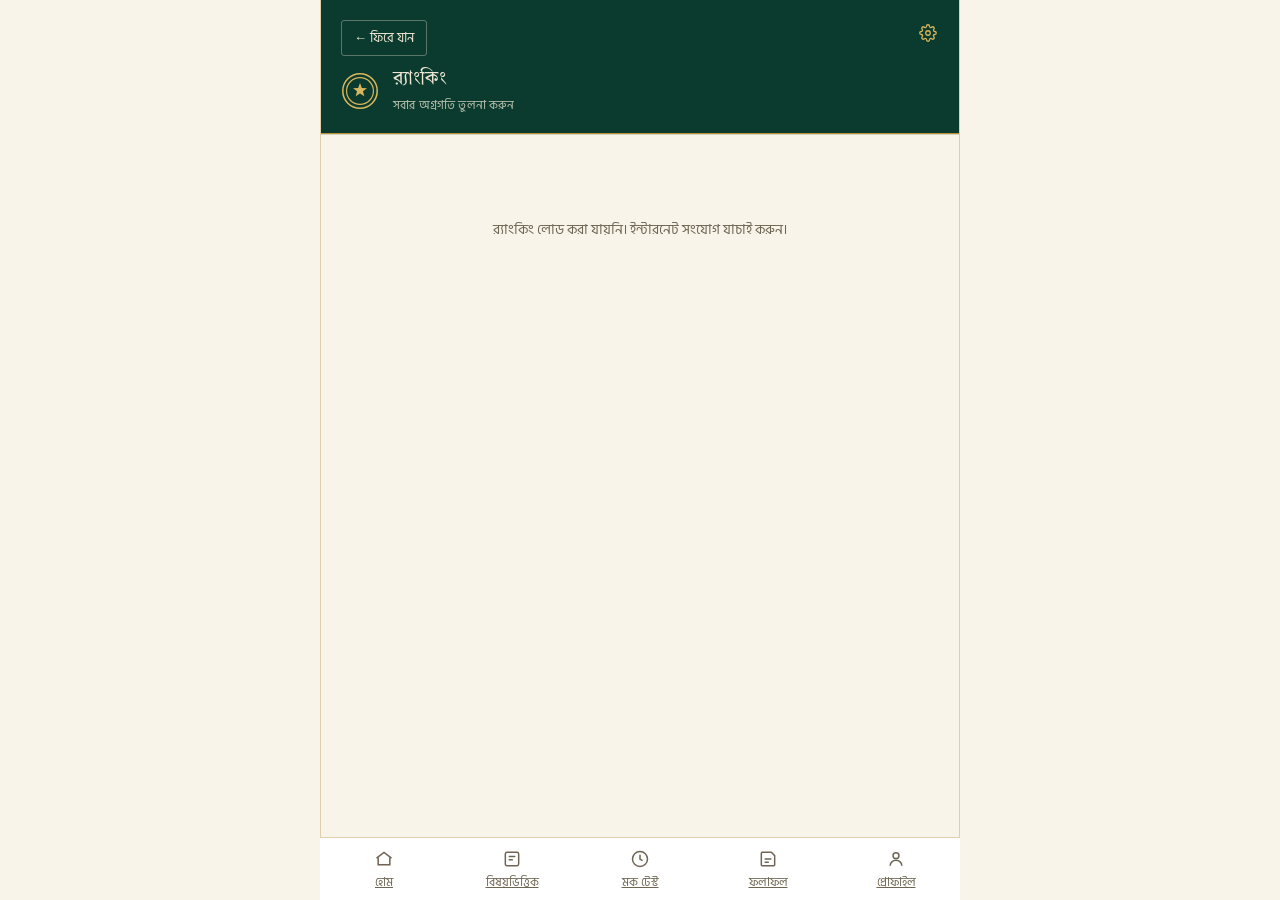
<file: leaderboard.html>
<!DOCTYPE html>
<html lang="bn">
<head>
<meta charset="UTF-8">
<meta name="viewport" content="width=device-width, initial-scale=1.0, maximum-scale=1.0">
<link rel="preconnect" href="https://fonts.googleapis.com">
<link rel="preconnect" href="https://fonts.gstatic.com" crossorigin>
<link href="https://fonts.googleapis.com/css2?family=Hind+Siliguri:wght@400;500;600;700&family=Tiro+Bangla&family=JetBrains+Mono:wght@500&display=swap" rel="stylesheet">

<title>র‍্যাংকিং — এএসআই প্রস্তুতি</title>
<link rel="stylesheet" href="styles.css">
<link rel="manifest" href="manifest.json">
<meta name="theme-color" content="#0B3B2E">
<link rel="apple-touch-icon" href="icon-192.png">
<link rel="icon" href="icon-192.png">
</head>
<body>
<div id="app">

  <header class="top">
    <button class="back hidden" id="backBtn">← ফিরে যান</button>
    <div class="brand">
      <svg width="38" height="38" viewBox="0 0 32 32" fill="none">
        <circle cx="16" cy="16" r="14.5" stroke="#D9B65C" stroke-width="1.3"/>
        <circle cx="16" cy="16" r="11.3" stroke="#D9B65C" stroke-width="1"/>
        <path d="M16.0 9.3 L17.53 13.4 L21.9 13.58 L18.47 16.3 L19.64 20.52 L16.0 18.1 L12.36 20.52 L13.53 16.3 L10.1 13.58 L14.47 13.4 Z" fill="#D9B65C"/>
      </svg>
      <div>
        <h1 id="headerTitle">কনস্টেবল/নায়েক → এএসআই (নিরস্ত্র)</h1>
        <p class="sub" id="headerSub">বিভাগীয় পদোন্নতি এমসিকিউ পরীক্ষার প্রস্তুতি</p>
      </div>
    </div>
    <a class="gear-btn" href="settings.html" title="অনলাইন সিঙ্ক সেটিংস">
      <svg width="18" height="18" viewBox="0 0 24 24" fill="none" stroke="#D9B65C" stroke-width="1.7">
        <circle cx="12" cy="12" r="3"/>
        <path d="M19.4 15a1.7 1.7 0 0 0 .34 1.87l.06.06a2 2 0 1 1-2.83 2.83l-.06-.06a1.7 1.7 0 0 0-1.87-.34 1.7 1.7 0 0 0-1 1.55V21a2 2 0 1 1-4 0v-.09a1.7 1.7 0 0 0-1-1.55 1.7 1.7 0 0 0-1.87.34l-.06.06a2 2 0 1 1-2.83-2.83l.06-.06a1.7 1.7 0 0 0 .34-1.87 1.7 1.7 0 0 0-1.55-1H3a2 2 0 1 1 0-4h.09a1.7 1.7 0 0 0 1.55-1 1.7 1.7 0 0 0-.34-1.87l-.06-.06a2 2 0 1 1 2.83-2.83l.06.06a1.7 1.7 0 0 0 1.87.34H9a1.7 1.7 0 0 0 1-1.55V3a2 2 0 1 1 4 0v.09a1.7 1.7 0 0 0 1 1.55 1.7 1.7 0 0 0 1.87-.34l.06-.06a2 2 0 1 1 2.83 2.83l-.06.06a1.7 1.7 0 0 0-.34 1.87V9a1.7 1.7 0 0 0 1.55 1H21a2 2 0 1 1 0 4h-.09a1.7 1.7 0 0 0-1.55 1z"/>
      </svg>
    </a>
  </header>

  <main id="mainArea"></main>

  <nav class="tabbar">
    <a href="index.html">
      <svg viewBox="0 0 24 24" fill="none" stroke="currentColor" stroke-width="1.8"><path d="M3 11L12 4l9 7"/><path d="M5 10v9h14v-9"/></svg>
      হোম
    </a>
    <a href="practice.html">
      <svg viewBox="0 0 24 24" fill="none" stroke="currentColor" stroke-width="1.8"><rect x="4" y="4" width="16" height="16" rx="2"/><path d="M8 9h8M8 13h5"/></svg>
      বিষয়ভিত্তিক
    </a>
    <a href="mock.html">
      <svg viewBox="0 0 24 24" fill="none" stroke="currentColor" stroke-width="1.8"><circle cx="12" cy="12" r="9"/><path d="M12 7v5l3 2"/></svg>
      মক টেস্ট
    </a>
    <a href="history.html">
      <svg viewBox="0 0 24 24" fill="none" stroke="currentColor" stroke-width="1.8"><path d="M4 19V5a1 1 0 0 1 1-1h11l4 4v11a1 1 0 0 1-1 1H5a1 1 0 0 1-1-1Z"/><path d="M8 12h8M8 16h5"/></svg>
      ফলাফল
    </a>
    <a href="profile.html">
      <svg viewBox="0 0 24 24" fill="none" stroke="currentColor" stroke-width="1.8"><circle cx="12" cy="8" r="3.5"/><path d="M5 20c0-3.6 3.1-6.5 7-6.5s7 2.9 7 6.5"/></svg>
      প্রোফাইল
    </a>
  </nav>
</div>
<script src="app.js"></script>
<script>
if('serviceWorker' in navigator){
  window.addEventListener('load', function(){
    navigator.serviceWorker.register('service-worker.js').catch(function(){});
  });
}
</script>
<script>
renderLeaderboard();
</script>
</body>
</html>
</file>
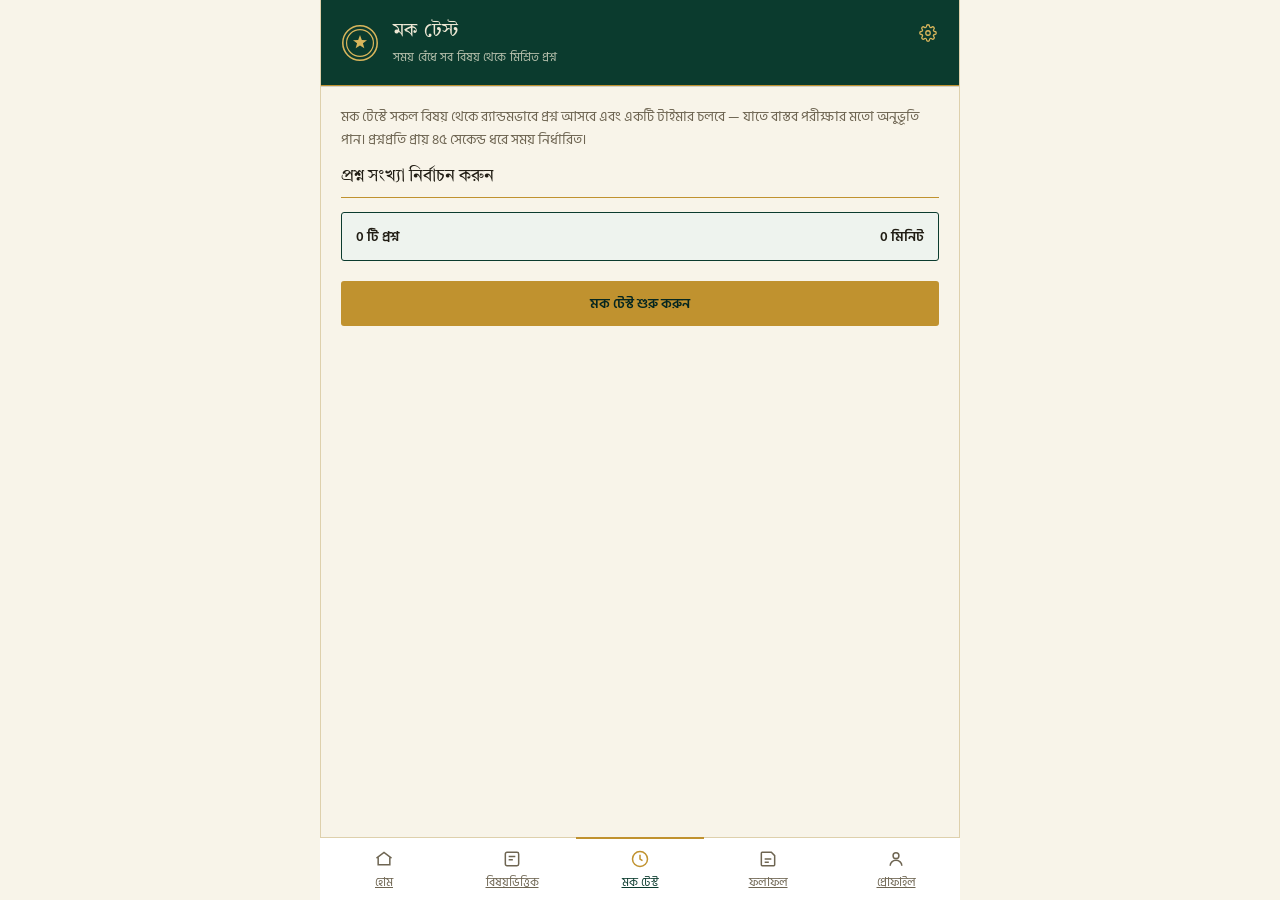
<file: mock.html>
<!DOCTYPE html>
<html lang="bn">
<head>
<meta charset="UTF-8">
<meta name="viewport" content="width=device-width, initial-scale=1.0, maximum-scale=1.0">
<link rel="preconnect" href="https://fonts.googleapis.com">
<link rel="preconnect" href="https://fonts.gstatic.com" crossorigin>
<link href="https://fonts.googleapis.com/css2?family=Hind+Siliguri:wght@400;500;600;700&family=Tiro+Bangla&family=JetBrains+Mono:wght@500&display=swap" rel="stylesheet">

<title>মক টেস্ট — এএসআই প্রস্তুতি</title>
<link rel="stylesheet" href="styles.css">
<link rel="manifest" href="manifest.json">
<meta name="theme-color" content="#0B3B2E">
<link rel="apple-touch-icon" href="icon-192.png">
<link rel="icon" href="icon-192.png">
</head>
<body>
<div id="app">

  <header class="top">
    <button class="back hidden" id="backBtn">← ফিরে যান</button>
    <div class="brand">
      <svg width="38" height="38" viewBox="0 0 32 32" fill="none">
        <circle cx="16" cy="16" r="14.5" stroke="#D9B65C" stroke-width="1.3"/>
        <circle cx="16" cy="16" r="11.3" stroke="#D9B65C" stroke-width="1"/>
        <path d="M16.0 9.3 L17.53 13.4 L21.9 13.58 L18.47 16.3 L19.64 20.52 L16.0 18.1 L12.36 20.52 L13.53 16.3 L10.1 13.58 L14.47 13.4 Z" fill="#D9B65C"/>
      </svg>
      <div>
        <h1 id="headerTitle">কনস্টেবল/নায়েক → এএসআই (নিরস্ত্র)</h1>
        <p class="sub" id="headerSub">বিভাগীয় পদোন্নতি এমসিকিউ পরীক্ষার প্রস্তুতি</p>
      </div>
    </div>
    <a class="gear-btn" href="settings.html" title="অনলাইন সিঙ্ক সেটিংস">
      <svg width="18" height="18" viewBox="0 0 24 24" fill="none" stroke="#D9B65C" stroke-width="1.7">
        <circle cx="12" cy="12" r="3"/>
        <path d="M19.4 15a1.7 1.7 0 0 0 .34 1.87l.06.06a2 2 0 1 1-2.83 2.83l-.06-.06a1.7 1.7 0 0 0-1.87-.34 1.7 1.7 0 0 0-1 1.55V21a2 2 0 1 1-4 0v-.09a1.7 1.7 0 0 0-1-1.55 1.7 1.7 0 0 0-1.87.34l-.06.06a2 2 0 1 1-2.83-2.83l.06-.06a1.7 1.7 0 0 0 .34-1.87 1.7 1.7 0 0 0-1.55-1H3a2 2 0 1 1 0-4h.09a1.7 1.7 0 0 0 1.55-1 1.7 1.7 0 0 0-.34-1.87l-.06-.06a2 2 0 1 1 2.83-2.83l.06.06a1.7 1.7 0 0 0 1.87.34H9a1.7 1.7 0 0 0 1-1.55V3a2 2 0 1 1 4 0v.09a1.7 1.7 0 0 0 1 1.55 1.7 1.7 0 0 0 1.87-.34l.06-.06a2 2 0 1 1 2.83 2.83l-.06.06a1.7 1.7 0 0 0-.34 1.87V9a1.7 1.7 0 0 0 1.55 1H21a2 2 0 1 1 0 4h-.09a1.7 1.7 0 0 0-1.55 1z"/>
      </svg>
    </a>
  </header>

  <main id="mainArea"></main>

  <nav class="tabbar">
    <a href="index.html">
      <svg viewBox="0 0 24 24" fill="none" stroke="currentColor" stroke-width="1.8"><path d="M3 11L12 4l9 7"/><path d="M5 10v9h14v-9"/></svg>
      হোম
    </a>
    <a href="practice.html">
      <svg viewBox="0 0 24 24" fill="none" stroke="currentColor" stroke-width="1.8"><rect x="4" y="4" width="16" height="16" rx="2"/><path d="M8 9h8M8 13h5"/></svg>
      বিষয়ভিত্তিক
    </a>
    <a href="mock.html" class="active">
      <svg viewBox="0 0 24 24" fill="none" stroke="currentColor" stroke-width="1.8"><circle cx="12" cy="12" r="9"/><path d="M12 7v5l3 2"/></svg>
      মক টেস্ট
    </a>
    <a href="history.html">
      <svg viewBox="0 0 24 24" fill="none" stroke="currentColor" stroke-width="1.8"><path d="M4 19V5a1 1 0 0 1 1-1h11l4 4v11a1 1 0 0 1-1 1H5a1 1 0 0 1-1-1Z"/><path d="M8 12h8M8 16h5"/></svg>
      ফলাফল
    </a>
    <a href="profile.html">
      <svg viewBox="0 0 24 24" fill="none" stroke="currentColor" stroke-width="1.8"><circle cx="12" cy="8" r="3.5"/><path d="M5 20c0-3.6 3.1-6.5 7-6.5s7 2.9 7 6.5"/></svg>
      প্রোফাইল
    </a>
  </nav>
</div>
<script src="app.js"></script>
<script>
if('serviceWorker' in navigator){
  window.addEventListener('load', function(){
    navigator.serviceWorker.register('service-worker.js').catch(function(){});
  });
}
</script>
<script>
renderMockSetup();
window.__pageRerender = renderMockSetup;
maybeAutoSync(renderMockSetup);
</script>
</body>
</html>
</file>
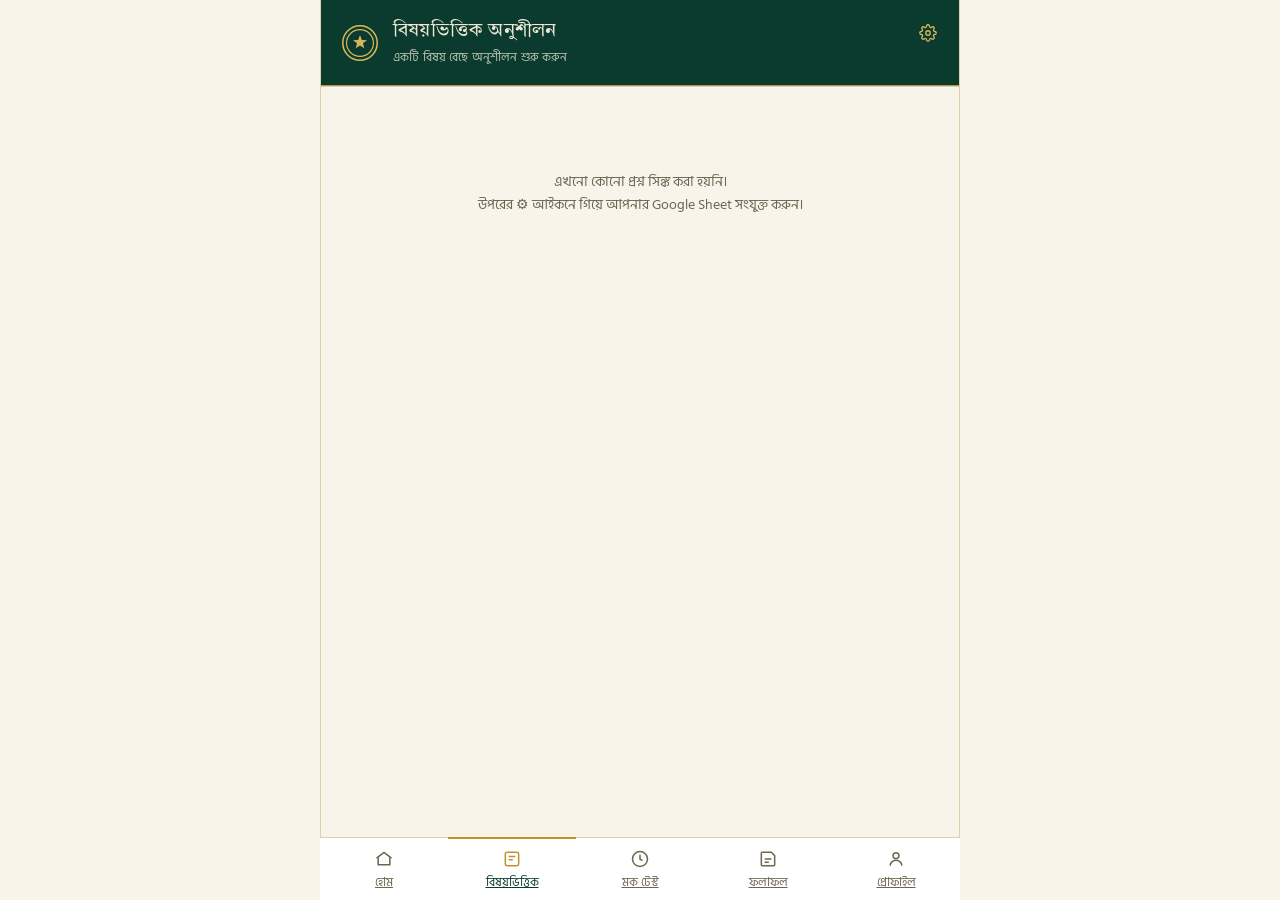
<file: practice.html>
<!DOCTYPE html>
<html lang="bn">
<head>
<meta charset="UTF-8">
<meta name="viewport" content="width=device-width, initial-scale=1.0, maximum-scale=1.0">
<link rel="preconnect" href="https://fonts.googleapis.com">
<link rel="preconnect" href="https://fonts.gstatic.com" crossorigin>
<link href="https://fonts.googleapis.com/css2?family=Hind+Siliguri:wght@400;500;600;700&family=Tiro+Bangla&family=JetBrains+Mono:wght@500&display=swap" rel="stylesheet">

<title>বিষয়ভিত্তিক অনুশীলন — এএসআই প্রস্তুতি</title>
<link rel="stylesheet" href="styles.css">
<link rel="manifest" href="manifest.json">
<meta name="theme-color" content="#0B3B2E">
<link rel="apple-touch-icon" href="icon-192.png">
<link rel="icon" href="icon-192.png">
</head>
<body>
<div id="app">

  <header class="top">
    <button class="back hidden" id="backBtn">← ফিরে যান</button>
    <div class="brand">
      <svg width="38" height="38" viewBox="0 0 32 32" fill="none">
        <circle cx="16" cy="16" r="14.5" stroke="#D9B65C" stroke-width="1.3"/>
        <circle cx="16" cy="16" r="11.3" stroke="#D9B65C" stroke-width="1"/>
        <path d="M16.0 9.3 L17.53 13.4 L21.9 13.58 L18.47 16.3 L19.64 20.52 L16.0 18.1 L12.36 20.52 L13.53 16.3 L10.1 13.58 L14.47 13.4 Z" fill="#D9B65C"/>
      </svg>
      <div>
        <h1 id="headerTitle">কনস্টেবল/নায়েক → এএসআই (নিরস্ত্র)</h1>
        <p class="sub" id="headerSub">বিভাগীয় পদোন্নতি এমসিকিউ পরীক্ষার প্রস্তুতি</p>
      </div>
    </div>
    <a class="gear-btn" href="settings.html" title="অনলাইন সিঙ্ক সেটিংস">
      <svg width="18" height="18" viewBox="0 0 24 24" fill="none" stroke="#D9B65C" stroke-width="1.7">
        <circle cx="12" cy="12" r="3"/>
        <path d="M19.4 15a1.7 1.7 0 0 0 .34 1.87l.06.06a2 2 0 1 1-2.83 2.83l-.06-.06a1.7 1.7 0 0 0-1.87-.34 1.7 1.7 0 0 0-1 1.55V21a2 2 0 1 1-4 0v-.09a1.7 1.7 0 0 0-1-1.55 1.7 1.7 0 0 0-1.87.34l-.06.06a2 2 0 1 1-2.83-2.83l.06-.06a1.7 1.7 0 0 0 .34-1.87 1.7 1.7 0 0 0-1.55-1H3a2 2 0 1 1 0-4h.09a1.7 1.7 0 0 0 1.55-1 1.7 1.7 0 0 0-.34-1.87l-.06-.06a2 2 0 1 1 2.83-2.83l.06.06a1.7 1.7 0 0 0 1.87.34H9a1.7 1.7 0 0 0 1-1.55V3a2 2 0 1 1 4 0v.09a1.7 1.7 0 0 0 1 1.55 1.7 1.7 0 0 0 1.87-.34l.06-.06a2 2 0 1 1 2.83 2.83l-.06.06a1.7 1.7 0 0 0-.34 1.87V9a1.7 1.7 0 0 0 1.55 1H21a2 2 0 1 1 0 4h-.09a1.7 1.7 0 0 0-1.55 1z"/>
      </svg>
    </a>
  </header>

  <main id="mainArea"></main>

  <nav class="tabbar">
    <a href="index.html">
      <svg viewBox="0 0 24 24" fill="none" stroke="currentColor" stroke-width="1.8"><path d="M3 11L12 4l9 7"/><path d="M5 10v9h14v-9"/></svg>
      হোম
    </a>
    <a href="practice.html" class="active">
      <svg viewBox="0 0 24 24" fill="none" stroke="currentColor" stroke-width="1.8"><rect x="4" y="4" width="16" height="16" rx="2"/><path d="M8 9h8M8 13h5"/></svg>
      বিষয়ভিত্তিক
    </a>
    <a href="mock.html">
      <svg viewBox="0 0 24 24" fill="none" stroke="currentColor" stroke-width="1.8"><circle cx="12" cy="12" r="9"/><path d="M12 7v5l3 2"/></svg>
      মক টেস্ট
    </a>
    <a href="history.html">
      <svg viewBox="0 0 24 24" fill="none" stroke="currentColor" stroke-width="1.8"><path d="M4 19V5a1 1 0 0 1 1-1h11l4 4v11a1 1 0 0 1-1 1H5a1 1 0 0 1-1-1Z"/><path d="M8 12h8M8 16h5"/></svg>
      ফলাফল
    </a>
    <a href="profile.html">
      <svg viewBox="0 0 24 24" fill="none" stroke="currentColor" stroke-width="1.8"><circle cx="12" cy="8" r="3.5"/><path d="M5 20c0-3.6 3.1-6.5 7-6.5s7 2.9 7 6.5"/></svg>
      প্রোফাইল
    </a>
  </nav>
</div>
<script src="app.js"></script>
<script>
if('serviceWorker' in navigator){
  window.addEventListener('load', function(){
    navigator.serviceWorker.register('service-worker.js').catch(function(){});
  });
}
</script>
<script>
renderPracticeList();
window.__pageRerender = renderPracticeList;
maybeAutoSync(renderPracticeList);
</script>
</body>
</html>
</file>
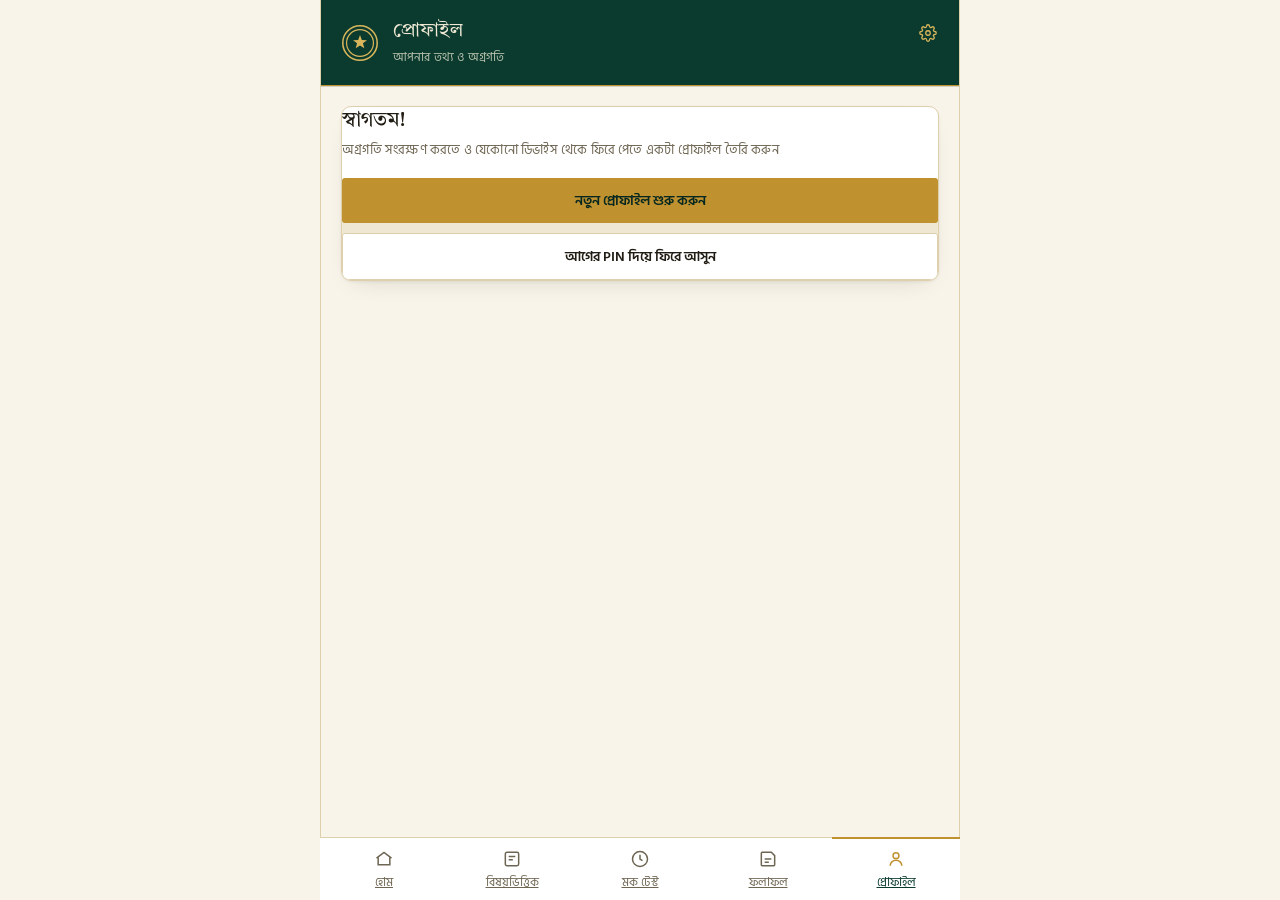
<file: profile.html>
<!DOCTYPE html>
<html lang="bn">
<head>
<meta charset="UTF-8">
<meta name="viewport" content="width=device-width, initial-scale=1.0, maximum-scale=1.0">
<link rel="preconnect" href="https://fonts.googleapis.com">
<link rel="preconnect" href="https://fonts.gstatic.com" crossorigin>
<link href="https://fonts.googleapis.com/css2?family=Hind+Siliguri:wght@400;500;600;700&family=Tiro+Bangla&family=JetBrains+Mono:wght@500&display=swap" rel="stylesheet">

<title>প্রোফাইল — এএসআই প্রস্তুতি</title>
<link rel="stylesheet" href="styles.css">
<link rel="manifest" href="manifest.json">
<meta name="theme-color" content="#0B3B2E">
<link rel="apple-touch-icon" href="icon-192.png">
<link rel="icon" href="icon-192.png">
</head>
<body>
<div id="app">

  <header class="top">
    <button class="back hidden" id="backBtn">← ফিরে যান</button>
    <div class="brand">
      <svg width="38" height="38" viewBox="0 0 32 32" fill="none">
        <circle cx="16" cy="16" r="14.5" stroke="#D9B65C" stroke-width="1.3"/>
        <circle cx="16" cy="16" r="11.3" stroke="#D9B65C" stroke-width="1"/>
        <path d="M16.0 9.3 L17.53 13.4 L21.9 13.58 L18.47 16.3 L19.64 20.52 L16.0 18.1 L12.36 20.52 L13.53 16.3 L10.1 13.58 L14.47 13.4 Z" fill="#D9B65C"/>
      </svg>
      <div>
        <h1 id="headerTitle">কনস্টেবল/নায়েক → এএসআই (নিরস্ত্র)</h1>
        <p class="sub" id="headerSub">বিভাগীয় পদোন্নতি এমসিকিউ পরীক্ষার প্রস্তুতি</p>
      </div>
    </div>
    <a class="gear-btn" href="settings.html" title="অনলাইন সিঙ্ক সেটিংস">
      <svg width="18" height="18" viewBox="0 0 24 24" fill="none" stroke="#D9B65C" stroke-width="1.7">
        <circle cx="12" cy="12" r="3"/>
        <path d="M19.4 15a1.7 1.7 0 0 0 .34 1.87l.06.06a2 2 0 1 1-2.83 2.83l-.06-.06a1.7 1.7 0 0 0-1.87-.34 1.7 1.7 0 0 0-1 1.55V21a2 2 0 1 1-4 0v-.09a1.7 1.7 0 0 0-1-1.55 1.7 1.7 0 0 0-1.87.34l-.06.06a2 2 0 1 1-2.83-2.83l.06-.06a1.7 1.7 0 0 0 .34-1.87 1.7 1.7 0 0 0-1.55-1H3a2 2 0 1 1 0-4h.09a1.7 1.7 0 0 0 1.55-1 1.7 1.7 0 0 0-.34-1.87l-.06-.06a2 2 0 1 1 2.83-2.83l.06.06a1.7 1.7 0 0 0 1.87.34H9a1.7 1.7 0 0 0 1-1.55V3a2 2 0 1 1 4 0v.09a1.7 1.7 0 0 0 1 1.55 1.7 1.7 0 0 0 1.87-.34l.06-.06a2 2 0 1 1 2.83 2.83l-.06.06a1.7 1.7 0 0 0-.34 1.87V9a1.7 1.7 0 0 0 1.55 1H21a2 2 0 1 1 0 4h-.09a1.7 1.7 0 0 0-1.55 1z"/>
      </svg>
    </a>
  </header>

  <main id="mainArea"></main>

  <nav class="tabbar">
    <a href="index.html">
      <svg viewBox="0 0 24 24" fill="none" stroke="currentColor" stroke-width="1.8"><path d="M3 11L12 4l9 7"/><path d="M5 10v9h14v-9"/></svg>
      হোম
    </a>
    <a href="practice.html">
      <svg viewBox="0 0 24 24" fill="none" stroke="currentColor" stroke-width="1.8"><rect x="4" y="4" width="16" height="16" rx="2"/><path d="M8 9h8M8 13h5"/></svg>
      বিষয়ভিত্তিক
    </a>
    <a href="mock.html">
      <svg viewBox="0 0 24 24" fill="none" stroke="currentColor" stroke-width="1.8"><circle cx="12" cy="12" r="9"/><path d="M12 7v5l3 2"/></svg>
      মক টেস্ট
    </a>
    <a href="history.html">
      <svg viewBox="0 0 24 24" fill="none" stroke="currentColor" stroke-width="1.8"><path d="M4 19V5a1 1 0 0 1 1-1h11l4 4v11a1 1 0 0 1-1 1H5a1 1 0 0 1-1-1Z"/><path d="M8 12h8M8 16h5"/></svg>
      ফলাফল
    </a>
    <a href="profile.html" class="active">
      <svg viewBox="0 0 24 24" fill="none" stroke="currentColor" stroke-width="1.8"><circle cx="12" cy="8" r="3.5"/><path d="M5 20c0-3.6 3.1-6.5 7-6.5s7 2.9 7 6.5"/></svg>
      প্রোফাইল
    </a>
  </nav>
</div>
<script src="app.js"></script>
<script>
if('serviceWorker' in navigator){
  window.addEventListener('load', function(){
    navigator.serviceWorker.register('service-worker.js').catch(function(){});
  });
}
</script>
<script>
renderProfile();
window.__pageRerender = renderProfile;
maybeAutoSync(renderProfile);
</script>
</body>
</html>
</file>
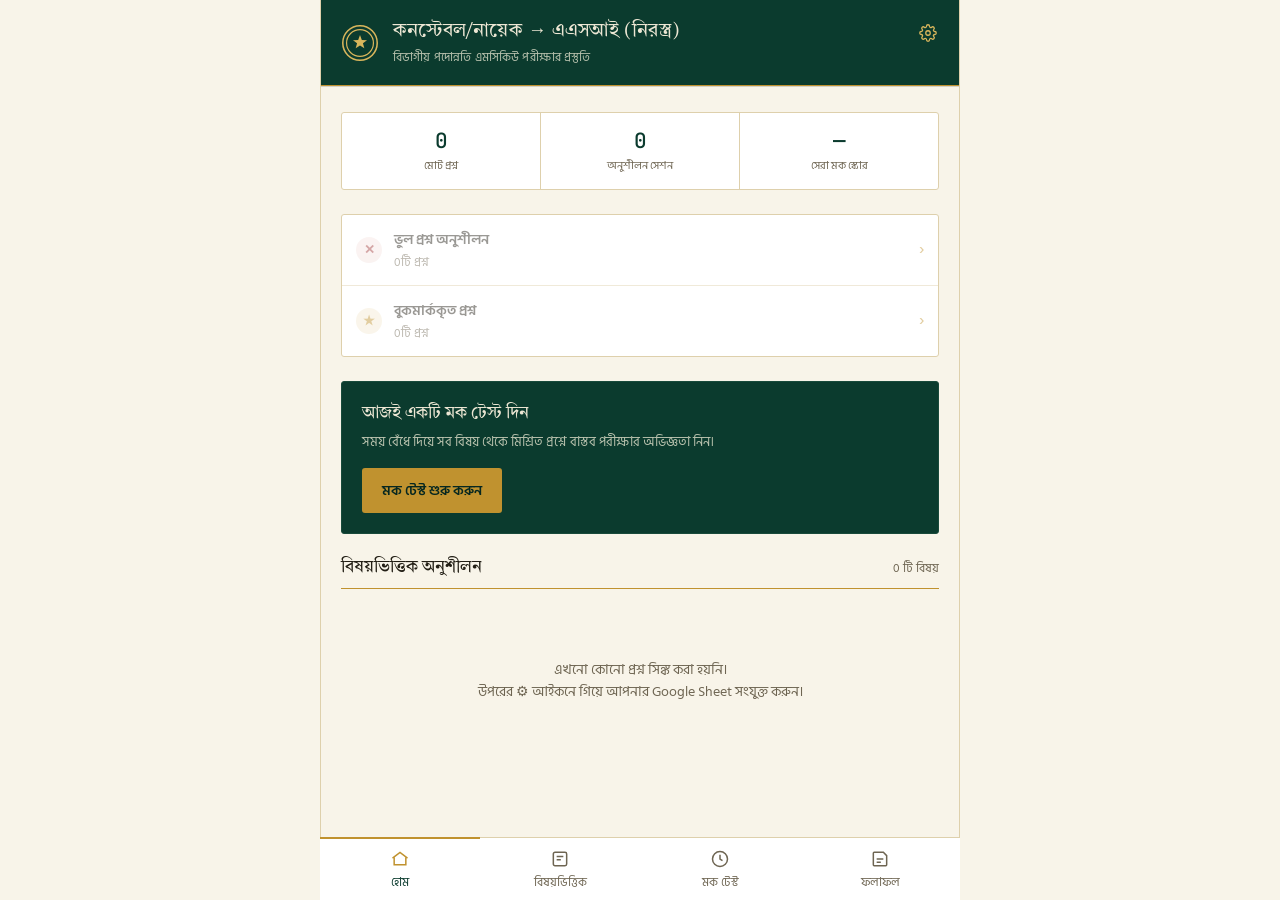
<file: quiz.html>
<!DOCTYPE html>
<html lang="bn">
<head>
<meta charset="UTF-8">
<meta name="viewport" content="width=device-width, initial-scale=1.0, maximum-scale=1.0">
<link rel="preconnect" href="https://fonts.googleapis.com">
<link rel="preconnect" href="https://fonts.gstatic.com" crossorigin>
<link href="https://fonts.googleapis.com/css2?family=Hind+Siliguri:wght@400;500;600;700&family=Tiro+Bangla&family=JetBrains+Mono:wght@500&display=swap" rel="stylesheet">

<title>কুইজ — এএসআই প্রস্তুতি</title>
<link rel="stylesheet" href="styles.css">
<link rel="manifest" href="manifest.json">
<meta name="theme-color" content="#0B3B2E">
<link rel="apple-touch-icon" href="icon-192.png">
<link rel="icon" href="icon-192.png">
</head>
<body>
<div id="app">

  <header class="top">
    <button class="back hidden" id="backBtn">← ফিরে যান</button>
    <div class="brand">
      <svg width="38" height="38" viewBox="0 0 32 32" fill="none">
        <circle cx="16" cy="16" r="14.5" stroke="#D9B65C" stroke-width="1.3"/>
        <circle cx="16" cy="16" r="11.3" stroke="#D9B65C" stroke-width="1"/>
        <path d="M16.0 9.3 L17.53 13.4 L21.9 13.58 L18.47 16.3 L19.64 20.52 L16.0 18.1 L12.36 20.52 L13.53 16.3 L10.1 13.58 L14.47 13.4 Z" fill="#D9B65C"/>
      </svg>
      <div>
        <h1 id="headerTitle">কনস্টেবল/নায়েক → এএসআই (নিরস্ত্র)</h1>
        <p class="sub" id="headerSub">বিভাগীয় পদোন্নতি এমসিকিউ পরীক্ষার প্রস্তুতি</p>
      </div>
    </div>
    <a class="gear-btn" href="settings.html" title="অনলাইন সিঙ্ক সেটিংস" onclick="return confirmLeaveQuiz()">
      <svg width="18" height="18" viewBox="0 0 24 24" fill="none" stroke="#D9B65C" stroke-width="1.7">
        <circle cx="12" cy="12" r="3"/>
        <path d="M19.4 15a1.7 1.7 0 0 0 .34 1.87l.06.06a2 2 0 1 1-2.83 2.83l-.06-.06a1.7 1.7 0 0 0-1.87-.34 1.7 1.7 0 0 0-1 1.55V21a2 2 0 1 1-4 0v-.09a1.7 1.7 0 0 0-1-1.55 1.7 1.7 0 0 0-1.87.34l-.06.06a2 2 0 1 1-2.83-2.83l.06-.06a1.7 1.7 0 0 0 .34-1.87 1.7 1.7 0 0 0-1.55-1H3a2 2 0 1 1 0-4h.09a1.7 1.7 0 0 0 1.55-1 1.7 1.7 0 0 0-.34-1.87l-.06-.06a2 2 0 1 1 2.83-2.83l.06.06a1.7 1.7 0 0 0 1.87.34H9a1.7 1.7 0 0 0 1-1.55V3a2 2 0 1 1 4 0v.09a1.7 1.7 0 0 0 1 1.55 1.7 1.7 0 0 0 1.87-.34l.06-.06a2 2 0 1 1 2.83 2.83l-.06.06a1.7 1.7 0 0 0-.34 1.87V9a1.7 1.7 0 0 0 1.55 1H21a2 2 0 1 1 0 4h-.09a1.7 1.7 0 0 0-1.55 1z"/>
      </svg>
    </a>
  </header>

  <main id="mainArea"></main>

  <nav class="tabbar">
    <a href="index.html" onclick="return confirmLeaveQuiz()">
      <svg viewBox="0 0 24 24" fill="none" stroke="currentColor" stroke-width="1.8"><path d="M3 11L12 4l9 7"/><path d="M5 10v9h14v-9"/></svg>
      হোম
    </a>
    <a href="practice.html" onclick="return confirmLeaveQuiz()">
      <svg viewBox="0 0 24 24" fill="none" stroke="currentColor" stroke-width="1.8"><rect x="4" y="4" width="16" height="16" rx="2"/><path d="M8 9h8M8 13h5"/></svg>
      বিষয়ভিত্তিক
    </a>
    <a href="mock.html" onclick="return confirmLeaveQuiz()">
      <svg viewBox="0 0 24 24" fill="none" stroke="currentColor" stroke-width="1.8"><circle cx="12" cy="12" r="9"/><path d="M12 7v5l3 2"/></svg>
      মক টেস্ট
    </a>
    <a href="history.html" onclick="return confirmLeaveQuiz()">
      <svg viewBox="0 0 24 24" fill="none" stroke="currentColor" stroke-width="1.8"><path d="M4 19V5a1 1 0 0 1 1-1h11l4 4v11a1 1 0 0 1-1 1H5a1 1 0 0 1-1-1Z"/><path d="M8 12h8M8 16h5"/></svg>
      ফলাফল
    </a>
    <a href="profile.html" onclick="return confirmLeaveQuiz()">
      <svg viewBox="0 0 24 24" fill="none" stroke="currentColor" stroke-width="1.8"><circle cx="12" cy="8" r="3.5"/><path d="M5 20c0-3.6 3.1-6.5 7-6.5s7 2.9 7 6.5"/></svg>
      প্রোফাইল
    </a>
  </nav>
</div>
<script src="app.js"></script>
<script>
if('serviceWorker' in navigator){
  window.addEventListener('load', function(){
    navigator.serviceWorker.register('service-worker.js').catch(function(){});
  });
}
</script>
<script>
var __cfg = null;
try{ __cfg = JSON.parse(sessionStorage.getItem("quizConfig")||"null"); }catch(e){}
if(!__cfg){ location.href = "index.html"; } else { beginQuiz(__cfg); }
</script>
</body>
</html>
</file>
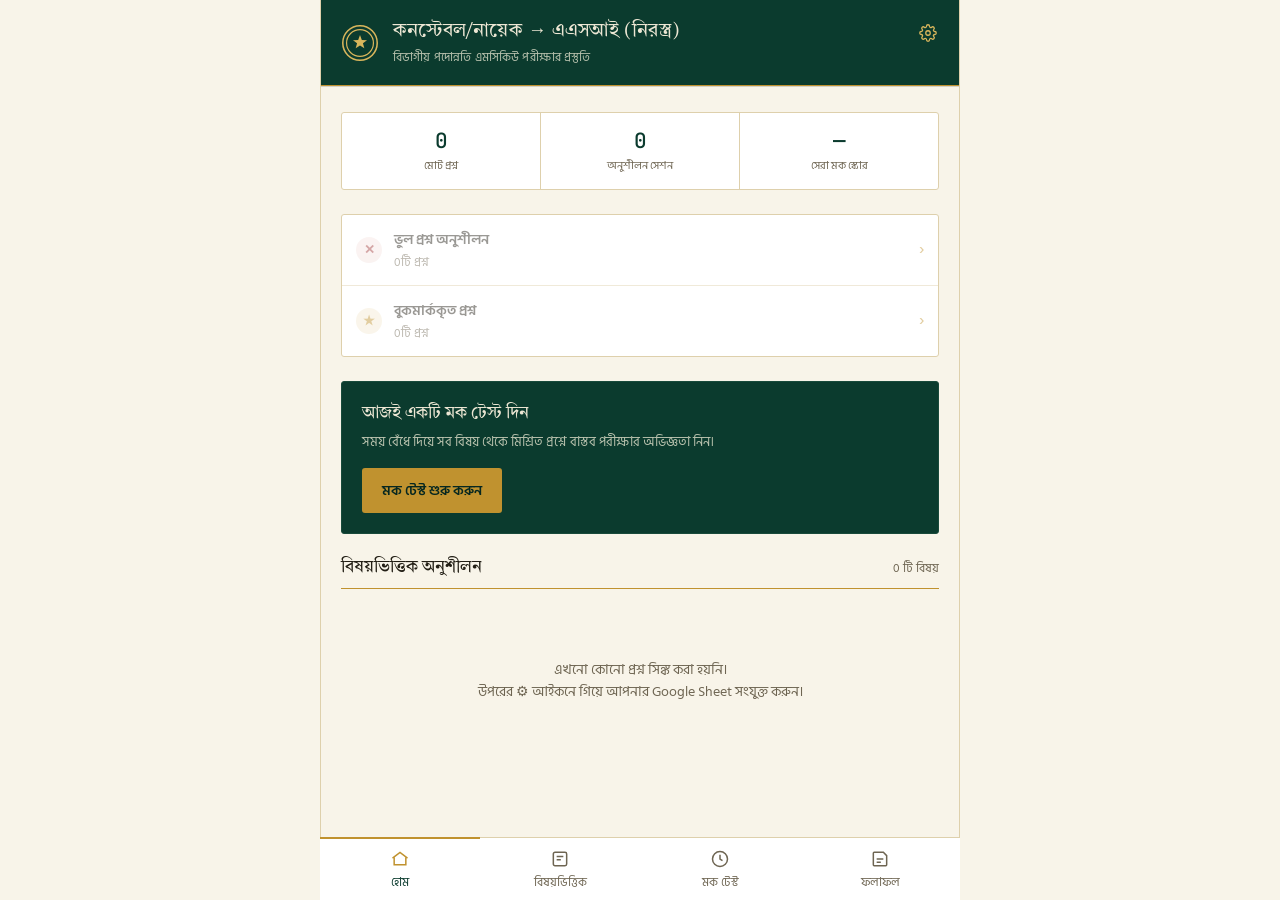
<file: result.html>
<!DOCTYPE html>
<html lang="bn">
<head>
<meta charset="UTF-8">
<meta name="viewport" content="width=device-width, initial-scale=1.0, maximum-scale=1.0">
<link rel="preconnect" href="https://fonts.googleapis.com">
<link rel="preconnect" href="https://fonts.gstatic.com" crossorigin>
<link href="https://fonts.googleapis.com/css2?family=Hind+Siliguri:wght@400;500;600;700&family=Tiro+Bangla&family=JetBrains+Mono:wght@500&display=swap" rel="stylesheet">

<title>ফলাফল — এএসআই প্রস্তুতি</title>
<link rel="stylesheet" href="styles.css">
<link rel="manifest" href="manifest.json">
<meta name="theme-color" content="#0B3B2E">
<link rel="apple-touch-icon" href="icon-192.png">
<link rel="icon" href="icon-192.png">
</head>
<body>
<div id="app">

  <header class="top">
    <button class="back hidden" id="backBtn">← ফিরে যান</button>
    <div class="brand">
      <svg width="38" height="38" viewBox="0 0 32 32" fill="none">
        <circle cx="16" cy="16" r="14.5" stroke="#D9B65C" stroke-width="1.3"/>
        <circle cx="16" cy="16" r="11.3" stroke="#D9B65C" stroke-width="1"/>
        <path d="M16.0 9.3 L17.53 13.4 L21.9 13.58 L18.47 16.3 L19.64 20.52 L16.0 18.1 L12.36 20.52 L13.53 16.3 L10.1 13.58 L14.47 13.4 Z" fill="#D9B65C"/>
      </svg>
      <div>
        <h1 id="headerTitle">কনস্টেবল/নায়েক → এএসআই (নিরস্ত্র)</h1>
        <p class="sub" id="headerSub">বিভাগীয় পদোন্নতি এমসিকিউ পরীক্ষার প্রস্তুতি</p>
      </div>
    </div>
    <a class="gear-btn" href="settings.html" title="অনলাইন সিঙ্ক সেটিংস">
      <svg width="18" height="18" viewBox="0 0 24 24" fill="none" stroke="#D9B65C" stroke-width="1.7">
        <circle cx="12" cy="12" r="3"/>
        <path d="M19.4 15a1.7 1.7 0 0 0 .34 1.87l.06.06a2 2 0 1 1-2.83 2.83l-.06-.06a1.7 1.7 0 0 0-1.87-.34 1.7 1.7 0 0 0-1 1.55V21a2 2 0 1 1-4 0v-.09a1.7 1.7 0 0 0-1-1.55 1.7 1.7 0 0 0-1.87.34l-.06.06a2 2 0 1 1-2.83-2.83l.06-.06a1.7 1.7 0 0 0 .34-1.87 1.7 1.7 0 0 0-1.55-1H3a2 2 0 1 1 0-4h.09a1.7 1.7 0 0 0 1.55-1 1.7 1.7 0 0 0-.34-1.87l-.06-.06a2 2 0 1 1 2.83-2.83l.06.06a1.7 1.7 0 0 0 1.87.34H9a1.7 1.7 0 0 0 1-1.55V3a2 2 0 1 1 4 0v.09a1.7 1.7 0 0 0 1 1.55 1.7 1.7 0 0 0 1.87-.34l.06-.06a2 2 0 1 1 2.83 2.83l-.06.06a1.7 1.7 0 0 0-.34 1.87V9a1.7 1.7 0 0 0 1.55 1H21a2 2 0 1 1 0 4h-.09a1.7 1.7 0 0 0-1.55 1z"/>
      </svg>
    </a>
  </header>

  <main id="mainArea"></main>

  <nav class="tabbar">
    <a href="index.html">
      <svg viewBox="0 0 24 24" fill="none" stroke="currentColor" stroke-width="1.8"><path d="M3 11L12 4l9 7"/><path d="M5 10v9h14v-9"/></svg>
      হোম
    </a>
    <a href="practice.html">
      <svg viewBox="0 0 24 24" fill="none" stroke="currentColor" stroke-width="1.8"><rect x="4" y="4" width="16" height="16" rx="2"/><path d="M8 9h8M8 13h5"/></svg>
      বিষয়ভিত্তিক
    </a>
    <a href="mock.html">
      <svg viewBox="0 0 24 24" fill="none" stroke="currentColor" stroke-width="1.8"><circle cx="12" cy="12" r="9"/><path d="M12 7v5l3 2"/></svg>
      মক টেস্ট
    </a>
    <a href="history.html">
      <svg viewBox="0 0 24 24" fill="none" stroke="currentColor" stroke-width="1.8"><path d="M4 19V5a1 1 0 0 1 1-1h11l4 4v11a1 1 0 0 1-1 1H5a1 1 0 0 1-1-1Z"/><path d="M8 12h8M8 16h5"/></svg>
      ফলাফল
    </a>
    <a href="profile.html">
      <svg viewBox="0 0 24 24" fill="none" stroke="currentColor" stroke-width="1.8"><circle cx="12" cy="8" r="3.5"/><path d="M5 20c0-3.6 3.1-6.5 7-6.5s7 2.9 7 6.5"/></svg>
      প্রোফাইল
    </a>
  </nav>
</div>
<script src="app.js"></script>
<script>
if('serviceWorker' in navigator){
  window.addEventListener('load', function(){
    navigator.serviceWorker.register('service-worker.js').catch(function(){});
  });
}
</script>
<script>
var __raw = sessionStorage.getItem("lastAttempt");
if(__raw){
  sessionStorage.removeItem("lastAttempt");
  var __data = JSON.parse(__raw);
  renderResultDetail(__data.attempt, __data.timedOut);
} else {
  var __params = new URLSearchParams(location.search);
  var __idx = parseInt(__params.get("idx"),10);
  if(!isNaN(__idx) && store.attempts[__idx]){
    renderResultDetail(store.attempts[__idx], false);
  } else {
    location.href = "index.html";
  }
}
</script>
</body>
</html>
</file>
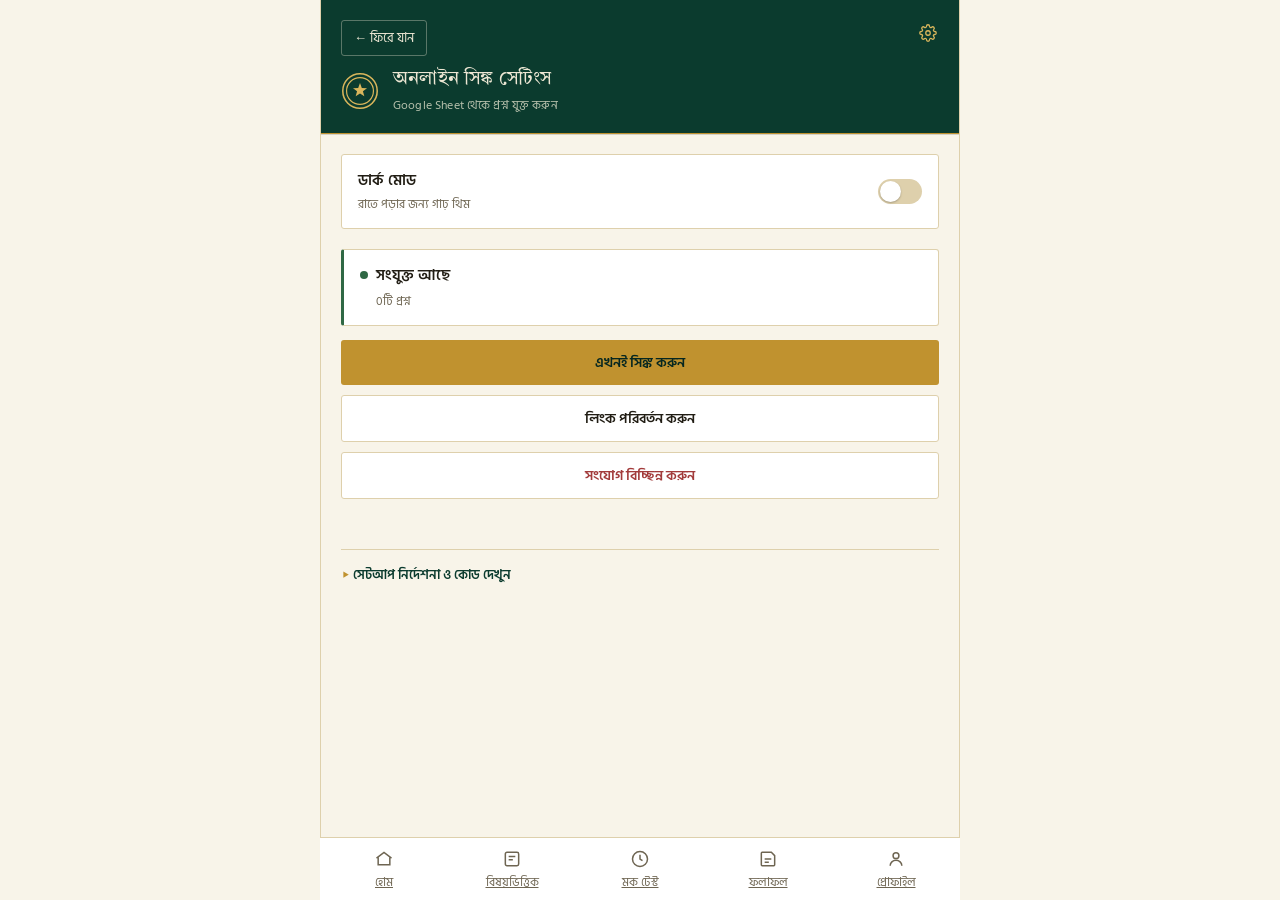
<file: settings.html>
<!DOCTYPE html>
<html lang="bn">
<head>
<meta charset="UTF-8">
<meta name="viewport" content="width=device-width, initial-scale=1.0, maximum-scale=1.0">
<link rel="preconnect" href="https://fonts.googleapis.com">
<link rel="preconnect" href="https://fonts.gstatic.com" crossorigin>
<link href="https://fonts.googleapis.com/css2?family=Hind+Siliguri:wght@400;500;600;700&family=Tiro+Bangla&family=JetBrains+Mono:wght@500&display=swap" rel="stylesheet">

<title>সেটিংস — এএসআই প্রস্তুতি</title>
<link rel="stylesheet" href="styles.css">
<link rel="manifest" href="manifest.json">
<meta name="theme-color" content="#0B3B2E">
<link rel="apple-touch-icon" href="icon-192.png">
<link rel="icon" href="icon-192.png">
</head>
<body>
<div id="app">

  <header class="top">
    <button class="back hidden" id="backBtn">← ফিরে যান</button>
    <div class="brand">
      <svg width="38" height="38" viewBox="0 0 32 32" fill="none">
        <circle cx="16" cy="16" r="14.5" stroke="#D9B65C" stroke-width="1.3"/>
        <circle cx="16" cy="16" r="11.3" stroke="#D9B65C" stroke-width="1"/>
        <path d="M16.0 9.3 L17.53 13.4 L21.9 13.58 L18.47 16.3 L19.64 20.52 L16.0 18.1 L12.36 20.52 L13.53 16.3 L10.1 13.58 L14.47 13.4 Z" fill="#D9B65C"/>
      </svg>
      <div>
        <h1 id="headerTitle">কনস্টেবল/নায়েক → এএসআই (নিরস্ত্র)</h1>
        <p class="sub" id="headerSub">বিভাগীয় পদোন্নতি এমসিকিউ পরীক্ষার প্রস্তুতি</p>
      </div>
    </div>
    <a class="gear-btn" href="settings.html" title="অনলাইন সিঙ্ক সেটিংস">
      <svg width="18" height="18" viewBox="0 0 24 24" fill="none" stroke="#D9B65C" stroke-width="1.7">
        <circle cx="12" cy="12" r="3"/>
        <path d="M19.4 15a1.7 1.7 0 0 0 .34 1.87l.06.06a2 2 0 1 1-2.83 2.83l-.06-.06a1.7 1.7 0 0 0-1.87-.34 1.7 1.7 0 0 0-1 1.55V21a2 2 0 1 1-4 0v-.09a1.7 1.7 0 0 0-1-1.55 1.7 1.7 0 0 0-1.87.34l-.06.06a2 2 0 1 1-2.83-2.83l.06-.06a1.7 1.7 0 0 0 .34-1.87 1.7 1.7 0 0 0-1.55-1H3a2 2 0 1 1 0-4h.09a1.7 1.7 0 0 0 1.55-1 1.7 1.7 0 0 0-.34-1.87l-.06-.06a2 2 0 1 1 2.83-2.83l.06.06a1.7 1.7 0 0 0 1.87.34H9a1.7 1.7 0 0 0 1-1.55V3a2 2 0 1 1 4 0v.09a1.7 1.7 0 0 0 1 1.55 1.7 1.7 0 0 0 1.87-.34l.06-.06a2 2 0 1 1 2.83 2.83l-.06.06a1.7 1.7 0 0 0-.34 1.87V9a1.7 1.7 0 0 0 1.55 1H21a2 2 0 1 1 0 4h-.09a1.7 1.7 0 0 0-1.55 1z"/>
      </svg>
    </a>
  </header>

  <main id="mainArea"></main>

  <nav class="tabbar">
    <a href="index.html">
      <svg viewBox="0 0 24 24" fill="none" stroke="currentColor" stroke-width="1.8"><path d="M3 11L12 4l9 7"/><path d="M5 10v9h14v-9"/></svg>
      হোম
    </a>
    <a href="practice.html">
      <svg viewBox="0 0 24 24" fill="none" stroke="currentColor" stroke-width="1.8"><rect x="4" y="4" width="16" height="16" rx="2"/><path d="M8 9h8M8 13h5"/></svg>
      বিষয়ভিত্তিক
    </a>
    <a href="mock.html">
      <svg viewBox="0 0 24 24" fill="none" stroke="currentColor" stroke-width="1.8"><circle cx="12" cy="12" r="9"/><path d="M12 7v5l3 2"/></svg>
      মক টেস্ট
    </a>
    <a href="history.html">
      <svg viewBox="0 0 24 24" fill="none" stroke="currentColor" stroke-width="1.8"><path d="M4 19V5a1 1 0 0 1 1-1h11l4 4v11a1 1 0 0 1-1 1H5a1 1 0 0 1-1-1Z"/><path d="M8 12h8M8 16h5"/></svg>
      ফলাফল
    </a>
    <a href="profile.html">
      <svg viewBox="0 0 24 24" fill="none" stroke="currentColor" stroke-width="1.8"><circle cx="12" cy="8" r="3.5"/><path d="M5 20c0-3.6 3.1-6.5 7-6.5s7 2.9 7 6.5"/></svg>
      প্রোফাইল
    </a>
  </nav>
</div>
<script src="app.js"></script>
<script>
if('serviceWorker' in navigator){
  window.addEventListener('load', function(){
    navigator.serviceWorker.register('service-worker.js').catch(function(){});
  });
}
</script>
<script>
renderSettings();
</script>
</body>
</html>
</file>
<file: styles.css>
:root{
    --forest:#0B3B2E;
    --forest-deep:#062720;
    --forest-line:#194A3B;
    --gold:#C0922F;
    --gold-light:#E3BE71;
    --paper:#F8F4E9;
    --paper-dim:#EFE7D2;
    --surface:#FFFFFF;
    --ink:#211D14;
    --ink-soft:#6E6552;
    --line:#DED0AC;
    --good:#2F6844;
    --good-bg:#E4EFE6;
    --bad:#A23B3B;
    --bad-bg:#F5E5E2;
    --radius:3px;
  }
  html.dark{
    --paper:#101913;
    --paper-dim:#182119;
    --surface:#1B2620;
    --ink:#EDE7D4;
    --ink-soft:#9CA79C;
    --line:#31413A;
    --good-bg:#1D3226;
    --bad-bg:#3A2220;
  }
  html.dark body{background:var(--paper);}
  *{box-sizing:border-box;}
  html,body{margin:0;padding:0;}
  body{
    background:var(--paper);
    color:var(--ink);
    font-family:'Hind Siliguri', 'Segoe UI', sans-serif;
    -webkit-font-smoothing:antialiased;
    min-height:100vh;
  }
  ::selection{background:var(--gold-light);}

  /* ---------- App shell ---------- */
  #app{max-width:640px;margin:0 auto;min-height:100vh;background:var(--paper);position:relative;padding-bottom:76px;}

  header.top{
    background:var(--forest);
    color:#EDE7D4;
    padding:20px 48px 18px 20px;
    position:sticky;top:0;z-index:20;
    border-bottom:1px solid var(--gold);
    box-shadow:0 1px 0 rgba(0,0,0,.15);
  }
  header.top .brand{display:flex;align-items:center;gap:14px;}
  header.top .brand > div{min-width:0;}
  header.top .brand svg{flex:0 0 auto;}
  header.top h1{font-family:'Tiro Bangla', serif;font-size:18.5px;font-weight:400;margin:0;line-height:1.35;letter-spacing:.2px;}
  header.top p.sub{margin:3px 0 0;font-size:12px;color:#B9C2AE;font-weight:400;letter-spacing:.15px;}
  header.top .back{
    background:none;border:1px solid rgba(237,231,212,.35);color:#EDE7D4;
    border-radius:var(--radius);padding:6px 12px;font-size:13px;font-family:inherit;
    cursor:pointer;margin-bottom:12px;
  }
  header.top .back:active{background:rgba(237,231,212,.1);}
  .gear-btn{
    text-decoration:none;display:inline-flex;
    position:absolute;top:18px;right:16px;background:none;border:none;
    padding:6px;cursor:pointer;line-height:0;
  }
  .gear-btn:active{opacity:.7;}

  .sync-banner{
    font-size:12.5px;color:var(--ink-soft);background:var(--paper-dim);
    border:1px solid var(--line);border-radius:var(--radius);
    padding:11px 13px;margin-bottom:20px;line-height:1.65;
  }
  .sync-banner a{color:var(--forest);font-weight:600;text-decoration:none;border-bottom:1px solid var(--gold);}

  .field-input{
    width:100%;padding:11px 12px;border:1px solid var(--line);border-radius:var(--radius);
    font-family:'JetBrains Mono',monospace;font-size:12.5px;background:var(--surface);color:var(--ink);
  }
  .field-input:focus{outline:none;border-color:var(--forest);}
  .field-label{font-size:12.5px;color:var(--ink-soft);display:block;margin-bottom:6px;}
  .sync-status{font-size:12.5px;margin-top:10px;min-height:16px;line-height:1.6;}

  .dark-toggle-row{
    display:flex;align-items:center;justify-content:space-between;
    background:var(--surface);border:1px solid var(--line);border-radius:var(--radius);
    padding:14px 16px;margin-bottom:20px;
  }
  .dark-toggle-row .name{font-size:14.5px;font-weight:600;color:var(--ink);}
  .dark-toggle-row .meta{font-size:12px;color:var(--ink-soft);margin-top:3px;}
  .switch{
    flex:0 0 auto;width:44px;height:25px;border-radius:20px;background:var(--line);
    border:none;position:relative;cursor:pointer;padding:0;
  }
  .switch .knob{
    position:absolute;top:2px;left:2px;width:21px;height:21px;border-radius:50%;
    background:#fff;transition:left .15s;box-shadow:0 1px 2px rgba(0,0,0,.25);
  }
  .switch.on{background:var(--forest);}
  .switch.on .knob{left:21px;}

  .sync-card{
    background:var(--surface);border:1px solid var(--line);border-left:3px solid var(--good);
    border-radius:var(--radius);padding:14px 16px;
  }
  .sync-card-top{display:flex;align-items:center;gap:8px;}
  .sync-card .dot{width:8px;height:8px;border-radius:50%;background:var(--good);flex:0 0 auto;}
  .sync-card .label{font-size:14.5px;font-weight:600;color:var(--ink);}
  .sync-card-meta{font-size:12px;color:var(--ink-soft);margin-top:5px;margin-left:16px;}

  .setup-help{margin-top:24px;border-top:1px solid var(--line);padding-top:14px;}
  .setup-help summary{
    font-size:13px;color:var(--forest);font-weight:600;cursor:pointer;
    list-style:none;
  }
  .setup-help summary::-webkit-details-marker{display:none;}
  .setup-help summary::before{content:"▸ ";color:var(--gold);}
  .setup-help[open] summary::before{content:"▾ ";}

  /* ---------- Profile ---------- */
  .profile-card{
    background:linear-gradient(180deg, var(--surface) 0%, var(--surface) 62%, var(--paper-dim) 62%, var(--paper-dim) 100%);
    border:1px solid var(--line);border-radius:10px;
    box-shadow:0 1px 3px rgba(20,20,10,.06), 0 10px 24px -14px rgba(20,20,10,.18);
    overflow:hidden;
  }
  .profile-card-top{padding:30px 20px 22px;text-align:center;position:relative;}
  .profile-card-top::before{
    content:"";position:absolute;top:0;left:0;right:0;height:64px;
    background:radial-gradient(ellipse at top, rgba(192,146,47,.10), transparent 70%);
    pointer-events:none;
  }
  .avatar-wrap{display:flex;justify-content:center;position:relative;z-index:1;}
  .avatar{width:84px;height:84px;border-radius:50%;object-fit:cover;border:3px solid var(--gold);box-shadow:0 4px 14px -4px rgba(192,146,47,.5);}
  .avatar-fallback{
    width:84px;height:84px;border-radius:50%;border:3px solid var(--gold);
    background:linear-gradient(145deg, var(--forest), var(--forest-deep));color:var(--gold-light);
    display:flex;align-items:center;justify-content:center;
    font-family:'Tiro Bangla',serif;font-size:28px;
    box-shadow:0 4px 14px -4px rgba(192,146,47,.5);
  }
  .pname{font-family:'Tiro Bangla',serif;font-size:21px;margin-top:16px;color:var(--ink);position:relative;z-index:1;}
  .prole{font-size:12.5px;color:var(--ink-soft);margin-top:5px;letter-spacing:.2px;}
  .pin-chip{
    display:inline-flex;align-items:center;gap:7px;margin-top:14px;
    background:var(--paper-dim);border:1px solid var(--line);border-radius:20px;
    padding:5px 8px 5px 12px;font-size:11px;color:var(--ink-soft);letter-spacing:.4px;
  }
  .pin-chip b{font-family:'JetBrains Mono',monospace;font-size:12.5px;color:var(--forest);letter-spacing:.5px;}
  html.dark .pin-chip b{color:var(--gold-light);}
  .pin-chip button{
    background:var(--surface);border:1px solid var(--line);border-radius:50%;
    width:22px;height:22px;font-size:12px;line-height:1;color:var(--ink-soft);cursor:pointer;
    display:flex;align-items:center;justify-content:center;
  }
  .pin-chip button.spinning{animation:spin .7s linear infinite;}
  @keyframes spin{ to{ transform:rotate(360deg); } }

  .profile-card-actions{padding:18px 20px 20px;display:flex;flex-direction:column;gap:9px;}
  .profile-card-actions .btn{width:100%;text-align:center;box-sizing:border-box;}
  .secondary-btn{background:var(--surface);border:1px solid var(--line);color:var(--ink);text-decoration:none;}
  .text-btn{background:none;color:var(--bad);font-size:12px;padding:6px 10px;}

  .progress-list{display:flex;flex-direction:column;gap:14px;}
  .progress-row .progress-row-top{display:flex;justify-content:space-between;font-size:13px;margin-bottom:6px;color:var(--ink);}
  .progress-row .progress-track{margin-bottom:0;}

  /* ---------- Leaderboard ---------- */
  .leaderboard-list{
    display:flex;flex-direction:column;border:1px solid var(--line);border-radius:10px;
    overflow:hidden;background:var(--surface);
    box-shadow:0 1px 3px rgba(20,20,10,.06), 0 10px 24px -16px rgba(20,20,10,.2);
  }
  .lb-row{display:flex;align-items:center;gap:13px;padding:14px 16px;cursor:pointer;transition:background .12s;}
  .lb-row:active{background:var(--paper-dim);}
  .lb-row + .lb-row{border-top:1px solid var(--line);}
  .lb-row.me{background:var(--paper-dim);position:relative;}
  .lb-row.me::before{content:"";position:absolute;left:0;top:0;bottom:0;width:3px;background:var(--gold);}
  .lb-rank{
    flex:0 0 auto;width:30px;height:30px;border-radius:50%;
    display:flex;align-items:center;justify-content:center;
    font-family:'JetBrains Mono',monospace;font-size:12.5px;font-weight:700;
    color:var(--ink-soft);border:1px solid var(--line);background:var(--paper);
  }
  .lb-row:nth-child(1) .lb-rank{
    background:linear-gradient(145deg, var(--gold-light), var(--gold));border-color:var(--gold);color:var(--forest-deep);
    box-shadow:0 3px 10px -3px rgba(192,146,47,.7);font-size:15px;
  }
  .lb-row:nth-child(2) .lb-rank{background:linear-gradient(145deg,#E9E4D6,#C9C2AC);border-color:#C9C2AC;color:var(--forest-deep);font-size:15px;}
  .lb-row:nth-child(3) .lb-rank{background:linear-gradient(145deg,#D9B48A,#B8875A);border-color:#B8875A;color:#3A2410;font-size:15px;}
  .lb-body{flex:1;min-width:0;}
  .lb-name{font-size:14.5px;font-weight:700;color:var(--ink);letter-spacing:.1px;}
  .lb-meta{font-size:11.5px;color:var(--ink-soft);margin-top:3px;}
  .lb-score{font-family:'JetBrains Mono',monospace;font-size:16px;font-weight:700;color:var(--forest);flex:0 0 auto;}
  html.dark .lb-score{color:var(--gold-light);}

  main{padding:20px 20px 8px;}

  /* ---------- Nav bar (bottom) ---------- */
  nav.tabbar{
    position:fixed;bottom:0;left:50%;transform:translateX(-50%);
    width:100%;max-width:640px;
    display:flex;background:var(--surface);border-top:1px solid var(--line);
    z-index:30;
  }
  nav.tabbar a{
    flex:1;background:none;border:none;border-top:2px solid transparent;font-family:inherit;
    padding:10px 4px 8px;font-size:11.5px;color:var(--ink-soft);
    display:flex;flex-direction:column;align-items:center;gap:4px;cursor:pointer;
    margin-top:-1px;
  }
  nav.tabbar a svg{width:20px;height:20px;}
  html.dark nav.tabbar a.active{color:var(--gold-light);}
  html.dark .stat-cell .num{color:var(--gold-light);}
  html.dark .subject-card .name{color:var(--ink);}
  html.dark .q-text{color:var(--ink);}
  html.dark .field-input{color:var(--ink);border-color:var(--line);}
  html.dark .field-input::placeholder{color:var(--ink-soft);}
  html.dark .result-hero .score{color:var(--gold-light);}
  html.dark .cta-block{border-color:var(--forest-line);}
  nav.tabbar a.active{color:var(--forest);border-top-color:var(--gold);}
  nav.tabbar a.active svg{stroke:var(--gold);}

  /* ---------- Home ---------- */
  .stat-strip{
    display:flex;background:var(--surface);border:1px solid var(--line);border-radius:var(--radius);
    margin:6px 0 24px;overflow:hidden;
  }
  .stat-cell{flex:1;text-align:center;padding:14px 8px;}
  .stat-cell + .stat-cell{border-left:1px solid var(--line);}
  .stat-cell .num{font-family:'JetBrains Mono',monospace;font-size:21px;font-weight:500;color:var(--forest);}
  .stat-cell .lbl{font-size:11px;color:var(--ink-soft);margin-top:3px;}

  h2.section-title{
    font-family:'Tiro Bangla',serif;font-weight:400;font-size:17px;
    margin:28px 0 4px;padding-bottom:9px;border-bottom:1px solid var(--gold);
    display:flex;align-items:baseline;justify-content:space-between;
  }
  h2.section-title:first-of-type{margin-top:0;}
  .section-title .count{font-family:'Hind Siliguri';font-size:12px;color:var(--ink-soft);}

  .subject-grid{display:flex;flex-direction:column;}
  .subject-card{
    background:transparent;border:none;border-bottom:1px solid var(--line);
    padding:15px 2px;
    display:flex;align-items:center;gap:14px;
    cursor:pointer;
  }
  .subject-card:active{background:var(--paper-dim);}
  .subject-card .idx{
    flex:0 0 auto;font-family:'JetBrains Mono',monospace;font-size:12px;color:var(--gold);
    border:1px solid var(--gold);border-radius:50%;width:26px;height:26px;
    display:flex;align-items:center;justify-content:center;
  }
  .subject-card .body{flex:1;min-width:0;}
  .subject-card .name{font-size:15px;font-weight:600;color:var(--ink);}
  .subject-card .meta{font-size:12px;color:var(--ink-soft);margin-top:3px;}
  .subject-card .arrow{color:var(--gold);font-size:18px;flex:0 0 auto;}

  .quick-lists{display:flex;flex-direction:column;margin:6px 0 24px;border:1px solid var(--line);border-radius:var(--radius);overflow:hidden;background:var(--surface);}
  .quick-list-item{display:flex;align-items:center;gap:12px;padding:13px 14px;cursor:pointer;}
  .quick-list-item + .quick-list-item{border-top:1px solid var(--line);}
  .quick-list-item.disabled{opacity:.45;pointer-events:none;}
  .quick-list-item .qicon{
    flex:0 0 auto;width:26px;height:26px;border-radius:50%;display:flex;align-items:center;justify-content:center;
    font-size:13px;font-weight:700;
  }
  .quick-list-item .qicon.bad{background:var(--bad-bg);color:var(--bad);}
  .quick-list-item .qicon.gold{background:#F5EBD3;color:var(--gold);}
  .quick-list-item .body{flex:1;min-width:0;}
  .quick-list-item .name{font-size:14px;font-weight:600;color:var(--ink);}
  .quick-list-item .meta{font-size:11.5px;color:var(--ink-soft);margin-top:2px;}
  .quick-list-item .arrow{color:var(--gold);font-size:18px;}

  .cta-block{
    background:var(--forest);color:#EDE7D4;border-radius:var(--radius);
    padding:20px;margin:22px 0;text-align:left;position:relative;
    border:1px solid var(--forest-line);
  }
  .cta-block h3{font-family:'Tiro Bangla',serif;font-weight:400;font-size:17px;margin:0 0 7px;}
  .cta-block p{font-size:13px;color:#B9C2AE;margin:0 0 15px;line-height:1.65;}
  .btn{
    display:inline-block;background:var(--gold);color:var(--forest-deep);
    font-family:inherit;font-weight:600;font-size:14px;border:none;
    border-radius:var(--radius);padding:11px 20px;cursor:pointer;
  }
  .btn.secondary{background:transparent;color:#EDE7D4;border:1px solid rgba(237,231,212,.4);font-weight:500;}
  .btn.block{display:block;width:100%;text-align:center;}
  .btn:active{opacity:.85;}

  /* ---------- Practice setup ---------- */
  .option-list{display:flex;flex-direction:column;gap:8px;margin:14px 0 20px;}
  .pill-option{
    background:var(--surface);border:1px solid var(--line);border-radius:var(--radius);
    padding:12px 14px;font-size:14px;cursor:pointer;display:flex;justify-content:space-between;align-items:center;
  }
  .pill-option.selected{border-color:var(--forest);background:#EEF3EE;font-weight:600;}

  /* ---------- Quiz ---------- */
  .quiz-meta{display:flex;justify-content:space-between;align-items:center;font-size:12.5px;color:var(--ink-soft);margin-bottom:10px;}
  .quiz-meta .timer{font-family:'JetBrains Mono',monospace;color:var(--forest);font-weight:600;}
  .progress-track{height:3px;background:var(--line);border-radius:0;overflow:hidden;margin-bottom:24px;}
  .progress-fill{height:100%;background:var(--gold);transition:width .25s;}

  .q-tag{
    display:inline-block;font-size:11px;color:var(--forest);background:var(--paper-dim);
    border:1px solid var(--line);padding:3px 10px;border-radius:20px;margin-bottom:12px;font-weight:600;
  }
  .q-top-row{display:flex;align-items:center;justify-content:space-between;}
  .bookmark-btn{
    background:none;border:none;font-size:22px;color:var(--line);cursor:pointer;
    line-height:1;padding:0 2px 12px;
  }
  .bookmark-btn.active{color:var(--gold);}
  .q-text{font-family:'Tiro Bangla',serif;font-size:17px;line-height:1.7;margin:0 0 20px;font-weight:400;}

  .choice{
    display:flex;gap:12px;align-items:flex-start;
    background:var(--surface);border:1px solid var(--line);border-radius:var(--radius);
    padding:13px 14px;margin-bottom:9px;cursor:pointer;font-size:14.5px;line-height:1.55;
  }
  .choice .tag{
    flex:0 0 auto;width:25px;height:25px;border-radius:50%;border:1px solid var(--line);
    display:flex;align-items:center;justify-content:center;font-size:12px;font-weight:600;color:var(--ink-soft);
    font-family:'Tiro Bangla',serif;
  }
  .choice.correct{background:var(--good-bg);border-color:var(--good);}
  .choice.correct .tag{background:var(--good);border-color:var(--good);color:#fff;}
  .choice.wrong{background:var(--bad-bg);border-color:var(--bad);}
  .choice.wrong .tag{background:var(--bad);border-color:var(--bad);color:#fff;}
  .choice.disabled{cursor:default;}

  .explain{
    background:var(--paper-dim);border-left:3px solid var(--gold);border-radius:0;
    padding:13px 14px;font-size:13.5px;line-height:1.7;color:var(--ink);margin:15px 0 20px;
  }
  .explain b{color:var(--forest);}

  .quiz-actions{display:flex;gap:10px;}
  .quiz-actions .btn{flex:1;}

  /* ---------- Result screen ---------- */
  .result-hero{
    text-align:center;padding:28px 14px 16px;margin-bottom:10px;
    border:1px solid var(--gold);border-radius:var(--radius);background:var(--surface);
    position:relative;
  }
  .result-hero::before, .result-hero::after{
    content:"";position:absolute;top:6px;bottom:6px;width:1px;background:var(--line);
  }
  .result-hero::before{left:6px;}
  .result-hero::after{right:6px;}
  .result-hero .score{font-family:'JetBrains Mono',monospace;font-size:42px;color:var(--forest);font-weight:500;}
  .result-hero .of{font-size:13.5px;color:var(--ink-soft);margin-top:-4px;}
  .result-hero .verdict{margin-top:12px;font-size:14.5px;font-weight:600;}
  .result-hero .verdict.pass{color:var(--good);}
  .result-hero .verdict.fail{color:var(--bad);}

  .review-item{border:1px solid var(--line);border-radius:var(--radius);padding:13px 14px;margin-bottom:9px;background:var(--surface);}
  .review-item .rq{font-size:14px;font-weight:600;margin-bottom:8px;}
  .review-item .ra{font-size:13px;margin-bottom:3px;}
  .review-item .ra.right{color:var(--good);}
  .review-item .ra.wrong{color:var(--bad);text-decoration:line-through;}

  .history-item{
    display:flex;justify-content:space-between;align-items:center;
    background:transparent;border:none;border-bottom:1px solid var(--line);
    padding:13px 2px;margin-bottom:0;
  }
  .history-item .hleft .hsub{font-size:13.5px;font-weight:600;}
  .history-item .hleft .hdate{font-size:11.5px;color:var(--ink-soft);margin-top:2px;}
  .history-item .hscore{font-family:'JetBrains Mono',monospace;font-size:16px;font-weight:600;}
  .history-item .hscore.good{color:var(--good);}
  .history-item .hscore.bad{color:var(--bad);}

  .empty-state{text-align:center;padding:52px 20px;color:var(--ink-soft);}
  .empty-state svg{margin-bottom:12px;opacity:.5;}
  .empty-state p{font-size:13.5px;line-height:1.65;}

  .hidden{display:none !important;}
  @media (min-width:641px){ #app{border-left:1px solid var(--line);border-right:1px solid var(--line);} }
</file>
